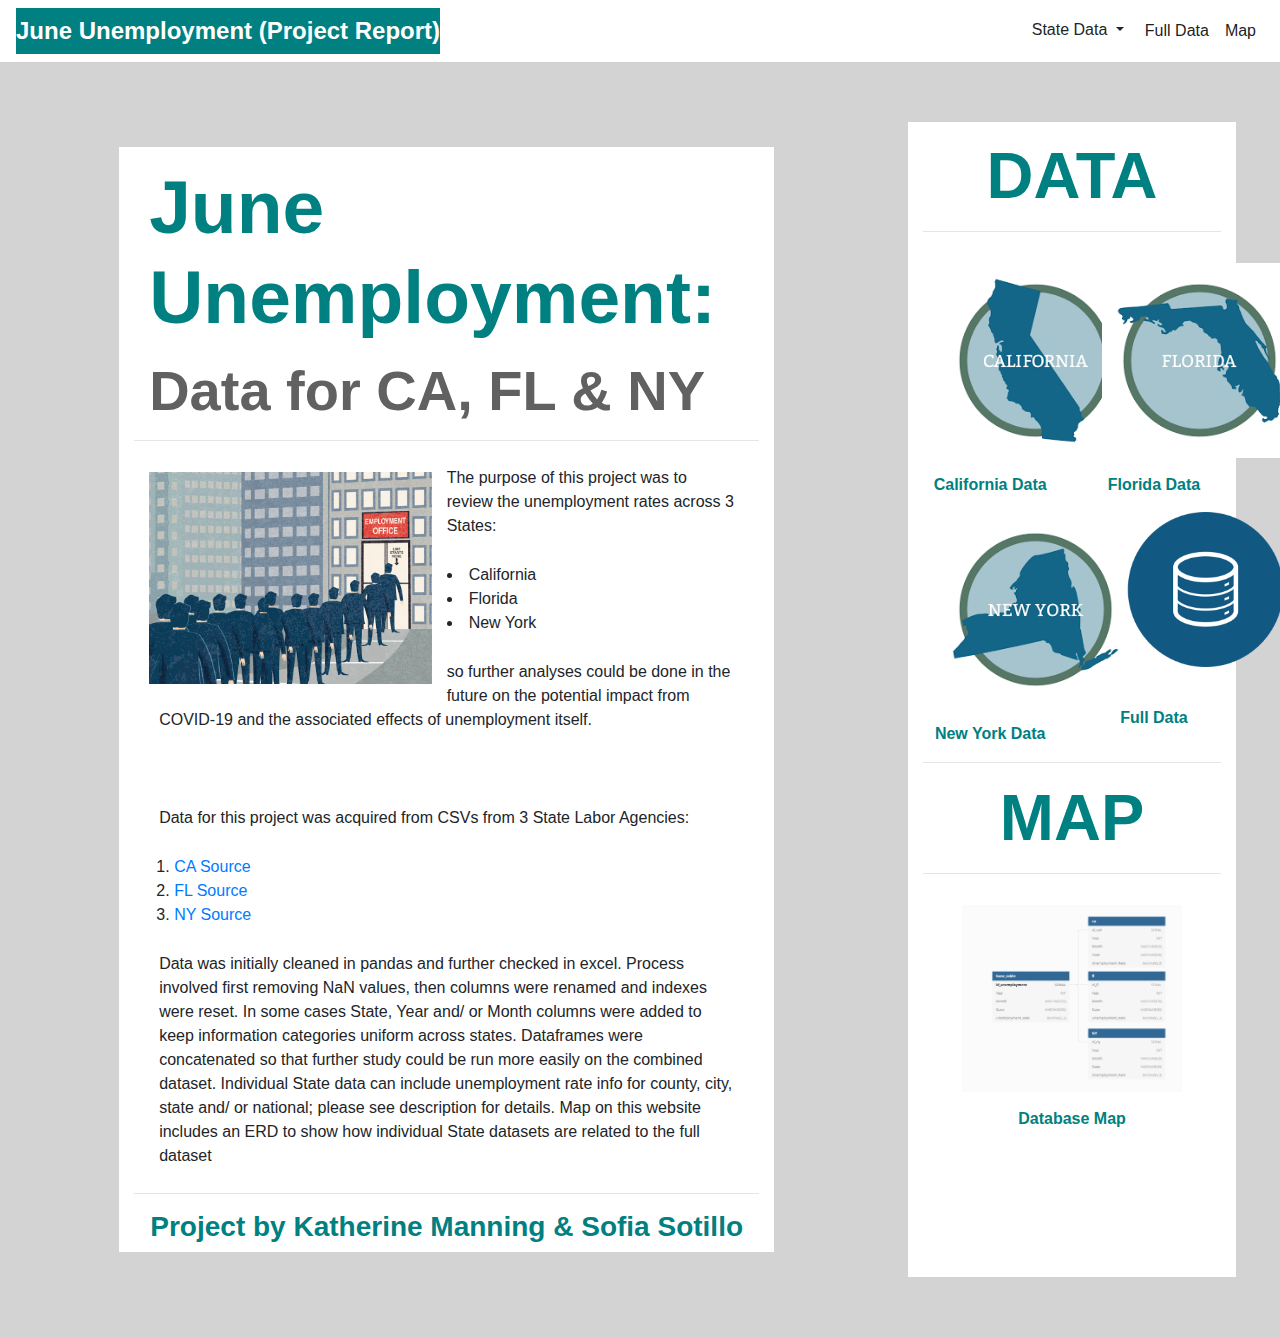
<file: index.html>
<!DOCTYPE html>
<html lang="en">

<head>
  <meta charset="UTF-8">
  <link rel="stylesheet" href="https://stackpath.bootstrapcdn.com/bootstrap/4.5.2/css/bootstrap.min.css"
    integrity="sha384-JcKb8q3iqJ61gNV9KGb8thSsNjpSL0n8PARn9HuZOnIxN0hoP+VmmDGMN5t9UJ0Z" crossorigin="anonymous">
  <link rel="stylesheet" href="styles.css">   
  <title>June Unemployment</title>
</head>

<body>
  <nav class="navbar navbar-expand-lg navbar-light bg-white">
    <a class="navbar-brand hometext" href="index.html">June Unemployment (Project Report)</a>
    <button class="navbar-toggler" type="button" data-toggle="collapse" data-target="#navbarSupportedContent" aria-controls="navbarSupportedContent" aria-expanded="false" aria-label="Toggle navigation">
      <span class="navbar-toggler-icon"></span>
    </button>
  
    <div class="collapse navbar-collapse" id="navbarSupportedContent">
      <ul class="navbar-nav ml-auto">
        <li class="nav-item active">
          <div class="dropdown">
            <button class="btn dropdown-toggle" type="button" id="dropdownMenu1" data-toggle="dropdown" aria-haspopup="true" aria-expanded="false">
              State Data
            </button>
            <div class="dropdown-menu" aria-labelledby="dropdownMenu1">
              <a class="dropdown-item" href="dataca.html">California</a>
              <a class="dropdown-item" href="datafl.html">Florida</a>
              <a class="dropdown-item" href="datany.html">New York</a>
            </div>
          </div>
          
        </li>
        <li class="nav-item active">
          <a class="nav-link" href="fulldata.html">Full Data</a>
        </li>
        <li class="nav-item active">
          <a class="nav-link" href="map.html">Map</a>
        </li>
      </ul>
    </div>
  </nav>

<div class="row">
  <div class=col-lg-12></div></div>
  <div class="row">
    <div class=col-lg-12></div></div>
<div class="row">
  <div class="col-lg-1"></div>
  <div class="col-lg-6 lg-secondary">
    <h1 class="display-2">June Unemployment: </h1>
    <h1 class="display-4">Data for CA, FL & NY</h1>
    <hr>
    <img class="w-50 float-left" target="_blank" src="Unemployment.jpg" alt="Unemployment Line">
    <p>The purpose of this project was to review the unemployment rates across 3 States:</p>
    <ul>
      <li>California</li> 
      <li>Florida</li> 
      <li>New York</li>
    </ul>
    <p> so further analyses could be done in the future on the potential impact from COVID-19 and the 
      associated effects of unemployment itself.
    </p>
    <br>
    <p>Data for this project was acquired from CSVs from 3 State Labor Agencies:</p>
    <ol>
      <li><a target="_blank" href="https://www.labormarketinfo.edd.ca.gov/data/unemployment-and-labor-force.html">CA Source</a></li>
      <li><a target="_blank" href="https://floridajobs.org/news-center/DEO-Press/2020/07/17/the-florida-department-of-economic-opportunity-announces-florida-s-unemployment-rate-for-june-2020#:~:text=The%20Florida%20Department%20of%20Economic%20Opportunity%20Announces%20Florida's%20Unemployment%20Rate%20for%20June%202020,-Jul%2017%2C%202020&text=TALLAHASSEE%2C%20Fla.,unemployment%20rate%20of%2013.7%20percent">FL Source</a></li>
      <li><a target="_blank" href="https://www.labor.ny.gov/stats/LSLAUS.shtm">NY Source</a></li>
    </ol>
    <p>Data was initially cleaned in pandas and further checked in excel. Process involved first removing NaN values, then columns were renamed and indexes were reset. In 
      some cases State, Year and/ or Month columns were added to keep information categories uniform across states. Dataframes 
      were concatenated so that further study could be run more easily on the combined 
      dataset. Individual State data can include unemployment rate info for county, city, state and/ 
      or national; please see description for details. Map on this website includes 
      an ERD to show how individual State datasets are related to the full dataset </p>
      <hr>
    <h3>Project by Katherine Manning & Sofia Sotillo</h3>  
  </div>
<div class="col-lg-1"></div>

<div class="col-lg-3 lg-secondary">
  <h1 class="display-3">DATA</h1>
  <hr>
  <div class="row">
    <div class="col-md-6">
      <div id="images">
        <a href="dataca.html"><img width= "225px" src="CA.png" alt="CA Data" class="imageNav-photo"></a>
        <a class="caption" href="dataca.html">California Data</a>
</div>
    </div>
<div class="col-md-6">
  <div id="images">
        <a href="datafl.html"><img width= "225px" src="FL.png" alt="FL Data" class="imageNav-photo"></a>
        <a class="caption" href="datafl.html">Florida Data</a> 
      </div>
        </div>
  </div>
    <div class="row">
      <div class="col-md-6">
        <div id="images">
          <a href="datany.html"><img width= "225px" src="NY.png" alt="NY Data" class="imageNav-photo"></a>
          <a class="caption" href="datany.html">New York Data</a>
        </div>
      </div>
      <div class="col-md-6">
        <div id="images">
          <a href="fulldata.html"><img width= "237px" src="FULL.png" alt="Full Data" class="imageNav-photo"></a>
          <br>
          <a class="caption" href="fulldata.html">Full Data</a>  
        </div>
      </div>
      </div>
      <hr>
      <h1 class="display-3">MAP</h1>
      <hr>
      <div class="row">
        <div class="col-md-12">
          <div id="images">
            <a href="map.html"><img width= "250px" src="ERDDIAGRAM.png" alt="Database Map" class="imageNav-photo"></a>
            <a class="caption" href="map.html">Database Map</a>
    </div>
        </div>
      </div>
</div>
<div class="col-lg-1"></div>
</div>
<div class="row">
  <div class=col-lg-12></div></div>
  <div class="row">
    <div class=col-lg-12></div></div>


  <script src="https://code.jquery.com/jquery-3.5.1.slim.min.js"
    integrity="sha384-DfXdz2htPH0lsSSs5nCTpuj/zy4C+OGpamoFVy38MVBnE+IbbVYUew+OrCXaRkfj"
    crossorigin="anonymous"></script>
  <script src="https://cdn.jsdelivr.net/npm/popper.js@1.16.1/dist/umd/popper.min.js"
    integrity="sha384-9/reFTGAW83EW2RDu2S0VKaIzap3H66lZH81PoYlFhbGU+6BZp6G7niu735Sk7lN"
    crossorigin="anonymous"></script>
  <script src="https://stackpath.bootstrapcdn.com/bootstrap/4.5.2/js/bootstrap.min.js"
    integrity="sha384-B4gt1jrGC7Jh4AgTPSdUtOBvfO8shuf57BaghqFfPlYxofvL8/KUEfYiJOMMV+rV"
    crossorigin="anonymous"></script>
</body>

</html>
</file>
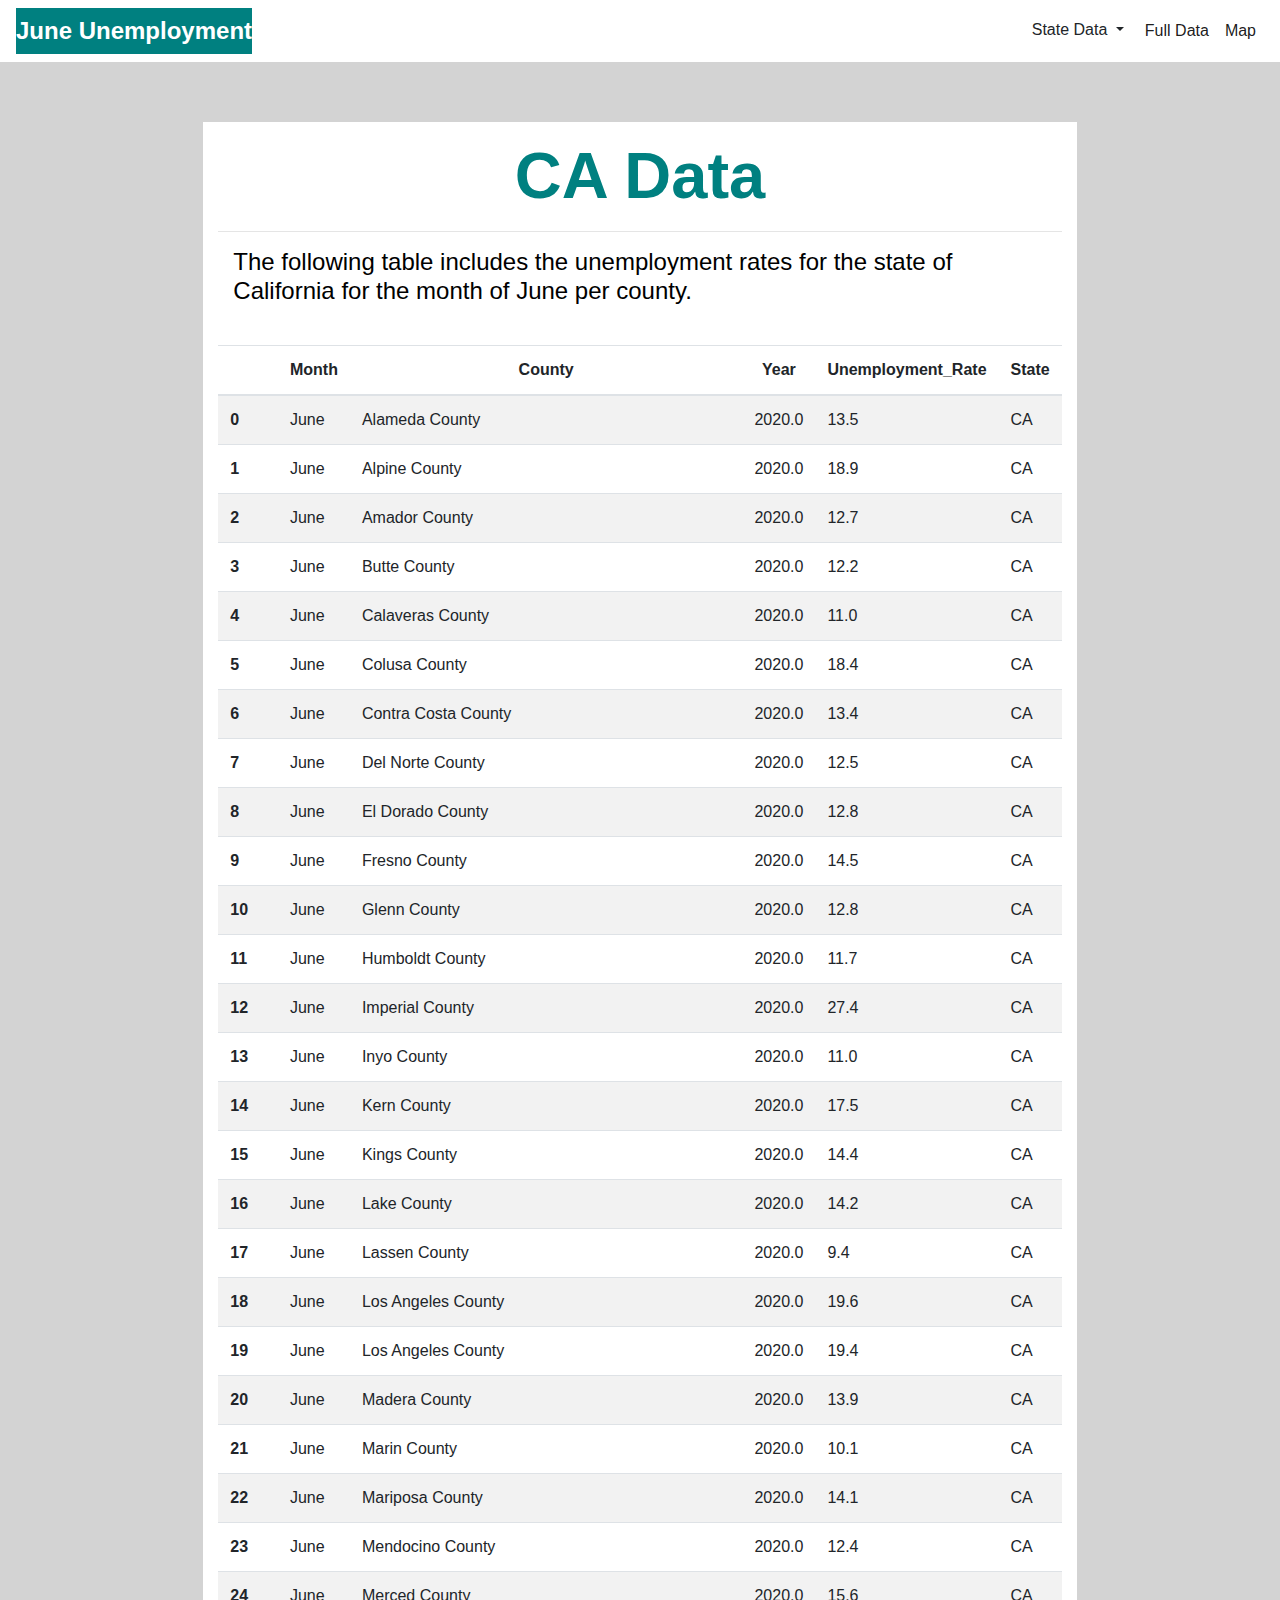
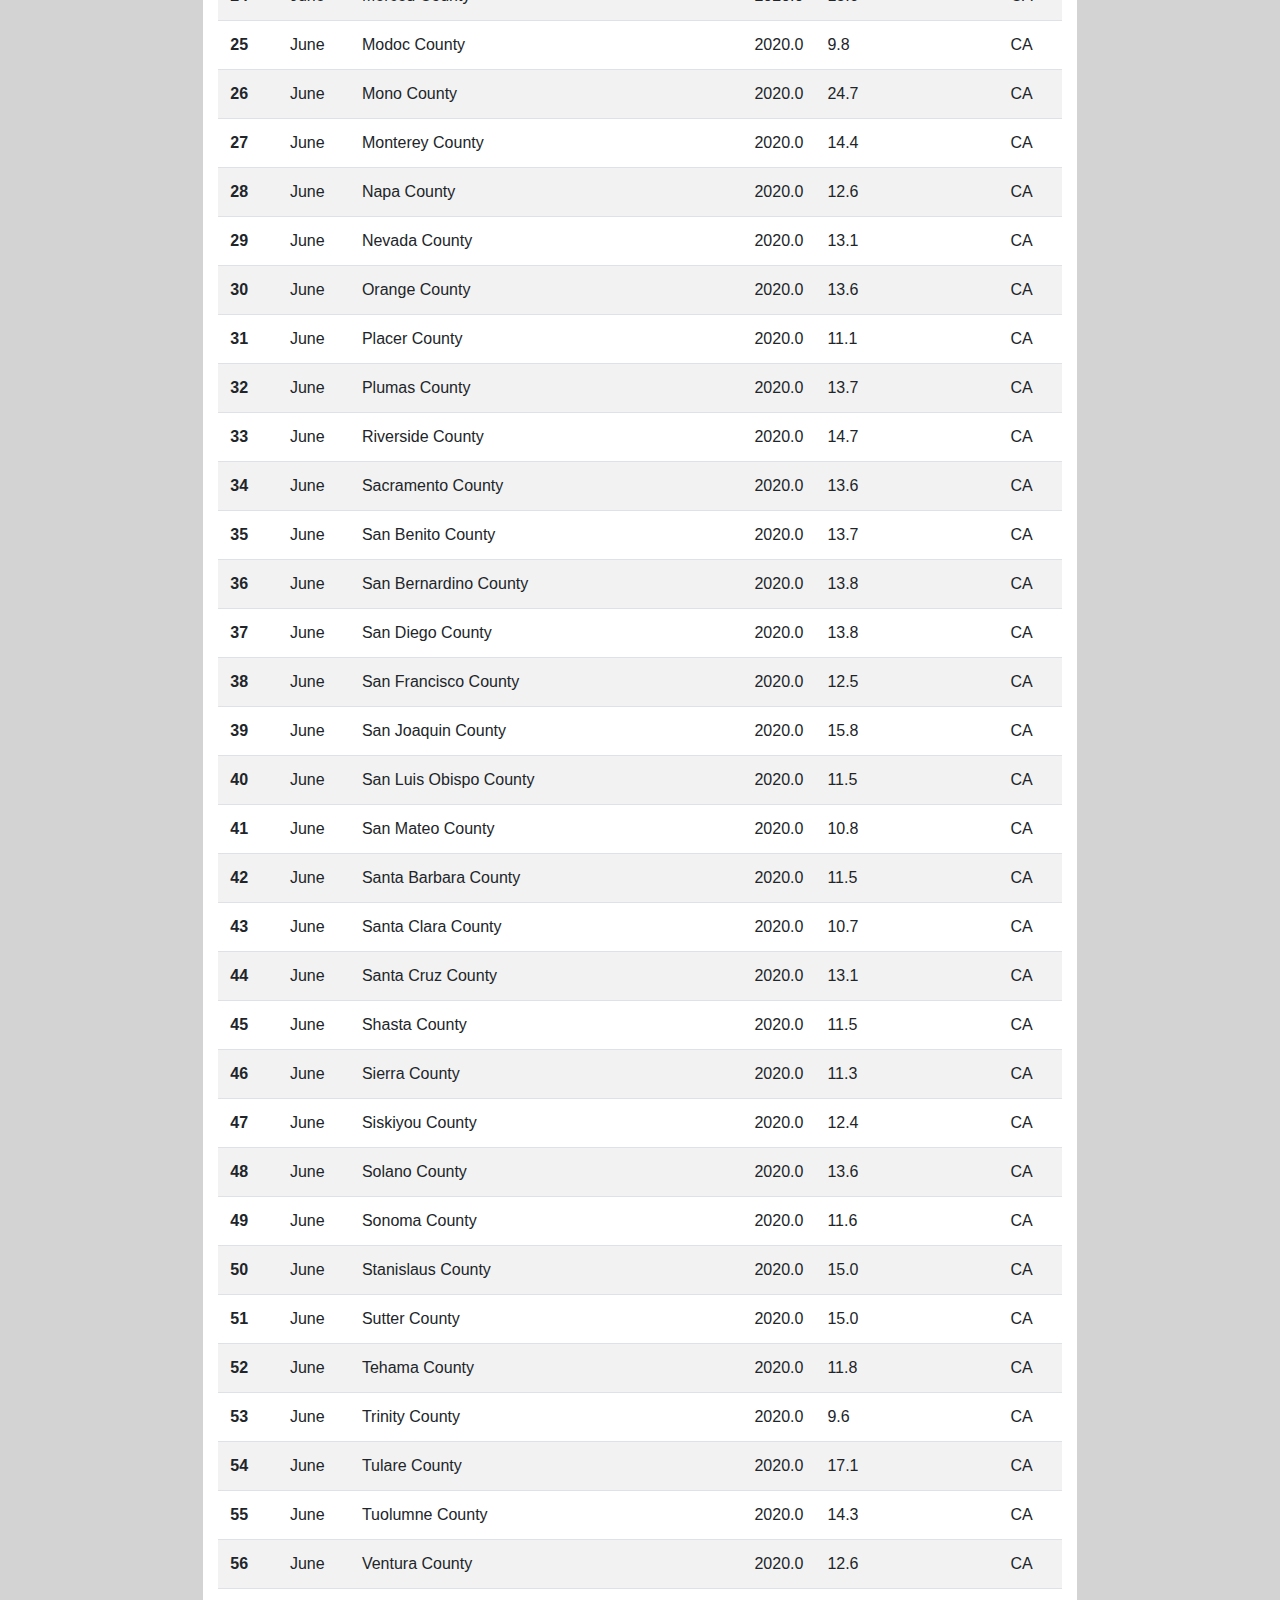
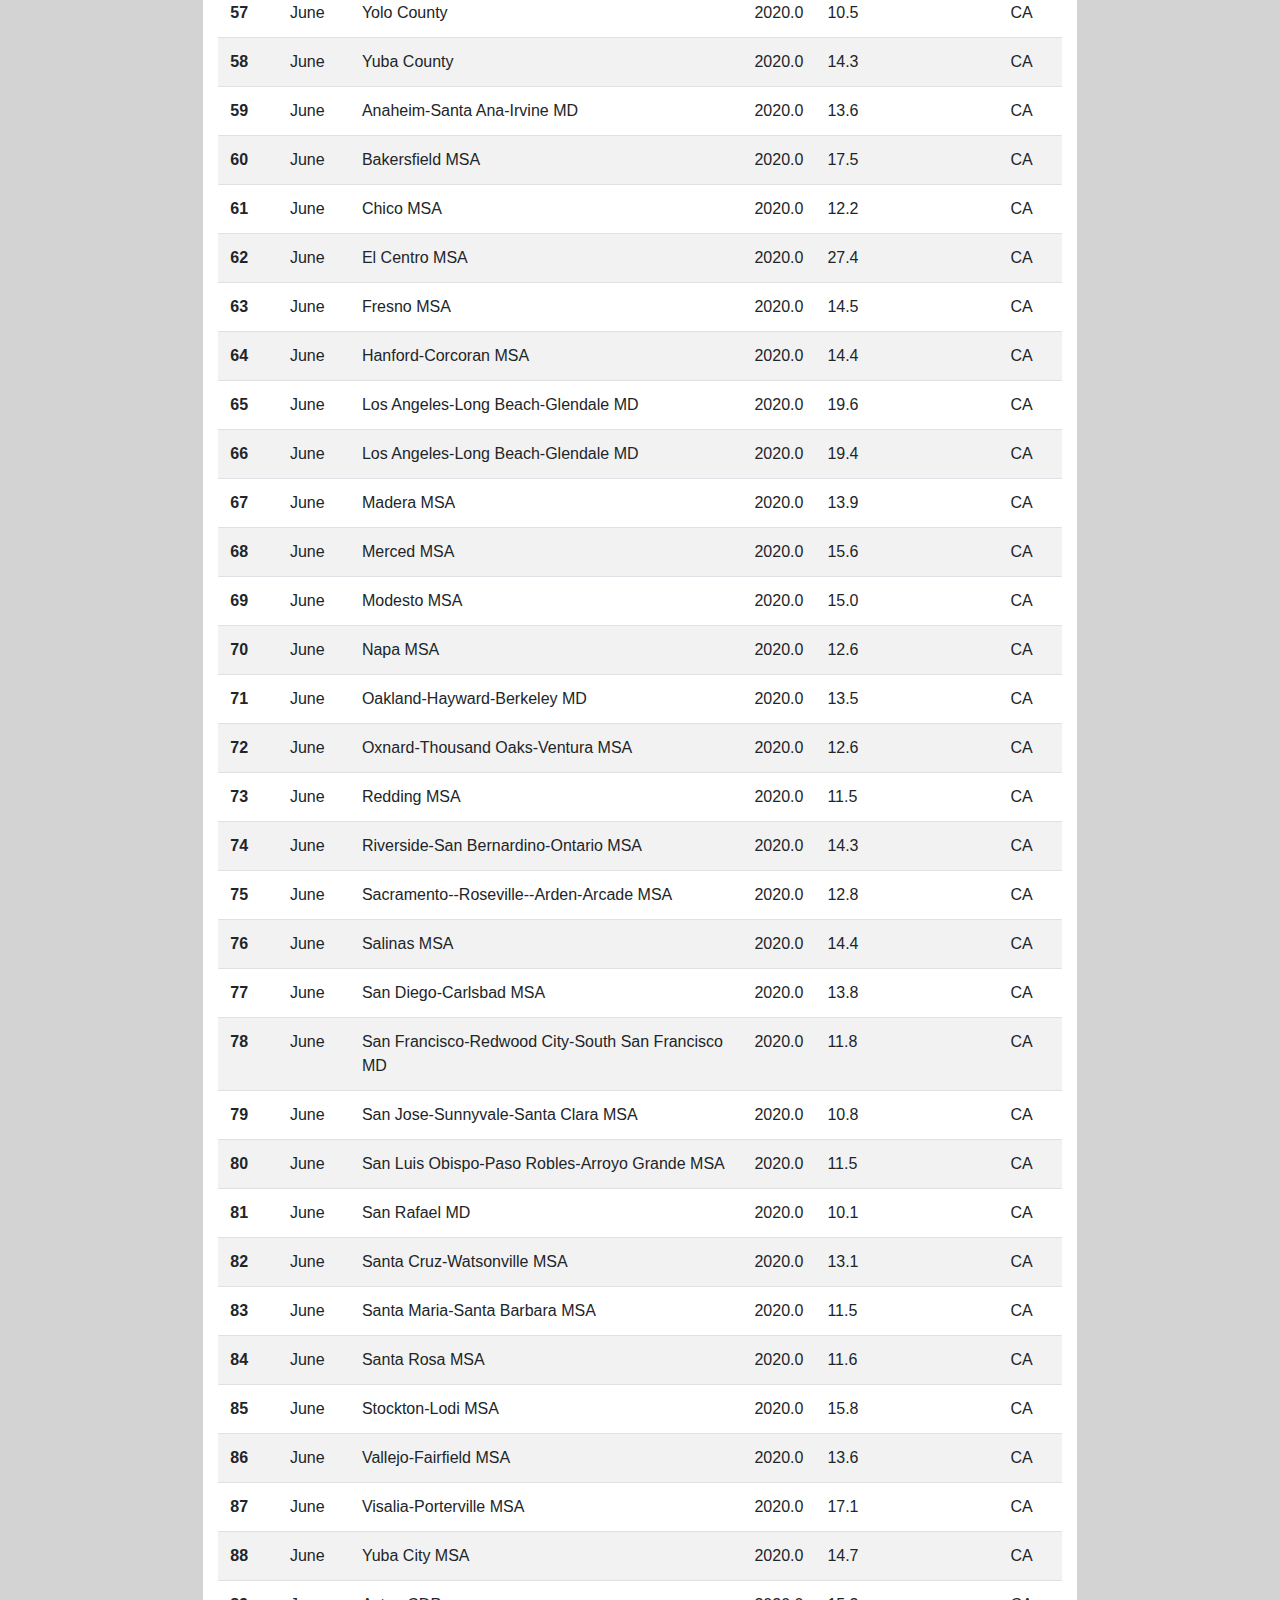
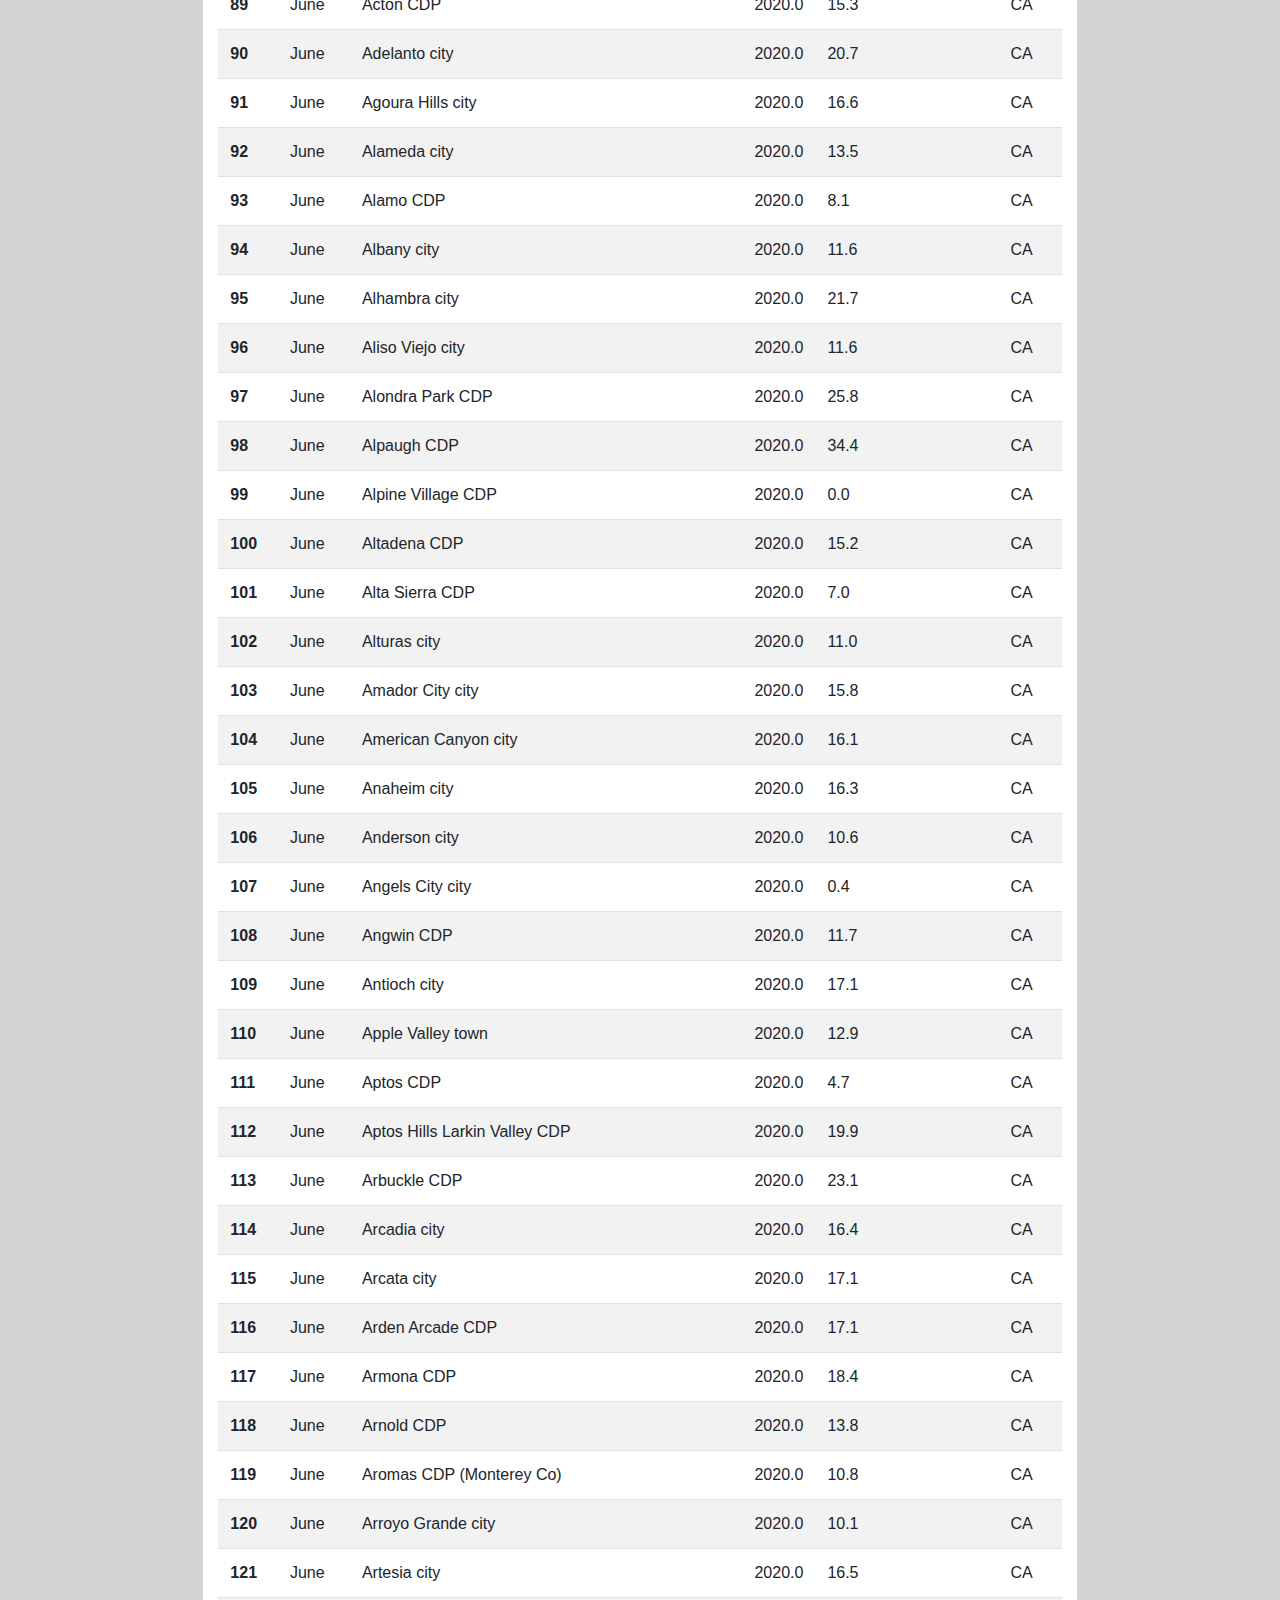
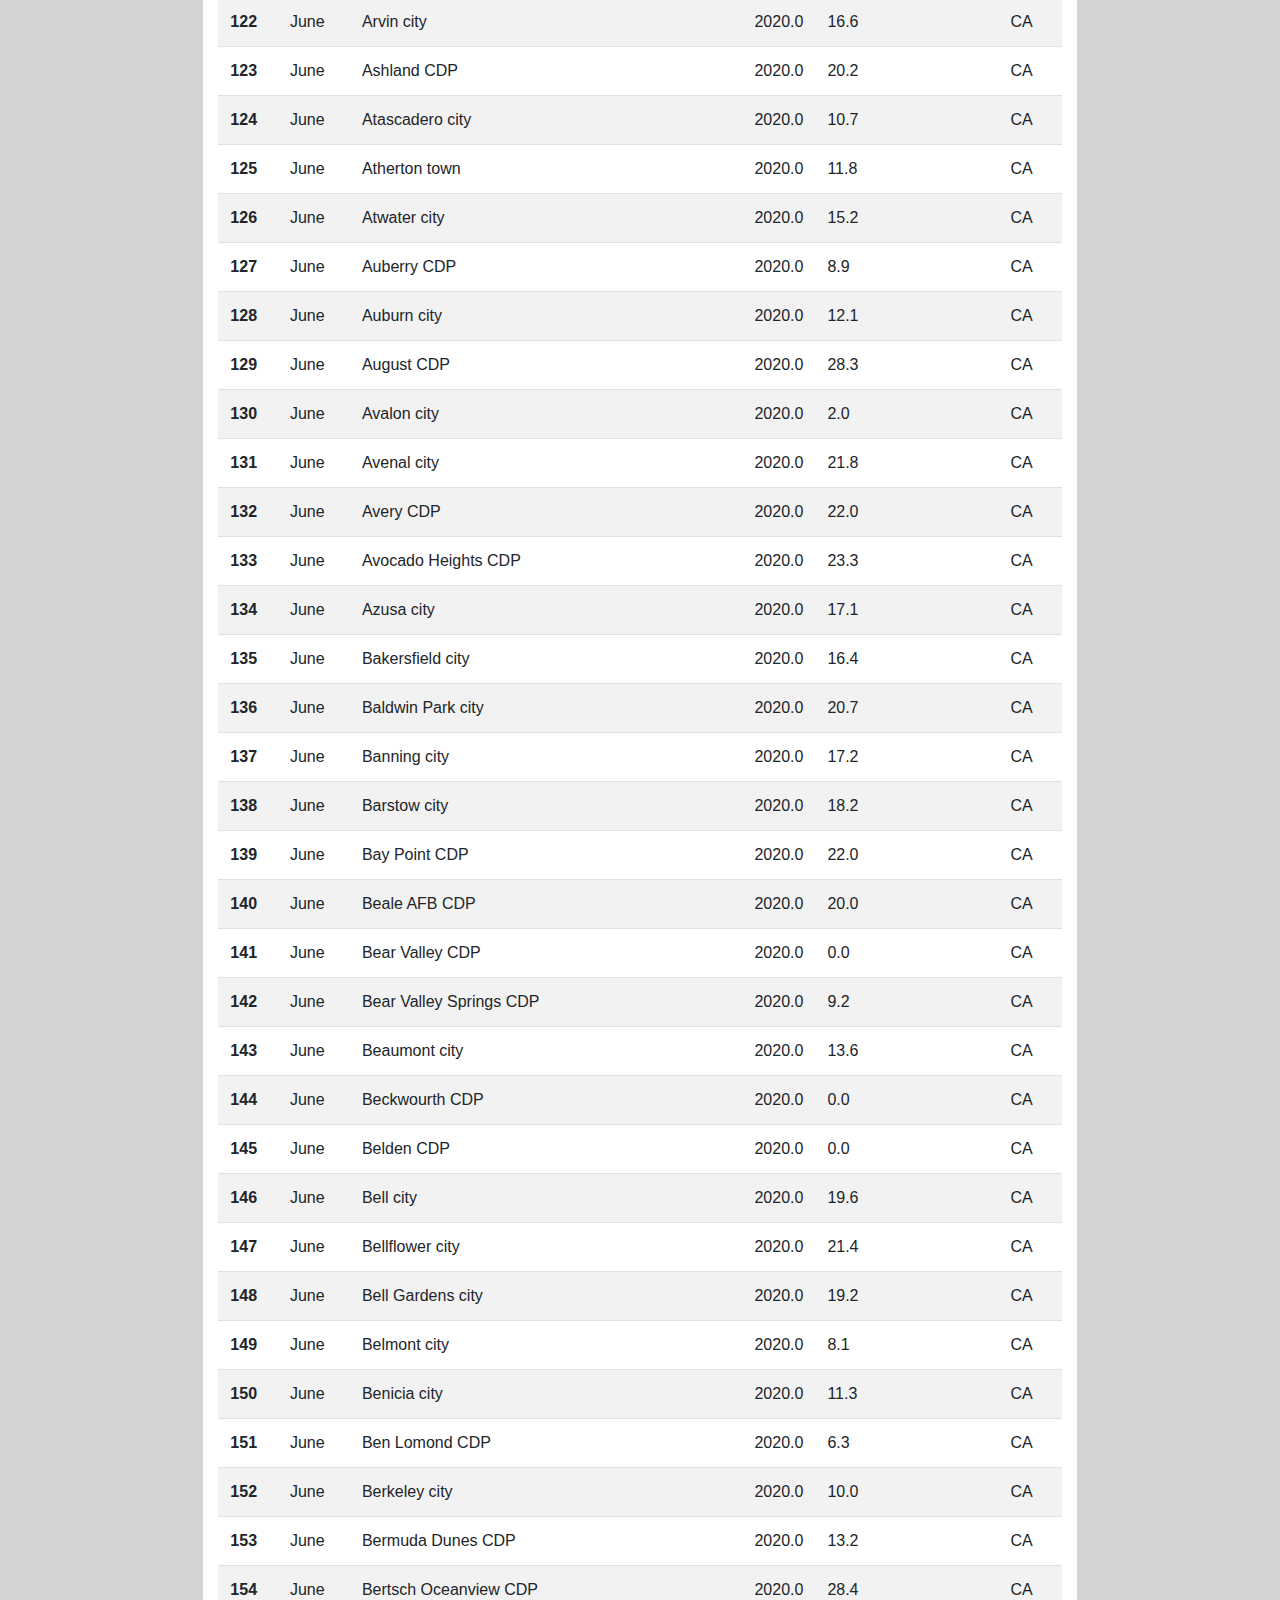
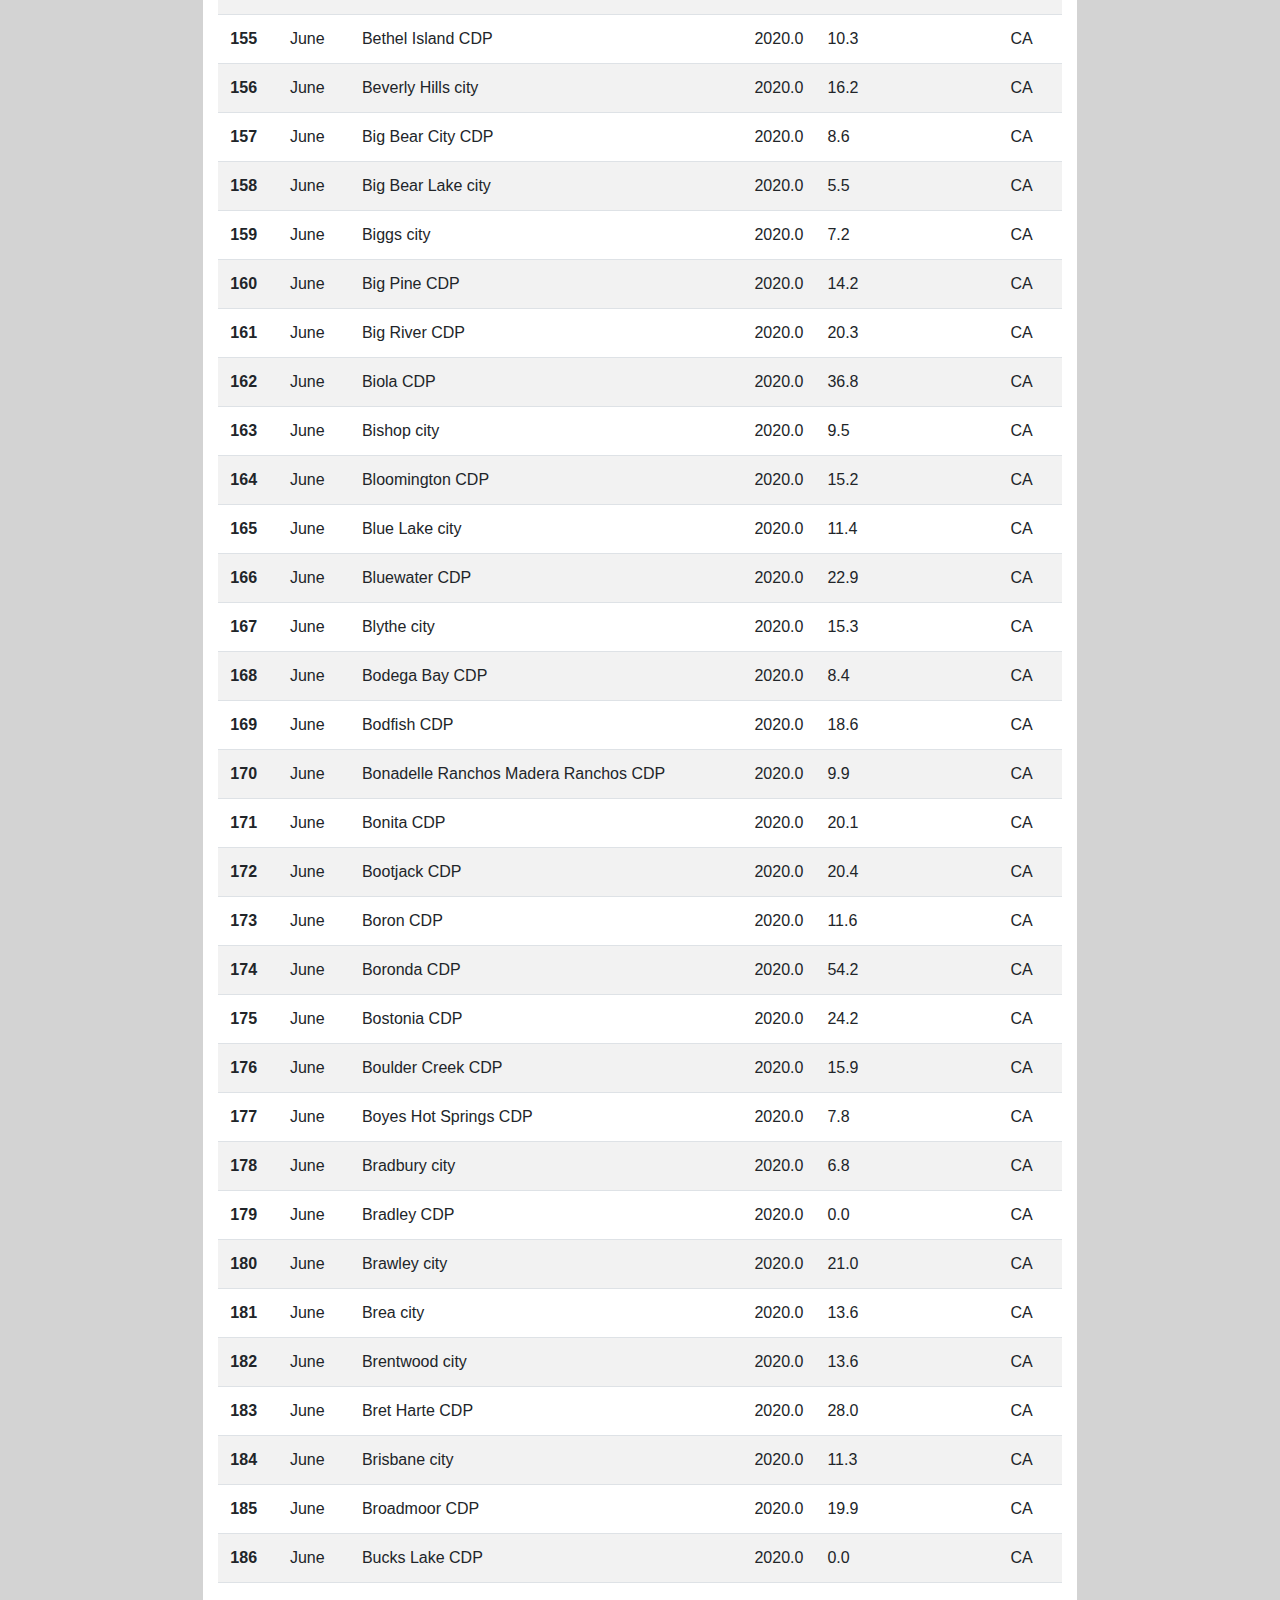
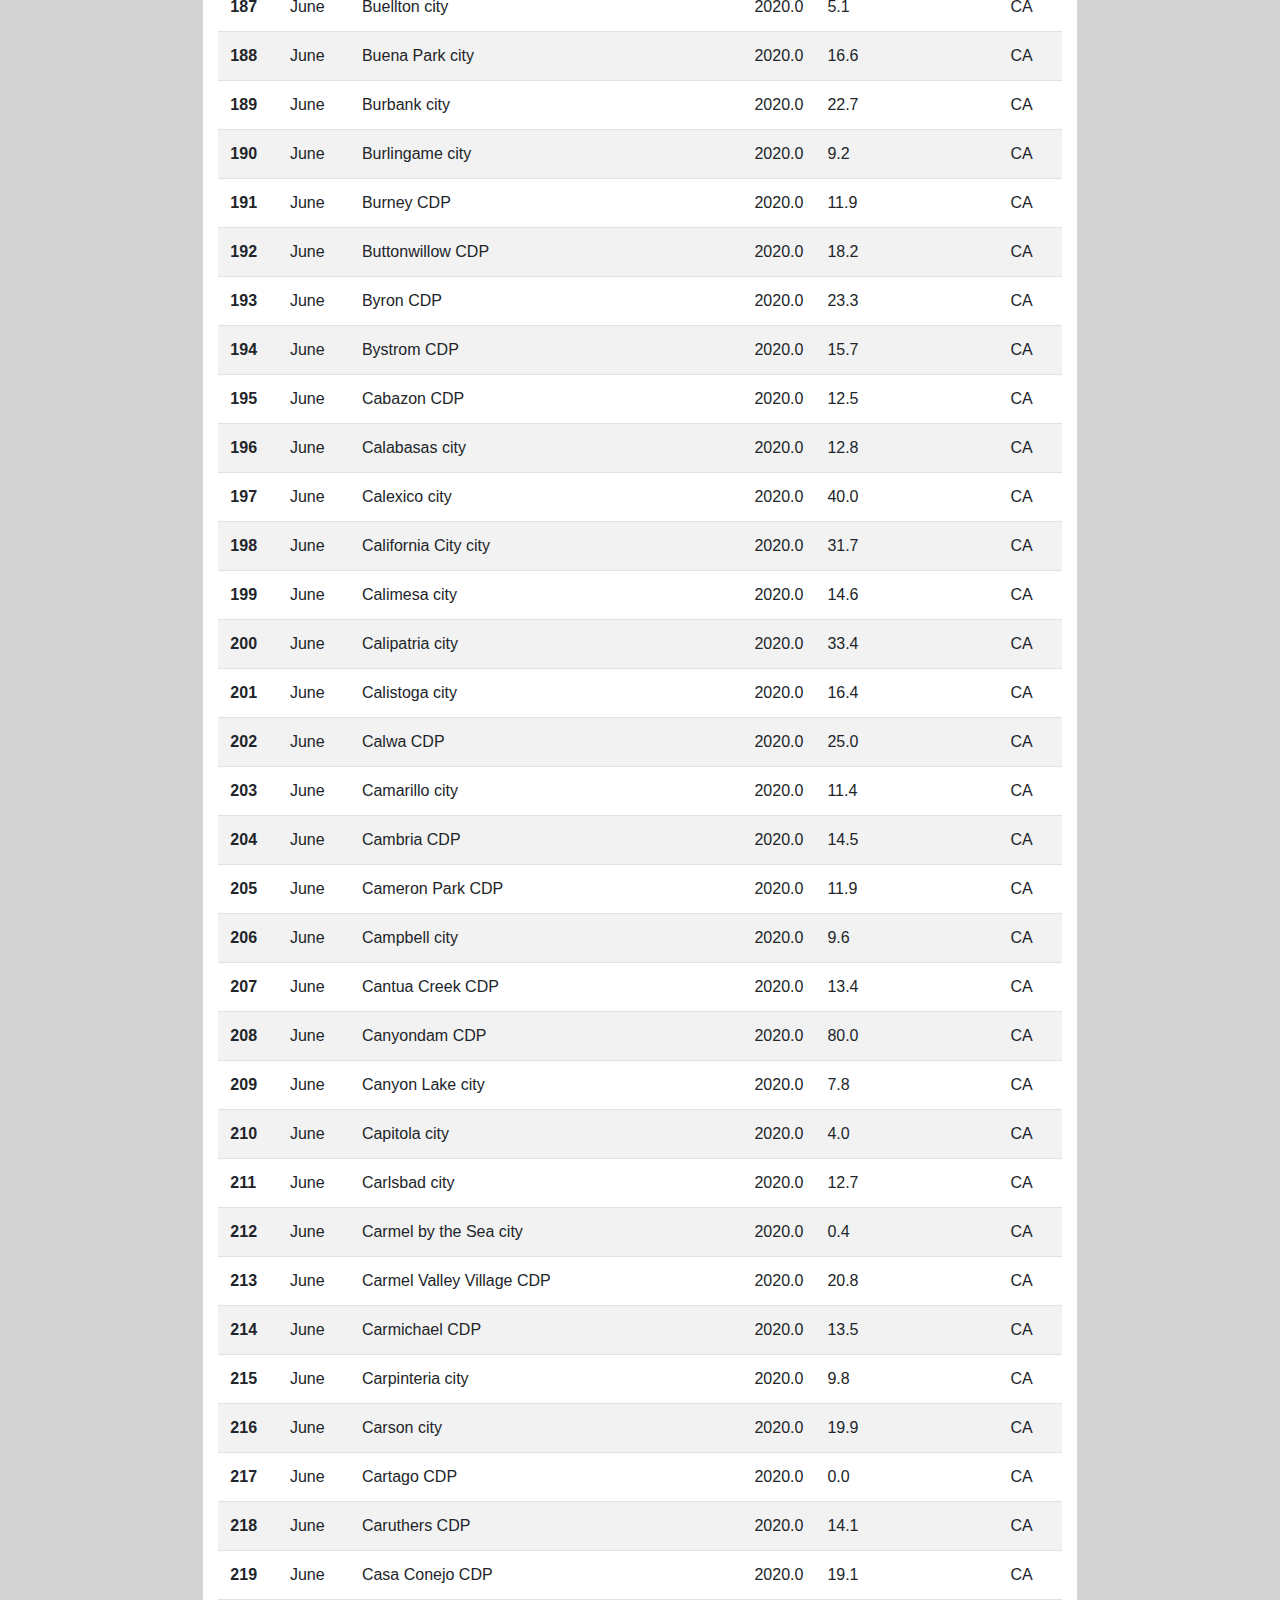
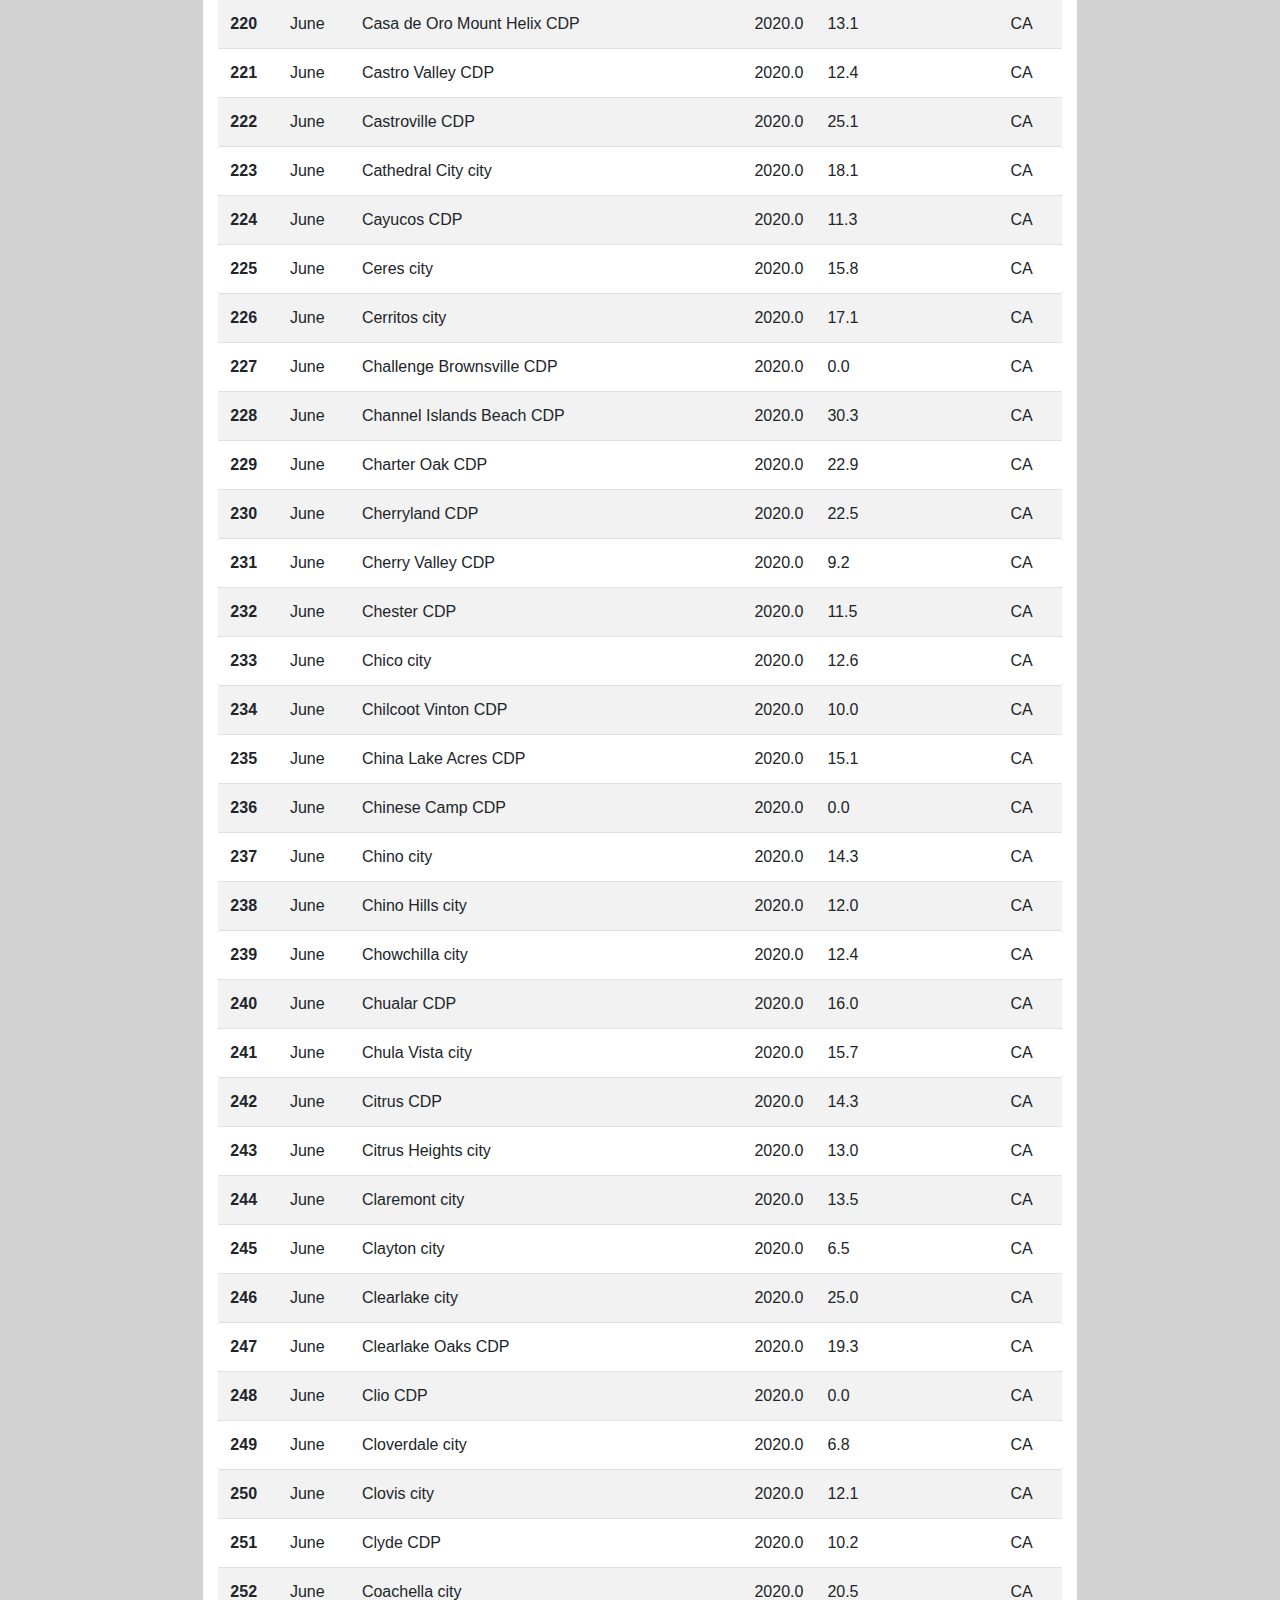
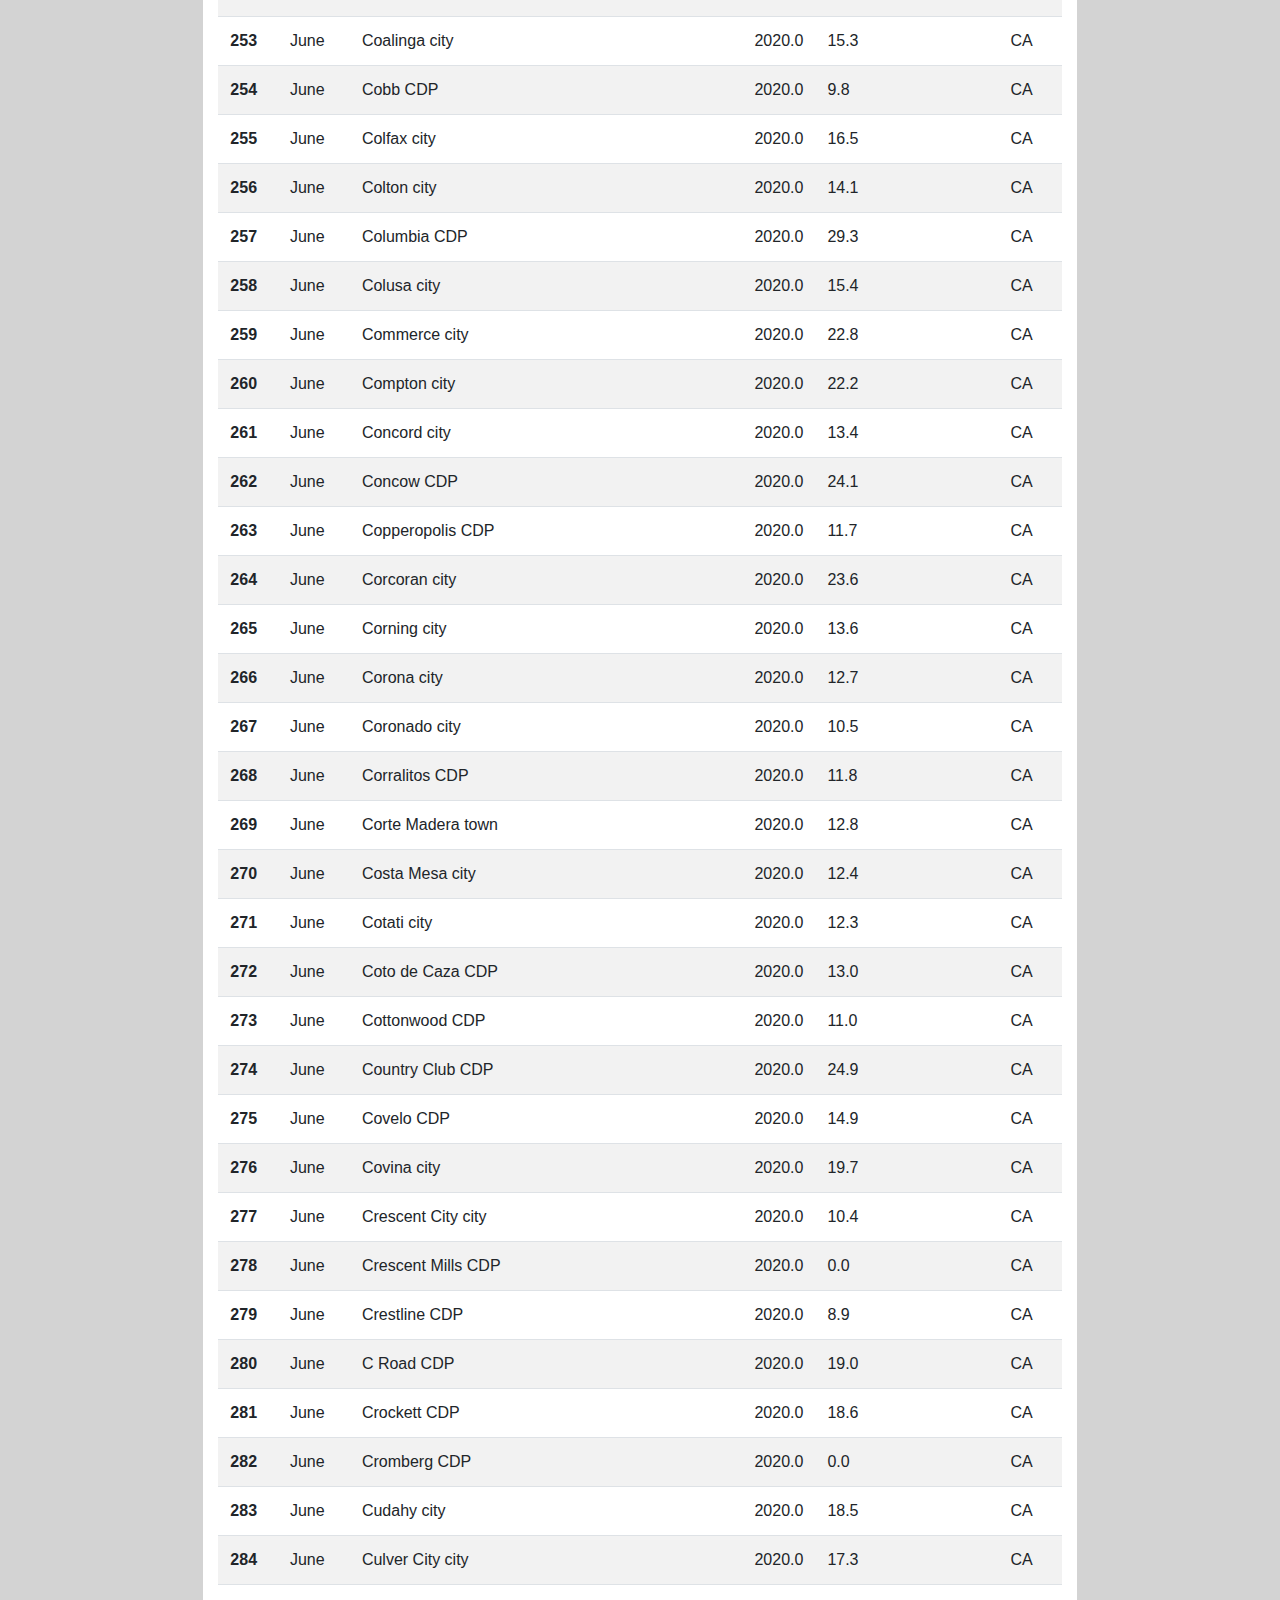
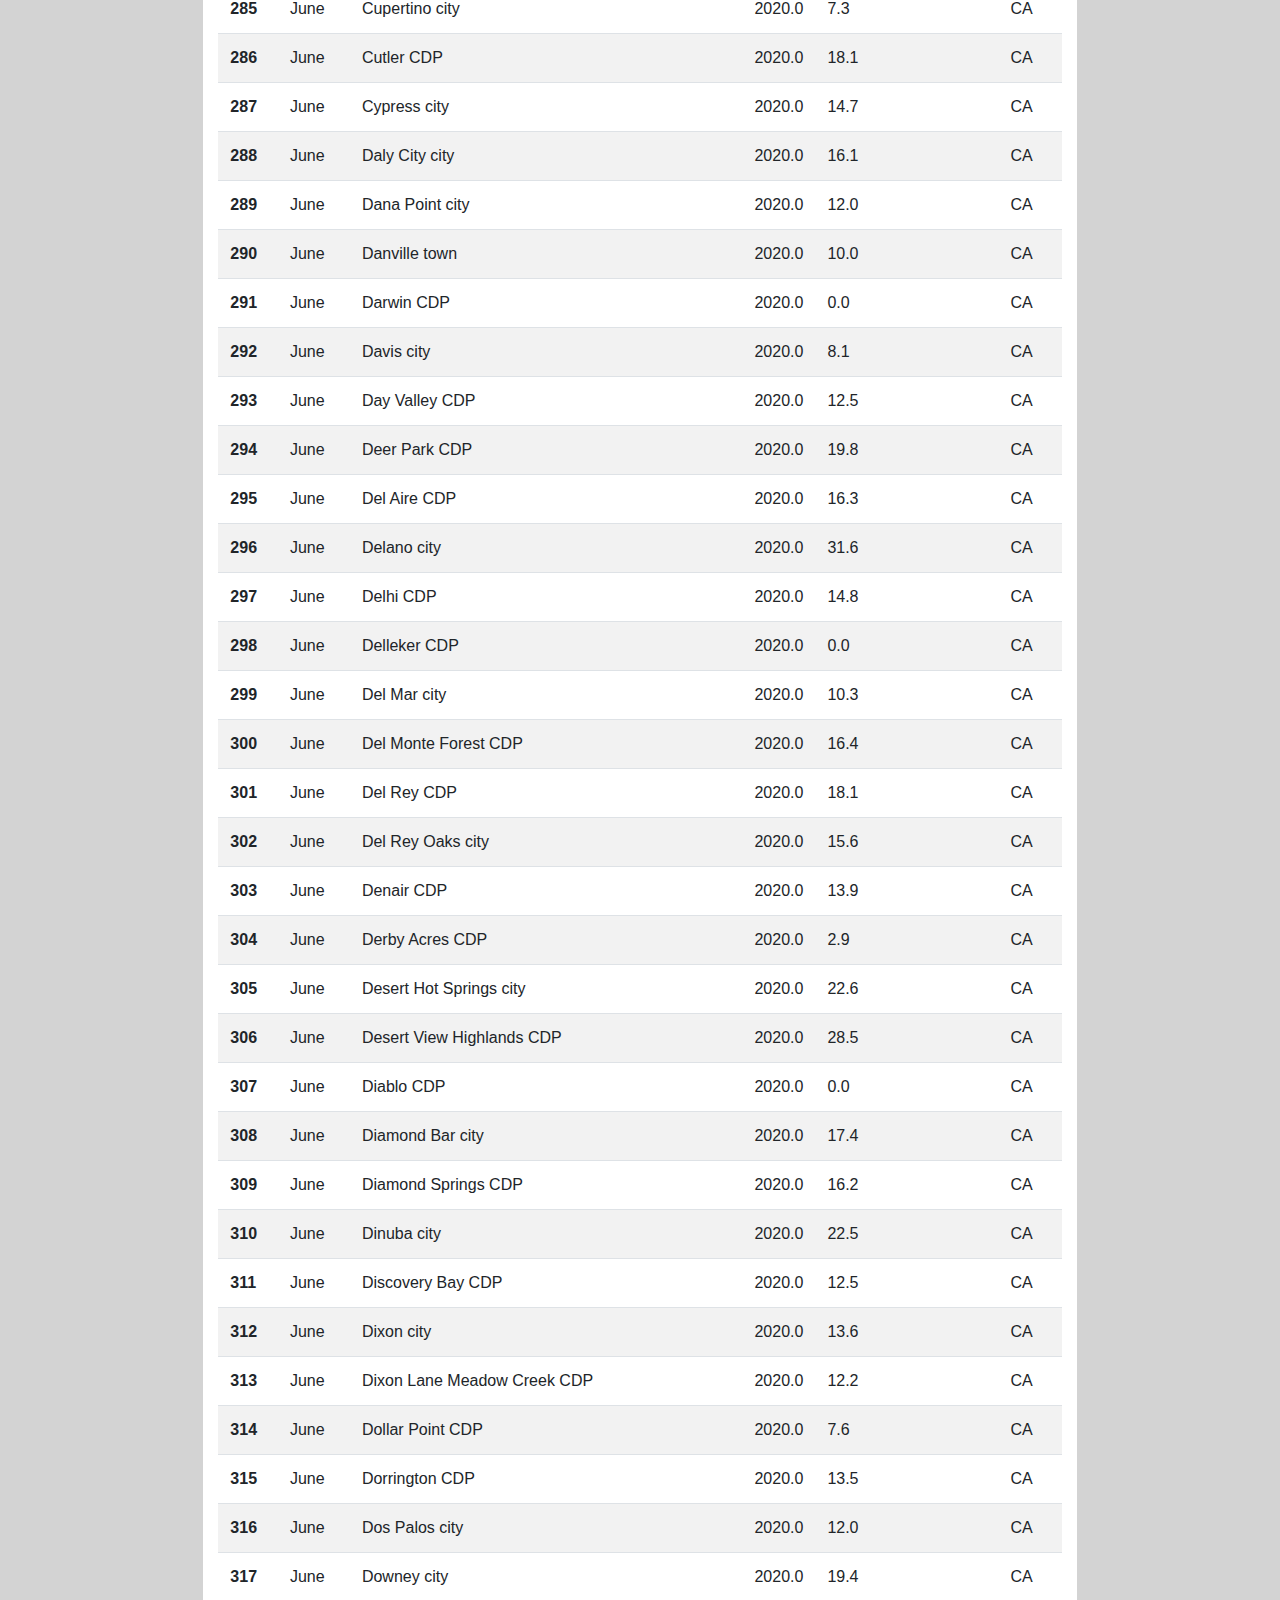
<file: dataca.html>
<!DOCTYPE html>
<html lang="en">

  <head>
    <meta charset="UTF-8">
    <link rel="stylesheet" href="https://stackpath.bootstrapcdn.com/bootstrap/4.5.2/css/bootstrap.min.css"
      integrity="sha384-JcKb8q3iqJ61gNV9KGb8thSsNjpSL0n8PARn9HuZOnIxN0hoP+VmmDGMN5t9UJ0Z" crossorigin="anonymous">
    <link rel="stylesheet" href="styles.css">   
    <title>June Unemployment</title>
  </head>
  
  <body>
    <nav class="navbar navbar-expand-lg navbar-light bg-white">
      <a class="navbar-brand hometext" href="index.html">June Unemployment</a>
      <button class="navbar-toggler" type="button" data-toggle="collapse" data-target="#navbarSupportedContent" aria-controls="navbarSupportedContent" aria-expanded="false" aria-label="Toggle navigation">
        <span class="navbar-toggler-icon"></span>
      </button>
    
      <div class="collapse navbar-collapse" id="navbarSupportedContent">
        <ul class="navbar-nav ml-auto">
          <li class="nav-item active">
            <div class="dropdown">
              <button class="btn dropdown-toggle" type="button" id="dropdownMenu1" data-toggle="dropdown" aria-haspopup="true" aria-expanded="false">
                State Data
              </button>
              <div class="dropdown-menu" aria-labelledby="dropdownMenu1">
                <a class="dropdown-item" href="dataca.html">California</a>
                <a class="dropdown-item" href="datafl.html">Florida</a>
                <a class="dropdown-item" href="datany.html">New York</a>
              </div>
            </div>
            
          </li>
          <li class="nav-item active">
            <a class="nav-link" href="fulldata.html">Full Data</a>
          </li>
          <li class="nav-item active">
            <a class="nav-link" href="map.html">Map</a>
          </li>
        </ul>
      </div>
    </nav>  

  <div class="row">
    <div class=col-lg-12></div></div>
    <div class="row">
      <div class=col-lg-12></div></div>
  <div class="row">
    <div class="col-lg-2"></div>
    <div class="col-lg-8 lg-secondary">
  <h1 class="display-3">CA Data</h1>
  <hr>
  <h2>The following table includes the unemployment rates for the state of California for the month of June 
    per county.</h2>
  <br>
  <div class="table-responsive">
    <table class="table table-striped w-auto">
        <thead>
                  <tr style="text-align: center;">
                    <th></th>
                    <th>Month</th>
                    <th>County</th>
                    <th>Year</th>
                    <th>Unemployment_Rate</th>
                    <th>State</th>
                  </tr>
                </thead>
                <tbody>
                  <tr>
                    <th>0</th>
                    <td>June</td>
                    <td>Alameda County</td>
                    <td>2020.0</td>
                    <td>13.5</td>
                    <td>CA</td>
                  </tr>
                  <tr>
                    <th>1</th>
                    <td>June</td>
                    <td>Alpine County</td>
                    <td>2020.0</td>
                    <td>18.9</td>
                    <td>CA</td>
                  </tr>
                  <tr>
                    <th>2</th>
                    <td>June</td>
                    <td>Amador County</td>
                    <td>2020.0</td>
                    <td>12.7</td>
                    <td>CA</td>
                  </tr>
                  <tr>
                    <th>3</th>
                    <td>June</td>
                    <td>Butte County</td>
                    <td>2020.0</td>
                    <td>12.2</td>
                    <td>CA</td>
                  </tr>
                  <tr>
                    <th>4</th>
                    <td>June</td>
                    <td>Calaveras County</td>
                    <td>2020.0</td>
                    <td>11.0</td>
                    <td>CA</td>
                  </tr>
                  <tr>
                    <th>5</th>
                    <td>June</td>
                    <td>Colusa County</td>
                    <td>2020.0</td>
                    <td>18.4</td>
                    <td>CA</td>
                  </tr>
                  <tr>
                    <th>6</th>
                    <td>June</td>
                    <td>Contra Costa County</td>
                    <td>2020.0</td>
                    <td>13.4</td>
                    <td>CA</td>
                  </tr>
                  <tr>
                    <th>7</th>
                    <td>June</td>
                    <td>Del Norte County</td>
                    <td>2020.0</td>
                    <td>12.5</td>
                    <td>CA</td>
                  </tr>
                  <tr>
                    <th>8</th>
                    <td>June</td>
                    <td>El Dorado County</td>
                    <td>2020.0</td>
                    <td>12.8</td>
                    <td>CA</td>
                  </tr>
                  <tr>
                    <th>9</th>
                    <td>June</td>
                    <td>Fresno County</td>
                    <td>2020.0</td>
                    <td>14.5</td>
                    <td>CA</td>
                  </tr>
                  <tr>
                    <th>10</th>
                    <td>June</td>
                    <td>Glenn County</td>
                    <td>2020.0</td>
                    <td>12.8</td>
                    <td>CA</td>
                  </tr>
                  <tr>
                    <th>11</th>
                    <td>June</td>
                    <td>Humboldt County</td>
                    <td>2020.0</td>
                    <td>11.7</td>
                    <td>CA</td>
                  </tr>
                  <tr>
                    <th>12</th>
                    <td>June</td>
                    <td>Imperial County</td>
                    <td>2020.0</td>
                    <td>27.4</td>
                    <td>CA</td>
                  </tr>
                  <tr>
                    <th>13</th>
                    <td>June</td>
                    <td>Inyo County</td>
                    <td>2020.0</td>
                    <td>11.0</td>
                    <td>CA</td>
                  </tr>
                  <tr>
                    <th>14</th>
                    <td>June</td>
                    <td>Kern County</td>
                    <td>2020.0</td>
                    <td>17.5</td>
                    <td>CA</td>
                  </tr>
                  <tr>
                    <th>15</th>
                    <td>June</td>
                    <td>Kings County</td>
                    <td>2020.0</td>
                    <td>14.4</td>
                    <td>CA</td>
                  </tr>
                  <tr>
                    <th>16</th>
                    <td>June</td>
                    <td>Lake County</td>
                    <td>2020.0</td>
                    <td>14.2</td>
                    <td>CA</td>
                  </tr>
                  <tr>
                    <th>17</th>
                    <td>June</td>
                    <td>Lassen County</td>
                    <td>2020.0</td>
                    <td>9.4</td>
                    <td>CA</td>
                  </tr>
                  <tr>
                    <th>18</th>
                    <td>June</td>
                    <td>Los Angeles County</td>
                    <td>2020.0</td>
                    <td>19.6</td>
                    <td>CA</td>
                  </tr>
                  <tr>
                    <th>19</th>
                    <td>June</td>
                    <td>Los Angeles County</td>
                    <td>2020.0</td>
                    <td>19.4</td>
                    <td>CA</td>
                  </tr>
                  <tr>
                    <th>20</th>
                    <td>June</td>
                    <td>Madera County</td>
                    <td>2020.0</td>
                    <td>13.9</td>
                    <td>CA</td>
                  </tr>
                  <tr>
                    <th>21</th>
                    <td>June</td>
                    <td>Marin County</td>
                    <td>2020.0</td>
                    <td>10.1</td>
                    <td>CA</td>
                  </tr>
                  <tr>
                    <th>22</th>
                    <td>June</td>
                    <td>Mariposa County</td>
                    <td>2020.0</td>
                    <td>14.1</td>
                    <td>CA</td>
                  </tr>
                  <tr>
                    <th>23</th>
                    <td>June</td>
                    <td>Mendocino County</td>
                    <td>2020.0</td>
                    <td>12.4</td>
                    <td>CA</td>
                  </tr>
                  <tr>
                    <th>24</th>
                    <td>June</td>
                    <td>Merced County</td>
                    <td>2020.0</td>
                    <td>15.6</td>
                    <td>CA</td>
                  </tr>
                  <tr>
                    <th>25</th>
                    <td>June</td>
                    <td>Modoc County</td>
                    <td>2020.0</td>
                    <td>9.8</td>
                    <td>CA</td>
                  </tr>
                  <tr>
                    <th>26</th>
                    <td>June</td>
                    <td>Mono County</td>
                    <td>2020.0</td>
                    <td>24.7</td>
                    <td>CA</td>
                  </tr>
                  <tr>
                    <th>27</th>
                    <td>June</td>
                    <td>Monterey County</td>
                    <td>2020.0</td>
                    <td>14.4</td>
                    <td>CA</td>
                  </tr>
                  <tr>
                    <th>28</th>
                    <td>June</td>
                    <td>Napa County</td>
                    <td>2020.0</td>
                    <td>12.6</td>
                    <td>CA</td>
                  </tr>
                  <tr>
                    <th>29</th>
                    <td>June</td>
                    <td>Nevada County</td>
                    <td>2020.0</td>
                    <td>13.1</td>
                    <td>CA</td>
                  </tr>
                  <tr>
                    <th>30</th>
                    <td>June</td>
                    <td>Orange County</td>
                    <td>2020.0</td>
                    <td>13.6</td>
                    <td>CA</td>
                  </tr>
                  <tr>
                    <th>31</th>
                    <td>June</td>
                    <td>Placer County</td>
                    <td>2020.0</td>
                    <td>11.1</td>
                    <td>CA</td>
                  </tr>
                  <tr>
                    <th>32</th>
                    <td>June</td>
                    <td>Plumas County</td>
                    <td>2020.0</td>
                    <td>13.7</td>
                    <td>CA</td>
                  </tr>
                  <tr>
                    <th>33</th>
                    <td>June</td>
                    <td>Riverside County</td>
                    <td>2020.0</td>
                    <td>14.7</td>
                    <td>CA</td>
                  </tr>
                  <tr>
                    <th>34</th>
                    <td>June</td>
                    <td>Sacramento County</td>
                    <td>2020.0</td>
                    <td>13.6</td>
                    <td>CA</td>
                  </tr>
                  <tr>
                    <th>35</th>
                    <td>June</td>
                    <td>San Benito County</td>
                    <td>2020.0</td>
                    <td>13.7</td>
                    <td>CA</td>
                  </tr>
                  <tr>
                    <th>36</th>
                    <td>June</td>
                    <td>San Bernardino County</td>
                    <td>2020.0</td>
                    <td>13.8</td>
                    <td>CA</td>
                  </tr>
                  <tr>
                    <th>37</th>
                    <td>June</td>
                    <td>San Diego County</td>
                    <td>2020.0</td>
                    <td>13.8</td>
                    <td>CA</td>
                  </tr>
                  <tr>
                    <th>38</th>
                    <td>June</td>
                    <td>San Francisco County</td>
                    <td>2020.0</td>
                    <td>12.5</td>
                    <td>CA</td>
                  </tr>
                  <tr>
                    <th>39</th>
                    <td>June</td>
                    <td>San Joaquin County</td>
                    <td>2020.0</td>
                    <td>15.8</td>
                    <td>CA</td>
                  </tr>
                  <tr>
                    <th>40</th>
                    <td>June</td>
                    <td>San Luis Obispo County</td>
                    <td>2020.0</td>
                    <td>11.5</td>
                    <td>CA</td>
                  </tr>
                  <tr>
                    <th>41</th>
                    <td>June</td>
                    <td>San Mateo County</td>
                    <td>2020.0</td>
                    <td>10.8</td>
                    <td>CA</td>
                  </tr>
                  <tr>
                    <th>42</th>
                    <td>June</td>
                    <td>Santa Barbara County</td>
                    <td>2020.0</td>
                    <td>11.5</td>
                    <td>CA</td>
                  </tr>
                  <tr>
                    <th>43</th>
                    <td>June</td>
                    <td>Santa Clara County</td>
                    <td>2020.0</td>
                    <td>10.7</td>
                    <td>CA</td>
                  </tr>
                  <tr>
                    <th>44</th>
                    <td>June</td>
                    <td>Santa Cruz County</td>
                    <td>2020.0</td>
                    <td>13.1</td>
                    <td>CA</td>
                  </tr>
                  <tr>
                    <th>45</th>
                    <td>June</td>
                    <td>Shasta County</td>
                    <td>2020.0</td>
                    <td>11.5</td>
                    <td>CA</td>
                  </tr>
                  <tr>
                    <th>46</th>
                    <td>June</td>
                    <td>Sierra County</td>
                    <td>2020.0</td>
                    <td>11.3</td>
                    <td>CA</td>
                  </tr>
                  <tr>
                    <th>47</th>
                    <td>June</td>
                    <td>Siskiyou County</td>
                    <td>2020.0</td>
                    <td>12.4</td>
                    <td>CA</td>
                  </tr>
                  <tr>
                    <th>48</th>
                    <td>June</td>
                    <td>Solano County</td>
                    <td>2020.0</td>
                    <td>13.6</td>
                    <td>CA</td>
                  </tr>
                  <tr>
                    <th>49</th>
                    <td>June</td>
                    <td>Sonoma County</td>
                    <td>2020.0</td>
                    <td>11.6</td>
                    <td>CA</td>
                  </tr>
                  <tr>
                    <th>50</th>
                    <td>June</td>
                    <td>Stanislaus County</td>
                    <td>2020.0</td>
                    <td>15.0</td>
                    <td>CA</td>
                  </tr>
                  <tr>
                    <th>51</th>
                    <td>June</td>
                    <td>Sutter County</td>
                    <td>2020.0</td>
                    <td>15.0</td>
                    <td>CA</td>
                  </tr>
                  <tr>
                    <th>52</th>
                    <td>June</td>
                    <td>Tehama County</td>
                    <td>2020.0</td>
                    <td>11.8</td>
                    <td>CA</td>
                  </tr>
                  <tr>
                    <th>53</th>
                    <td>June</td>
                    <td>Trinity County</td>
                    <td>2020.0</td>
                    <td>9.6</td>
                    <td>CA</td>
                  </tr>
                  <tr>
                    <th>54</th>
                    <td>June</td>
                    <td>Tulare County</td>
                    <td>2020.0</td>
                    <td>17.1</td>
                    <td>CA</td>
                  </tr>
                  <tr>
                    <th>55</th>
                    <td>June</td>
                    <td>Tuolumne County</td>
                    <td>2020.0</td>
                    <td>14.3</td>
                    <td>CA</td>
                  </tr>
                  <tr>
                    <th>56</th>
                    <td>June</td>
                    <td>Ventura County</td>
                    <td>2020.0</td>
                    <td>12.6</td>
                    <td>CA</td>
                  </tr>
                  <tr>
                    <th>57</th>
                    <td>June</td>
                    <td>Yolo County</td>
                    <td>2020.0</td>
                    <td>10.5</td>
                    <td>CA</td>
                  </tr>
                  <tr>
                    <th>58</th>
                    <td>June</td>
                    <td>Yuba County</td>
                    <td>2020.0</td>
                    <td>14.3</td>
                    <td>CA</td>
                  </tr>
                  <tr>
                    <th>59</th>
                    <td>June</td>
                    <td>Anaheim-Santa Ana-Irvine MD</td>
                    <td>2020.0</td>
                    <td>13.6</td>
                    <td>CA</td>
                  </tr>
                  <tr>
                    <th>60</th>
                    <td>June</td>
                    <td>Bakersfield MSA</td>
                    <td>2020.0</td>
                    <td>17.5</td>
                    <td>CA</td>
                  </tr>
                  <tr>
                    <th>61</th>
                    <td>June</td>
                    <td>Chico MSA</td>
                    <td>2020.0</td>
                    <td>12.2</td>
                    <td>CA</td>
                  </tr>
                  <tr>
                    <th>62</th>
                    <td>June</td>
                    <td>El Centro MSA</td>
                    <td>2020.0</td>
                    <td>27.4</td>
                    <td>CA</td>
                  </tr>
                  <tr>
                    <th>63</th>
                    <td>June</td>
                    <td>Fresno MSA</td>
                    <td>2020.0</td>
                    <td>14.5</td>
                    <td>CA</td>
                  </tr>
                  <tr>
                    <th>64</th>
                    <td>June</td>
                    <td>Hanford-Corcoran MSA</td>
                    <td>2020.0</td>
                    <td>14.4</td>
                    <td>CA</td>
                  </tr>
                  <tr>
                    <th>65</th>
                    <td>June</td>
                    <td>Los Angeles-Long Beach-Glendale MD</td>
                    <td>2020.0</td>
                    <td>19.6</td>
                    <td>CA</td>
                  </tr>
                  <tr>
                    <th>66</th>
                    <td>June</td>
                    <td>Los Angeles-Long Beach-Glendale MD</td>
                    <td>2020.0</td>
                    <td>19.4</td>
                    <td>CA</td>
                  </tr>
                  <tr>
                    <th>67</th>
                    <td>June</td>
                    <td>Madera MSA</td>
                    <td>2020.0</td>
                    <td>13.9</td>
                    <td>CA</td>
                  </tr>
                  <tr>
                    <th>68</th>
                    <td>June</td>
                    <td>Merced MSA</td>
                    <td>2020.0</td>
                    <td>15.6</td>
                    <td>CA</td>
                  </tr>
                  <tr>
                    <th>69</th>
                    <td>June</td>
                    <td>Modesto MSA</td>
                    <td>2020.0</td>
                    <td>15.0</td>
                    <td>CA</td>
                  </tr>
                  <tr>
                    <th>70</th>
                    <td>June</td>
                    <td>Napa MSA</td>
                    <td>2020.0</td>
                    <td>12.6</td>
                    <td>CA</td>
                  </tr>
                  <tr>
                    <th>71</th>
                    <td>June</td>
                    <td>Oakland-Hayward-Berkeley MD</td>
                    <td>2020.0</td>
                    <td>13.5</td>
                    <td>CA</td>
                  </tr>
                  <tr>
                    <th>72</th>
                    <td>June</td>
                    <td>Oxnard-Thousand Oaks-Ventura MSA</td>
                    <td>2020.0</td>
                    <td>12.6</td>
                    <td>CA</td>
                  </tr>
                  <tr>
                    <th>73</th>
                    <td>June</td>
                    <td>Redding MSA</td>
                    <td>2020.0</td>
                    <td>11.5</td>
                    <td>CA</td>
                  </tr>
                  <tr>
                    <th>74</th>
                    <td>June</td>
                    <td>Riverside-San Bernardino-Ontario MSA</td>
                    <td>2020.0</td>
                    <td>14.3</td>
                    <td>CA</td>
                  </tr>
                  <tr>
                    <th>75</th>
                    <td>June</td>
                    <td>Sacramento--Roseville--Arden-Arcade MSA</td>
                    <td>2020.0</td>
                    <td>12.8</td>
                    <td>CA</td>
                  </tr>
                  <tr>
                    <th>76</th>
                    <td>June</td>
                    <td>Salinas MSA</td>
                    <td>2020.0</td>
                    <td>14.4</td>
                    <td>CA</td>
                  </tr>
                  <tr>
                    <th>77</th>
                    <td>June</td>
                    <td>San Diego-Carlsbad MSA</td>
                    <td>2020.0</td>
                    <td>13.8</td>
                    <td>CA</td>
                  </tr>
                  <tr>
                    <th>78</th>
                    <td>June</td>
                    <td>San Francisco-Redwood City-South San Francisco MD</td>
                    <td>2020.0</td>
                    <td>11.8</td>
                    <td>CA</td>
                  </tr>
                  <tr>
                    <th>79</th>
                    <td>June</td>
                    <td>San Jose-Sunnyvale-Santa Clara MSA</td>
                    <td>2020.0</td>
                    <td>10.8</td>
                    <td>CA</td>
                  </tr>
                  <tr>
                    <th>80</th>
                    <td>June</td>
                    <td>San Luis Obispo-Paso Robles-Arroyo Grande MSA</td>
                    <td>2020.0</td>
                    <td>11.5</td>
                    <td>CA</td>
                  </tr>
                  <tr>
                    <th>81</th>
                    <td>June</td>
                    <td>San Rafael MD</td>
                    <td>2020.0</td>
                    <td>10.1</td>
                    <td>CA</td>
                  </tr>
                  <tr>
                    <th>82</th>
                    <td>June</td>
                    <td>Santa Cruz-Watsonville MSA</td>
                    <td>2020.0</td>
                    <td>13.1</td>
                    <td>CA</td>
                  </tr>
                  <tr>
                    <th>83</th>
                    <td>June</td>
                    <td>Santa Maria-Santa Barbara MSA</td>
                    <td>2020.0</td>
                    <td>11.5</td>
                    <td>CA</td>
                  </tr>
                  <tr>
                    <th>84</th>
                    <td>June</td>
                    <td>Santa Rosa MSA</td>
                    <td>2020.0</td>
                    <td>11.6</td>
                    <td>CA</td>
                  </tr>
                  <tr>
                    <th>85</th>
                    <td>June</td>
                    <td>Stockton-Lodi MSA</td>
                    <td>2020.0</td>
                    <td>15.8</td>
                    <td>CA</td>
                  </tr>
                  <tr>
                    <th>86</th>
                    <td>June</td>
                    <td>Vallejo-Fairfield MSA</td>
                    <td>2020.0</td>
                    <td>13.6</td>
                    <td>CA</td>
                  </tr>
                  <tr>
                    <th>87</th>
                    <td>June</td>
                    <td>Visalia-Porterville MSA</td>
                    <td>2020.0</td>
                    <td>17.1</td>
                    <td>CA</td>
                  </tr>
                  <tr>
                    <th>88</th>
                    <td>June</td>
                    <td>Yuba City MSA</td>
                    <td>2020.0</td>
                    <td>14.7</td>
                    <td>CA</td>
                  </tr>
                  <tr>
                    <th>89</th>
                    <td>June</td>
                    <td>Acton CDP</td>
                    <td>2020.0</td>
                    <td>15.3</td>
                    <td>CA</td>
                  </tr>
                  <tr>
                    <th>90</th>
                    <td>June</td>
                    <td>Adelanto city</td>
                    <td>2020.0</td>
                    <td>20.7</td>
                    <td>CA</td>
                  </tr>
                  <tr>
                    <th>91</th>
                    <td>June</td>
                    <td>Agoura Hills city</td>
                    <td>2020.0</td>
                    <td>16.6</td>
                    <td>CA</td>
                  </tr>
                  <tr>
                    <th>92</th>
                    <td>June</td>
                    <td>Alameda city</td>
                    <td>2020.0</td>
                    <td>13.5</td>
                    <td>CA</td>
                  </tr>
                  <tr>
                    <th>93</th>
                    <td>June</td>
                    <td>Alamo CDP</td>
                    <td>2020.0</td>
                    <td>8.1</td>
                    <td>CA</td>
                  </tr>
                  <tr>
                    <th>94</th>
                    <td>June</td>
                    <td>Albany city</td>
                    <td>2020.0</td>
                    <td>11.6</td>
                    <td>CA</td>
                  </tr>
                  <tr>
                    <th>95</th>
                    <td>June</td>
                    <td>Alhambra city</td>
                    <td>2020.0</td>
                    <td>21.7</td>
                    <td>CA</td>
                  </tr>
                  <tr>
                    <th>96</th>
                    <td>June</td>
                    <td>Aliso Viejo city</td>
                    <td>2020.0</td>
                    <td>11.6</td>
                    <td>CA</td>
                  </tr>
                  <tr>
                    <th>97</th>
                    <td>June</td>
                    <td>Alondra Park CDP</td>
                    <td>2020.0</td>
                    <td>25.8</td>
                    <td>CA</td>
                  </tr>
                  <tr>
                    <th>98</th>
                    <td>June</td>
                    <td>Alpaugh CDP</td>
                    <td>2020.0</td>
                    <td>34.4</td>
                    <td>CA</td>
                  </tr>
                  <tr>
                    <th>99</th>
                    <td>June</td>
                    <td>Alpine Village CDP</td>
                    <td>2020.0</td>
                    <td>0.0</td>
                    <td>CA</td>
                  </tr>
                  <tr>
                    <th>100</th>
                    <td>June</td>
                    <td>Altadena CDP</td>
                    <td>2020.0</td>
                    <td>15.2</td>
                    <td>CA</td>
                  </tr>
                  <tr>
                    <th>101</th>
                    <td>June</td>
                    <td>Alta Sierra CDP</td>
                    <td>2020.0</td>
                    <td>7.0</td>
                    <td>CA</td>
                  </tr>
                  <tr>
                    <th>102</th>
                    <td>June</td>
                    <td>Alturas city</td>
                    <td>2020.0</td>
                    <td>11.0</td>
                    <td>CA</td>
                  </tr>
                  <tr>
                    <th>103</th>
                    <td>June</td>
                    <td>Amador City city</td>
                    <td>2020.0</td>
                    <td>15.8</td>
                    <td>CA</td>
                  </tr>
                  <tr>
                    <th>104</th>
                    <td>June</td>
                    <td>American Canyon city</td>
                    <td>2020.0</td>
                    <td>16.1</td>
                    <td>CA</td>
                  </tr>
                  <tr>
                    <th>105</th>
                    <td>June</td>
                    <td>Anaheim city</td>
                    <td>2020.0</td>
                    <td>16.3</td>
                    <td>CA</td>
                  </tr>
                  <tr>
                    <th>106</th>
                    <td>June</td>
                    <td>Anderson city</td>
                    <td>2020.0</td>
                    <td>10.6</td>
                    <td>CA</td>
                  </tr>
                  <tr>
                    <th>107</th>
                    <td>June</td>
                    <td>Angels City city</td>
                    <td>2020.0</td>
                    <td>0.4</td>
                    <td>CA</td>
                  </tr>
                  <tr>
                    <th>108</th>
                    <td>June</td>
                    <td>Angwin CDP</td>
                    <td>2020.0</td>
                    <td>11.7</td>
                    <td>CA</td>
                  </tr>
                  <tr>
                    <th>109</th>
                    <td>June</td>
                    <td>Antioch city</td>
                    <td>2020.0</td>
                    <td>17.1</td>
                    <td>CA</td>
                  </tr>
                  <tr>
                    <th>110</th>
                    <td>June</td>
                    <td>Apple Valley town</td>
                    <td>2020.0</td>
                    <td>12.9</td>
                    <td>CA</td>
                  </tr>
                  <tr>
                    <th>111</th>
                    <td>June</td>
                    <td>Aptos CDP</td>
                    <td>2020.0</td>
                    <td>4.7</td>
                    <td>CA</td>
                  </tr>
                  <tr>
                    <th>112</th>
                    <td>June</td>
                    <td>Aptos Hills Larkin Valley CDP</td>
                    <td>2020.0</td>
                    <td>19.9</td>
                    <td>CA</td>
                  </tr>
                  <tr>
                    <th>113</th>
                    <td>June</td>
                    <td>Arbuckle CDP</td>
                    <td>2020.0</td>
                    <td>23.1</td>
                    <td>CA</td>
                  </tr>
                  <tr>
                    <th>114</th>
                    <td>June</td>
                    <td>Arcadia city</td>
                    <td>2020.0</td>
                    <td>16.4</td>
                    <td>CA</td>
                  </tr>
                  <tr>
                    <th>115</th>
                    <td>June</td>
                    <td>Arcata city</td>
                    <td>2020.0</td>
                    <td>17.1</td>
                    <td>CA</td>
                  </tr>
                  <tr>
                    <th>116</th>
                    <td>June</td>
                    <td>Arden Arcade CDP</td>
                    <td>2020.0</td>
                    <td>17.1</td>
                    <td>CA</td>
                  </tr>
                  <tr>
                    <th>117</th>
                    <td>June</td>
                    <td>Armona CDP</td>
                    <td>2020.0</td>
                    <td>18.4</td>
                    <td>CA</td>
                  </tr>
                  <tr>
                    <th>118</th>
                    <td>June</td>
                    <td>Arnold CDP</td>
                    <td>2020.0</td>
                    <td>13.8</td>
                    <td>CA</td>
                  </tr>
                  <tr>
                    <th>119</th>
                    <td>June</td>
                    <td>Aromas CDP (Monterey Co)</td>
                    <td>2020.0</td>
                    <td>10.8</td>
                    <td>CA</td>
                  </tr>
                  <tr>
                    <th>120</th>
                    <td>June</td>
                    <td>Arroyo Grande city</td>
                    <td>2020.0</td>
                    <td>10.1</td>
                    <td>CA</td>
                  </tr>
                  <tr>
                    <th>121</th>
                    <td>June</td>
                    <td>Artesia city</td>
                    <td>2020.0</td>
                    <td>16.5</td>
                    <td>CA</td>
                  </tr>
                  <tr>
                    <th>122</th>
                    <td>June</td>
                    <td>Arvin city</td>
                    <td>2020.0</td>
                    <td>16.6</td>
                    <td>CA</td>
                  </tr>
                  <tr>
                    <th>123</th>
                    <td>June</td>
                    <td>Ashland CDP</td>
                    <td>2020.0</td>
                    <td>20.2</td>
                    <td>CA</td>
                  </tr>
                  <tr>
                    <th>124</th>
                    <td>June</td>
                    <td>Atascadero city</td>
                    <td>2020.0</td>
                    <td>10.7</td>
                    <td>CA</td>
                  </tr>
                  <tr>
                    <th>125</th>
                    <td>June</td>
                    <td>Atherton town</td>
                    <td>2020.0</td>
                    <td>11.8</td>
                    <td>CA</td>
                  </tr>
                  <tr>
                    <th>126</th>
                    <td>June</td>
                    <td>Atwater city</td>
                    <td>2020.0</td>
                    <td>15.2</td>
                    <td>CA</td>
                  </tr>
                  <tr>
                    <th>127</th>
                    <td>June</td>
                    <td>Auberry CDP</td>
                    <td>2020.0</td>
                    <td>8.9</td>
                    <td>CA</td>
                  </tr>
                  <tr>
                    <th>128</th>
                    <td>June</td>
                    <td>Auburn city</td>
                    <td>2020.0</td>
                    <td>12.1</td>
                    <td>CA</td>
                  </tr>
                  <tr>
                    <th>129</th>
                    <td>June</td>
                    <td>August CDP</td>
                    <td>2020.0</td>
                    <td>28.3</td>
                    <td>CA</td>
                  </tr>
                  <tr>
                    <th>130</th>
                    <td>June</td>
                    <td>Avalon city</td>
                    <td>2020.0</td>
                    <td>2.0</td>
                    <td>CA</td>
                  </tr>
                  <tr>
                    <th>131</th>
                    <td>June</td>
                    <td>Avenal city</td>
                    <td>2020.0</td>
                    <td>21.8</td>
                    <td>CA</td>
                  </tr>
                  <tr>
                    <th>132</th>
                    <td>June</td>
                    <td>Avery CDP</td>
                    <td>2020.0</td>
                    <td>22.0</td>
                    <td>CA</td>
                  </tr>
                  <tr>
                    <th>133</th>
                    <td>June</td>
                    <td>Avocado Heights CDP</td>
                    <td>2020.0</td>
                    <td>23.3</td>
                    <td>CA</td>
                  </tr>
                  <tr>
                    <th>134</th>
                    <td>June</td>
                    <td>Azusa city</td>
                    <td>2020.0</td>
                    <td>17.1</td>
                    <td>CA</td>
                  </tr>
                  <tr>
                    <th>135</th>
                    <td>June</td>
                    <td>Bakersfield city</td>
                    <td>2020.0</td>
                    <td>16.4</td>
                    <td>CA</td>
                  </tr>
                  <tr>
                    <th>136</th>
                    <td>June</td>
                    <td>Baldwin Park city</td>
                    <td>2020.0</td>
                    <td>20.7</td>
                    <td>CA</td>
                  </tr>
                  <tr>
                    <th>137</th>
                    <td>June</td>
                    <td>Banning city</td>
                    <td>2020.0</td>
                    <td>17.2</td>
                    <td>CA</td>
                  </tr>
                  <tr>
                    <th>138</th>
                    <td>June</td>
                    <td>Barstow city</td>
                    <td>2020.0</td>
                    <td>18.2</td>
                    <td>CA</td>
                  </tr>
                  <tr>
                    <th>139</th>
                    <td>June</td>
                    <td>Bay Point CDP</td>
                    <td>2020.0</td>
                    <td>22.0</td>
                    <td>CA</td>
                  </tr>
                  <tr>
                    <th>140</th>
                    <td>June</td>
                    <td>Beale AFB CDP</td>
                    <td>2020.0</td>
                    <td>20.0</td>
                    <td>CA</td>
                  </tr>
                  <tr>
                    <th>141</th>
                    <td>June</td>
                    <td>Bear Valley CDP</td>
                    <td>2020.0</td>
                    <td>0.0</td>
                    <td>CA</td>
                  </tr>
                  <tr>
                    <th>142</th>
                    <td>June</td>
                    <td>Bear Valley Springs CDP</td>
                    <td>2020.0</td>
                    <td>9.2</td>
                    <td>CA</td>
                  </tr>
                  <tr>
                    <th>143</th>
                    <td>June</td>
                    <td>Beaumont city</td>
                    <td>2020.0</td>
                    <td>13.6</td>
                    <td>CA</td>
                  </tr>
                  <tr>
                    <th>144</th>
                    <td>June</td>
                    <td>Beckwourth CDP</td>
                    <td>2020.0</td>
                    <td>0.0</td>
                    <td>CA</td>
                  </tr>
                  <tr>
                    <th>145</th>
                    <td>June</td>
                    <td>Belden CDP</td>
                    <td>2020.0</td>
                    <td>0.0</td>
                    <td>CA</td>
                  </tr>
                  <tr>
                    <th>146</th>
                    <td>June</td>
                    <td>Bell city</td>
                    <td>2020.0</td>
                    <td>19.6</td>
                    <td>CA</td>
                  </tr>
                  <tr>
                    <th>147</th>
                    <td>June</td>
                    <td>Bellflower city</td>
                    <td>2020.0</td>
                    <td>21.4</td>
                    <td>CA</td>
                  </tr>
                  <tr>
                    <th>148</th>
                    <td>June</td>
                    <td>Bell Gardens city</td>
                    <td>2020.0</td>
                    <td>19.2</td>
                    <td>CA</td>
                  </tr>
                  <tr>
                    <th>149</th>
                    <td>June</td>
                    <td>Belmont city</td>
                    <td>2020.0</td>
                    <td>8.1</td>
                    <td>CA</td>
                  </tr>
                  <tr>
                    <th>150</th>
                    <td>June</td>
                    <td>Benicia city</td>
                    <td>2020.0</td>
                    <td>11.3</td>
                    <td>CA</td>
                  </tr>
                  <tr>
                    <th>151</th>
                    <td>June</td>
                    <td>Ben Lomond CDP</td>
                    <td>2020.0</td>
                    <td>6.3</td>
                    <td>CA</td>
                  </tr>
                  <tr>
                    <th>152</th>
                    <td>June</td>
                    <td>Berkeley city</td>
                    <td>2020.0</td>
                    <td>10.0</td>
                    <td>CA</td>
                  </tr>
                  <tr>
                    <th>153</th>
                    <td>June</td>
                    <td>Bermuda Dunes CDP</td>
                    <td>2020.0</td>
                    <td>13.2</td>
                    <td>CA</td>
                  </tr>
                  <tr>
                    <th>154</th>
                    <td>June</td>
                    <td>Bertsch Oceanview CDP</td>
                    <td>2020.0</td>
                    <td>28.4</td>
                    <td>CA</td>
                  </tr>
                  <tr>
                    <th>155</th>
                    <td>June</td>
                    <td>Bethel Island CDP</td>
                    <td>2020.0</td>
                    <td>10.3</td>
                    <td>CA</td>
                  </tr>
                  <tr>
                    <th>156</th>
                    <td>June</td>
                    <td>Beverly Hills city</td>
                    <td>2020.0</td>
                    <td>16.2</td>
                    <td>CA</td>
                  </tr>
                  <tr>
                    <th>157</th>
                    <td>June</td>
                    <td>Big Bear City CDP</td>
                    <td>2020.0</td>
                    <td>8.6</td>
                    <td>CA</td>
                  </tr>
                  <tr>
                    <th>158</th>
                    <td>June</td>
                    <td>Big Bear Lake city</td>
                    <td>2020.0</td>
                    <td>5.5</td>
                    <td>CA</td>
                  </tr>
                  <tr>
                    <th>159</th>
                    <td>June</td>
                    <td>Biggs city</td>
                    <td>2020.0</td>
                    <td>7.2</td>
                    <td>CA</td>
                  </tr>
                  <tr>
                    <th>160</th>
                    <td>June</td>
                    <td>Big Pine CDP</td>
                    <td>2020.0</td>
                    <td>14.2</td>
                    <td>CA</td>
                  </tr>
                  <tr>
                    <th>161</th>
                    <td>June</td>
                    <td>Big River CDP</td>
                    <td>2020.0</td>
                    <td>20.3</td>
                    <td>CA</td>
                  </tr>
                  <tr>
                    <th>162</th>
                    <td>June</td>
                    <td>Biola CDP</td>
                    <td>2020.0</td>
                    <td>36.8</td>
                    <td>CA</td>
                  </tr>
                  <tr>
                    <th>163</th>
                    <td>June</td>
                    <td>Bishop city</td>
                    <td>2020.0</td>
                    <td>9.5</td>
                    <td>CA</td>
                  </tr>
                  <tr>
                    <th>164</th>
                    <td>June</td>
                    <td>Bloomington CDP</td>
                    <td>2020.0</td>
                    <td>15.2</td>
                    <td>CA</td>
                  </tr>
                  <tr>
                    <th>165</th>
                    <td>June</td>
                    <td>Blue Lake city</td>
                    <td>2020.0</td>
                    <td>11.4</td>
                    <td>CA</td>
                  </tr>
                  <tr>
                    <th>166</th>
                    <td>June</td>
                    <td>Bluewater CDP</td>
                    <td>2020.0</td>
                    <td>22.9</td>
                    <td>CA</td>
                  </tr>
                  <tr>
                    <th>167</th>
                    <td>June</td>
                    <td>Blythe city</td>
                    <td>2020.0</td>
                    <td>15.3</td>
                    <td>CA</td>
                  </tr>
                  <tr>
                    <th>168</th>
                    <td>June</td>
                    <td>Bodega Bay CDP</td>
                    <td>2020.0</td>
                    <td>8.4</td>
                    <td>CA</td>
                  </tr>
                  <tr>
                    <th>169</th>
                    <td>June</td>
                    <td>Bodfish CDP</td>
                    <td>2020.0</td>
                    <td>18.6</td>
                    <td>CA</td>
                  </tr>
                  <tr>
                    <th>170</th>
                    <td>June</td>
                    <td>Bonadelle Ranchos Madera Ranchos CDP</td>
                    <td>2020.0</td>
                    <td>9.9</td>
                    <td>CA</td>
                  </tr>
                  <tr>
                    <th>171</th>
                    <td>June</td>
                    <td>Bonita CDP</td>
                    <td>2020.0</td>
                    <td>20.1</td>
                    <td>CA</td>
                  </tr>
                  <tr>
                    <th>172</th>
                    <td>June</td>
                    <td>Bootjack CDP</td>
                    <td>2020.0</td>
                    <td>20.4</td>
                    <td>CA</td>
                  </tr>
                  <tr>
                    <th>173</th>
                    <td>June</td>
                    <td>Boron CDP</td>
                    <td>2020.0</td>
                    <td>11.6</td>
                    <td>CA</td>
                  </tr>
                  <tr>
                    <th>174</th>
                    <td>June</td>
                    <td>Boronda CDP</td>
                    <td>2020.0</td>
                    <td>54.2</td>
                    <td>CA</td>
                  </tr>
                  <tr>
                    <th>175</th>
                    <td>June</td>
                    <td>Bostonia CDP</td>
                    <td>2020.0</td>
                    <td>24.2</td>
                    <td>CA</td>
                  </tr>
                  <tr>
                    <th>176</th>
                    <td>June</td>
                    <td>Boulder Creek CDP</td>
                    <td>2020.0</td>
                    <td>15.9</td>
                    <td>CA</td>
                  </tr>
                  <tr>
                    <th>177</th>
                    <td>June</td>
                    <td>Boyes Hot Springs CDP</td>
                    <td>2020.0</td>
                    <td>7.8</td>
                    <td>CA</td>
                  </tr>
                  <tr>
                    <th>178</th>
                    <td>June</td>
                    <td>Bradbury city</td>
                    <td>2020.0</td>
                    <td>6.8</td>
                    <td>CA</td>
                  </tr>
                  <tr>
                    <th>179</th>
                    <td>June</td>
                    <td>Bradley CDP</td>
                    <td>2020.0</td>
                    <td>0.0</td>
                    <td>CA</td>
                  </tr>
                  <tr>
                    <th>180</th>
                    <td>June</td>
                    <td>Brawley city</td>
                    <td>2020.0</td>
                    <td>21.0</td>
                    <td>CA</td>
                  </tr>
                  <tr>
                    <th>181</th>
                    <td>June</td>
                    <td>Brea city</td>
                    <td>2020.0</td>
                    <td>13.6</td>
                    <td>CA</td>
                  </tr>
                  <tr>
                    <th>182</th>
                    <td>June</td>
                    <td>Brentwood city</td>
                    <td>2020.0</td>
                    <td>13.6</td>
                    <td>CA</td>
                  </tr>
                  <tr>
                    <th>183</th>
                    <td>June</td>
                    <td>Bret Harte CDP</td>
                    <td>2020.0</td>
                    <td>28.0</td>
                    <td>CA</td>
                  </tr>
                  <tr>
                    <th>184</th>
                    <td>June</td>
                    <td>Brisbane city</td>
                    <td>2020.0</td>
                    <td>11.3</td>
                    <td>CA</td>
                  </tr>
                  <tr>
                    <th>185</th>
                    <td>June</td>
                    <td>Broadmoor CDP</td>
                    <td>2020.0</td>
                    <td>19.9</td>
                    <td>CA</td>
                  </tr>
                  <tr>
                    <th>186</th>
                    <td>June</td>
                    <td>Bucks Lake CDP</td>
                    <td>2020.0</td>
                    <td>0.0</td>
                    <td>CA</td>
                  </tr>
                  <tr>
                    <th>187</th>
                    <td>June</td>
                    <td>Buellton city</td>
                    <td>2020.0</td>
                    <td>5.1</td>
                    <td>CA</td>
                  </tr>
                  <tr>
                    <th>188</th>
                    <td>June</td>
                    <td>Buena Park city</td>
                    <td>2020.0</td>
                    <td>16.6</td>
                    <td>CA</td>
                  </tr>
                  <tr>
                    <th>189</th>
                    <td>June</td>
                    <td>Burbank city</td>
                    <td>2020.0</td>
                    <td>22.7</td>
                    <td>CA</td>
                  </tr>
                  <tr>
                    <th>190</th>
                    <td>June</td>
                    <td>Burlingame city</td>
                    <td>2020.0</td>
                    <td>9.2</td>
                    <td>CA</td>
                  </tr>
                  <tr>
                    <th>191</th>
                    <td>June</td>
                    <td>Burney CDP</td>
                    <td>2020.0</td>
                    <td>11.9</td>
                    <td>CA</td>
                  </tr>
                  <tr>
                    <th>192</th>
                    <td>June</td>
                    <td>Buttonwillow CDP</td>
                    <td>2020.0</td>
                    <td>18.2</td>
                    <td>CA</td>
                  </tr>
                  <tr>
                    <th>193</th>
                    <td>June</td>
                    <td>Byron CDP</td>
                    <td>2020.0</td>
                    <td>23.3</td>
                    <td>CA</td>
                  </tr>
                  <tr>
                    <th>194</th>
                    <td>June</td>
                    <td>Bystrom CDP</td>
                    <td>2020.0</td>
                    <td>15.7</td>
                    <td>CA</td>
                  </tr>
                  <tr>
                    <th>195</th>
                    <td>June</td>
                    <td>Cabazon CDP</td>
                    <td>2020.0</td>
                    <td>12.5</td>
                    <td>CA</td>
                  </tr>
                  <tr>
                    <th>196</th>
                    <td>June</td>
                    <td>Calabasas city</td>
                    <td>2020.0</td>
                    <td>12.8</td>
                    <td>CA</td>
                  </tr>
                  <tr>
                    <th>197</th>
                    <td>June</td>
                    <td>Calexico city</td>
                    <td>2020.0</td>
                    <td>40.0</td>
                    <td>CA</td>
                  </tr>
                  <tr>
                    <th>198</th>
                    <td>June</td>
                    <td>California City city</td>
                    <td>2020.0</td>
                    <td>31.7</td>
                    <td>CA</td>
                  </tr>
                  <tr>
                    <th>199</th>
                    <td>June</td>
                    <td>Calimesa city</td>
                    <td>2020.0</td>
                    <td>14.6</td>
                    <td>CA</td>
                  </tr>
                  <tr>
                    <th>200</th>
                    <td>June</td>
                    <td>Calipatria city</td>
                    <td>2020.0</td>
                    <td>33.4</td>
                    <td>CA</td>
                  </tr>
                  <tr>
                    <th>201</th>
                    <td>June</td>
                    <td>Calistoga city</td>
                    <td>2020.0</td>
                    <td>16.4</td>
                    <td>CA</td>
                  </tr>
                  <tr>
                    <th>202</th>
                    <td>June</td>
                    <td>Calwa CDP</td>
                    <td>2020.0</td>
                    <td>25.0</td>
                    <td>CA</td>
                  </tr>
                  <tr>
                    <th>203</th>
                    <td>June</td>
                    <td>Camarillo city</td>
                    <td>2020.0</td>
                    <td>11.4</td>
                    <td>CA</td>
                  </tr>
                  <tr>
                    <th>204</th>
                    <td>June</td>
                    <td>Cambria CDP</td>
                    <td>2020.0</td>
                    <td>14.5</td>
                    <td>CA</td>
                  </tr>
                  <tr>
                    <th>205</th>
                    <td>June</td>
                    <td>Cameron Park CDP</td>
                    <td>2020.0</td>
                    <td>11.9</td>
                    <td>CA</td>
                  </tr>
                  <tr>
                    <th>206</th>
                    <td>June</td>
                    <td>Campbell city</td>
                    <td>2020.0</td>
                    <td>9.6</td>
                    <td>CA</td>
                  </tr>
                  <tr>
                    <th>207</th>
                    <td>June</td>
                    <td>Cantua Creek CDP</td>
                    <td>2020.0</td>
                    <td>13.4</td>
                    <td>CA</td>
                  </tr>
                  <tr>
                    <th>208</th>
                    <td>June</td>
                    <td>Canyondam CDP</td>
                    <td>2020.0</td>
                    <td>80.0</td>
                    <td>CA</td>
                  </tr>
                  <tr>
                    <th>209</th>
                    <td>June</td>
                    <td>Canyon Lake city</td>
                    <td>2020.0</td>
                    <td>7.8</td>
                    <td>CA</td>
                  </tr>
                  <tr>
                    <th>210</th>
                    <td>June</td>
                    <td>Capitola city</td>
                    <td>2020.0</td>
                    <td>4.0</td>
                    <td>CA</td>
                  </tr>
                  <tr>
                    <th>211</th>
                    <td>June</td>
                    <td>Carlsbad city</td>
                    <td>2020.0</td>
                    <td>12.7</td>
                    <td>CA</td>
                  </tr>
                  <tr>
                    <th>212</th>
                    <td>June</td>
                    <td>Carmel by the Sea city</td>
                    <td>2020.0</td>
                    <td>0.4</td>
                    <td>CA</td>
                  </tr>
                  <tr>
                    <th>213</th>
                    <td>June</td>
                    <td>Carmel Valley Village CDP</td>
                    <td>2020.0</td>
                    <td>20.8</td>
                    <td>CA</td>
                  </tr>
                  <tr>
                    <th>214</th>
                    <td>June</td>
                    <td>Carmichael CDP</td>
                    <td>2020.0</td>
                    <td>13.5</td>
                    <td>CA</td>
                  </tr>
                  <tr>
                    <th>215</th>
                    <td>June</td>
                    <td>Carpinteria city</td>
                    <td>2020.0</td>
                    <td>9.8</td>
                    <td>CA</td>
                  </tr>
                  <tr>
                    <th>216</th>
                    <td>June</td>
                    <td>Carson city</td>
                    <td>2020.0</td>
                    <td>19.9</td>
                    <td>CA</td>
                  </tr>
                  <tr>
                    <th>217</th>
                    <td>June</td>
                    <td>Cartago CDP</td>
                    <td>2020.0</td>
                    <td>0.0</td>
                    <td>CA</td>
                  </tr>
                  <tr>
                    <th>218</th>
                    <td>June</td>
                    <td>Caruthers CDP</td>
                    <td>2020.0</td>
                    <td>14.1</td>
                    <td>CA</td>
                  </tr>
                  <tr>
                    <th>219</th>
                    <td>June</td>
                    <td>Casa Conejo CDP</td>
                    <td>2020.0</td>
                    <td>19.1</td>
                    <td>CA</td>
                  </tr>
                  <tr>
                    <th>220</th>
                    <td>June</td>
                    <td>Casa de Oro Mount Helix CDP</td>
                    <td>2020.0</td>
                    <td>13.1</td>
                    <td>CA</td>
                  </tr>
                  <tr>
                    <th>221</th>
                    <td>June</td>
                    <td>Castro Valley CDP</td>
                    <td>2020.0</td>
                    <td>12.4</td>
                    <td>CA</td>
                  </tr>
                  <tr>
                    <th>222</th>
                    <td>June</td>
                    <td>Castroville CDP</td>
                    <td>2020.0</td>
                    <td>25.1</td>
                    <td>CA</td>
                  </tr>
                  <tr>
                    <th>223</th>
                    <td>June</td>
                    <td>Cathedral City city</td>
                    <td>2020.0</td>
                    <td>18.1</td>
                    <td>CA</td>
                  </tr>
                  <tr>
                    <th>224</th>
                    <td>June</td>
                    <td>Cayucos CDP</td>
                    <td>2020.0</td>
                    <td>11.3</td>
                    <td>CA</td>
                  </tr>
                  <tr>
                    <th>225</th>
                    <td>June</td>
                    <td>Ceres city</td>
                    <td>2020.0</td>
                    <td>15.8</td>
                    <td>CA</td>
                  </tr>
                  <tr>
                    <th>226</th>
                    <td>June</td>
                    <td>Cerritos city</td>
                    <td>2020.0</td>
                    <td>17.1</td>
                    <td>CA</td>
                  </tr>
                  <tr>
                    <th>227</th>
                    <td>June</td>
                    <td>Challenge Brownsville CDP</td>
                    <td>2020.0</td>
                    <td>0.0</td>
                    <td>CA</td>
                  </tr>
                  <tr>
                    <th>228</th>
                    <td>June</td>
                    <td>Channel Islands Beach CDP</td>
                    <td>2020.0</td>
                    <td>30.3</td>
                    <td>CA</td>
                  </tr>
                  <tr>
                    <th>229</th>
                    <td>June</td>
                    <td>Charter Oak CDP</td>
                    <td>2020.0</td>
                    <td>22.9</td>
                    <td>CA</td>
                  </tr>
                  <tr>
                    <th>230</th>
                    <td>June</td>
                    <td>Cherryland CDP</td>
                    <td>2020.0</td>
                    <td>22.5</td>
                    <td>CA</td>
                  </tr>
                  <tr>
                    <th>231</th>
                    <td>June</td>
                    <td>Cherry Valley CDP</td>
                    <td>2020.0</td>
                    <td>9.2</td>
                    <td>CA</td>
                  </tr>
                  <tr>
                    <th>232</th>
                    <td>June</td>
                    <td>Chester CDP</td>
                    <td>2020.0</td>
                    <td>11.5</td>
                    <td>CA</td>
                  </tr>
                  <tr>
                    <th>233</th>
                    <td>June</td>
                    <td>Chico city</td>
                    <td>2020.0</td>
                    <td>12.6</td>
                    <td>CA</td>
                  </tr>
                  <tr>
                    <th>234</th>
                    <td>June</td>
                    <td>Chilcoot Vinton CDP</td>
                    <td>2020.0</td>
                    <td>10.0</td>
                    <td>CA</td>
                  </tr>
                  <tr>
                    <th>235</th>
                    <td>June</td>
                    <td>China Lake Acres CDP</td>
                    <td>2020.0</td>
                    <td>15.1</td>
                    <td>CA</td>
                  </tr>
                  <tr>
                    <th>236</th>
                    <td>June</td>
                    <td>Chinese Camp CDP</td>
                    <td>2020.0</td>
                    <td>0.0</td>
                    <td>CA</td>
                  </tr>
                  <tr>
                    <th>237</th>
                    <td>June</td>
                    <td>Chino city</td>
                    <td>2020.0</td>
                    <td>14.3</td>
                    <td>CA</td>
                  </tr>
                  <tr>
                    <th>238</th>
                    <td>June</td>
                    <td>Chino Hills city</td>
                    <td>2020.0</td>
                    <td>12.0</td>
                    <td>CA</td>
                  </tr>
                  <tr>
                    <th>239</th>
                    <td>June</td>
                    <td>Chowchilla city</td>
                    <td>2020.0</td>
                    <td>12.4</td>
                    <td>CA</td>
                  </tr>
                  <tr>
                    <th>240</th>
                    <td>June</td>
                    <td>Chualar CDP</td>
                    <td>2020.0</td>
                    <td>16.0</td>
                    <td>CA</td>
                  </tr>
                  <tr>
                    <th>241</th>
                    <td>June</td>
                    <td>Chula Vista city</td>
                    <td>2020.0</td>
                    <td>15.7</td>
                    <td>CA</td>
                  </tr>
                  <tr>
                    <th>242</th>
                    <td>June</td>
                    <td>Citrus CDP</td>
                    <td>2020.0</td>
                    <td>14.3</td>
                    <td>CA</td>
                  </tr>
                  <tr>
                    <th>243</th>
                    <td>June</td>
                    <td>Citrus Heights city</td>
                    <td>2020.0</td>
                    <td>13.0</td>
                    <td>CA</td>
                  </tr>
                  <tr>
                    <th>244</th>
                    <td>June</td>
                    <td>Claremont city</td>
                    <td>2020.0</td>
                    <td>13.5</td>
                    <td>CA</td>
                  </tr>
                  <tr>
                    <th>245</th>
                    <td>June</td>
                    <td>Clayton city</td>
                    <td>2020.0</td>
                    <td>6.5</td>
                    <td>CA</td>
                  </tr>
                  <tr>
                    <th>246</th>
                    <td>June</td>
                    <td>Clearlake city</td>
                    <td>2020.0</td>
                    <td>25.0</td>
                    <td>CA</td>
                  </tr>
                  <tr>
                    <th>247</th>
                    <td>June</td>
                    <td>Clearlake Oaks CDP</td>
                    <td>2020.0</td>
                    <td>19.3</td>
                    <td>CA</td>
                  </tr>
                  <tr>
                    <th>248</th>
                    <td>June</td>
                    <td>Clio CDP</td>
                    <td>2020.0</td>
                    <td>0.0</td>
                    <td>CA</td>
                  </tr>
                  <tr>
                    <th>249</th>
                    <td>June</td>
                    <td>Cloverdale city</td>
                    <td>2020.0</td>
                    <td>6.8</td>
                    <td>CA</td>
                  </tr>
                  <tr>
                    <th>250</th>
                    <td>June</td>
                    <td>Clovis city</td>
                    <td>2020.0</td>
                    <td>12.1</td>
                    <td>CA</td>
                  </tr>
                  <tr>
                    <th>251</th>
                    <td>June</td>
                    <td>Clyde CDP</td>
                    <td>2020.0</td>
                    <td>10.2</td>
                    <td>CA</td>
                  </tr>
                  <tr>
                    <th>252</th>
                    <td>June</td>
                    <td>Coachella city</td>
                    <td>2020.0</td>
                    <td>20.5</td>
                    <td>CA</td>
                  </tr>
                  <tr>
                    <th>253</th>
                    <td>June</td>
                    <td>Coalinga city</td>
                    <td>2020.0</td>
                    <td>15.3</td>
                    <td>CA</td>
                  </tr>
                  <tr>
                    <th>254</th>
                    <td>June</td>
                    <td>Cobb CDP</td>
                    <td>2020.0</td>
                    <td>9.8</td>
                    <td>CA</td>
                  </tr>
                  <tr>
                    <th>255</th>
                    <td>June</td>
                    <td>Colfax city</td>
                    <td>2020.0</td>
                    <td>16.5</td>
                    <td>CA</td>
                  </tr>
                  <tr>
                    <th>256</th>
                    <td>June</td>
                    <td>Colton city</td>
                    <td>2020.0</td>
                    <td>14.1</td>
                    <td>CA</td>
                  </tr>
                  <tr>
                    <th>257</th>
                    <td>June</td>
                    <td>Columbia CDP</td>
                    <td>2020.0</td>
                    <td>29.3</td>
                    <td>CA</td>
                  </tr>
                  <tr>
                    <th>258</th>
                    <td>June</td>
                    <td>Colusa city</td>
                    <td>2020.0</td>
                    <td>15.4</td>
                    <td>CA</td>
                  </tr>
                  <tr>
                    <th>259</th>
                    <td>June</td>
                    <td>Commerce city</td>
                    <td>2020.0</td>
                    <td>22.8</td>
                    <td>CA</td>
                  </tr>
                  <tr>
                    <th>260</th>
                    <td>June</td>
                    <td>Compton city</td>
                    <td>2020.0</td>
                    <td>22.2</td>
                    <td>CA</td>
                  </tr>
                  <tr>
                    <th>261</th>
                    <td>June</td>
                    <td>Concord city</td>
                    <td>2020.0</td>
                    <td>13.4</td>
                    <td>CA</td>
                  </tr>
                  <tr>
                    <th>262</th>
                    <td>June</td>
                    <td>Concow CDP</td>
                    <td>2020.0</td>
                    <td>24.1</td>
                    <td>CA</td>
                  </tr>
                  <tr>
                    <th>263</th>
                    <td>June</td>
                    <td>Copperopolis CDP</td>
                    <td>2020.0</td>
                    <td>11.7</td>
                    <td>CA</td>
                  </tr>
                  <tr>
                    <th>264</th>
                    <td>June</td>
                    <td>Corcoran city</td>
                    <td>2020.0</td>
                    <td>23.6</td>
                    <td>CA</td>
                  </tr>
                  <tr>
                    <th>265</th>
                    <td>June</td>
                    <td>Corning city</td>
                    <td>2020.0</td>
                    <td>13.6</td>
                    <td>CA</td>
                  </tr>
                  <tr>
                    <th>266</th>
                    <td>June</td>
                    <td>Corona city</td>
                    <td>2020.0</td>
                    <td>12.7</td>
                    <td>CA</td>
                  </tr>
                  <tr>
                    <th>267</th>
                    <td>June</td>
                    <td>Coronado city</td>
                    <td>2020.0</td>
                    <td>10.5</td>
                    <td>CA</td>
                  </tr>
                  <tr>
                    <th>268</th>
                    <td>June</td>
                    <td>Corralitos CDP</td>
                    <td>2020.0</td>
                    <td>11.8</td>
                    <td>CA</td>
                  </tr>
                  <tr>
                    <th>269</th>
                    <td>June</td>
                    <td>Corte Madera town</td>
                    <td>2020.0</td>
                    <td>12.8</td>
                    <td>CA</td>
                  </tr>
                  <tr>
                    <th>270</th>
                    <td>June</td>
                    <td>Costa Mesa city</td>
                    <td>2020.0</td>
                    <td>12.4</td>
                    <td>CA</td>
                  </tr>
                  <tr>
                    <th>271</th>
                    <td>June</td>
                    <td>Cotati city</td>
                    <td>2020.0</td>
                    <td>12.3</td>
                    <td>CA</td>
                  </tr>
                  <tr>
                    <th>272</th>
                    <td>June</td>
                    <td>Coto de Caza CDP</td>
                    <td>2020.0</td>
                    <td>13.0</td>
                    <td>CA</td>
                  </tr>
                  <tr>
                    <th>273</th>
                    <td>June</td>
                    <td>Cottonwood CDP</td>
                    <td>2020.0</td>
                    <td>11.0</td>
                    <td>CA</td>
                  </tr>
                  <tr>
                    <th>274</th>
                    <td>June</td>
                    <td>Country Club CDP</td>
                    <td>2020.0</td>
                    <td>24.9</td>
                    <td>CA</td>
                  </tr>
                  <tr>
                    <th>275</th>
                    <td>June</td>
                    <td>Covelo CDP</td>
                    <td>2020.0</td>
                    <td>14.9</td>
                    <td>CA</td>
                  </tr>
                  <tr>
                    <th>276</th>
                    <td>June</td>
                    <td>Covina city</td>
                    <td>2020.0</td>
                    <td>19.7</td>
                    <td>CA</td>
                  </tr>
                  <tr>
                    <th>277</th>
                    <td>June</td>
                    <td>Crescent City city</td>
                    <td>2020.0</td>
                    <td>10.4</td>
                    <td>CA</td>
                  </tr>
                  <tr>
                    <th>278</th>
                    <td>June</td>
                    <td>Crescent Mills CDP</td>
                    <td>2020.0</td>
                    <td>0.0</td>
                    <td>CA</td>
                  </tr>
                  <tr>
                    <th>279</th>
                    <td>June</td>
                    <td>Crestline CDP</td>
                    <td>2020.0</td>
                    <td>8.9</td>
                    <td>CA</td>
                  </tr>
                  <tr>
                    <th>280</th>
                    <td>June</td>
                    <td>C Road CDP</td>
                    <td>2020.0</td>
                    <td>19.0</td>
                    <td>CA</td>
                  </tr>
                  <tr>
                    <th>281</th>
                    <td>June</td>
                    <td>Crockett CDP</td>
                    <td>2020.0</td>
                    <td>18.6</td>
                    <td>CA</td>
                  </tr>
                  <tr>
                    <th>282</th>
                    <td>June</td>
                    <td>Cromberg CDP</td>
                    <td>2020.0</td>
                    <td>0.0</td>
                    <td>CA</td>
                  </tr>
                  <tr>
                    <th>283</th>
                    <td>June</td>
                    <td>Cudahy city</td>
                    <td>2020.0</td>
                    <td>18.5</td>
                    <td>CA</td>
                  </tr>
                  <tr>
                    <th>284</th>
                    <td>June</td>
                    <td>Culver City city</td>
                    <td>2020.0</td>
                    <td>17.3</td>
                    <td>CA</td>
                  </tr>
                  <tr>
                    <th>285</th>
                    <td>June</td>
                    <td>Cupertino city</td>
                    <td>2020.0</td>
                    <td>7.3</td>
                    <td>CA</td>
                  </tr>
                  <tr>
                    <th>286</th>
                    <td>June</td>
                    <td>Cutler CDP</td>
                    <td>2020.0</td>
                    <td>18.1</td>
                    <td>CA</td>
                  </tr>
                  <tr>
                    <th>287</th>
                    <td>June</td>
                    <td>Cypress city</td>
                    <td>2020.0</td>
                    <td>14.7</td>
                    <td>CA</td>
                  </tr>
                  <tr>
                    <th>288</th>
                    <td>June</td>
                    <td>Daly City city</td>
                    <td>2020.0</td>
                    <td>16.1</td>
                    <td>CA</td>
                  </tr>
                  <tr>
                    <th>289</th>
                    <td>June</td>
                    <td>Dana Point city</td>
                    <td>2020.0</td>
                    <td>12.0</td>
                    <td>CA</td>
                  </tr>
                  <tr>
                    <th>290</th>
                    <td>June</td>
                    <td>Danville town</td>
                    <td>2020.0</td>
                    <td>10.0</td>
                    <td>CA</td>
                  </tr>
                  <tr>
                    <th>291</th>
                    <td>June</td>
                    <td>Darwin CDP</td>
                    <td>2020.0</td>
                    <td>0.0</td>
                    <td>CA</td>
                  </tr>
                  <tr>
                    <th>292</th>
                    <td>June</td>
                    <td>Davis city</td>
                    <td>2020.0</td>
                    <td>8.1</td>
                    <td>CA</td>
                  </tr>
                  <tr>
                    <th>293</th>
                    <td>June</td>
                    <td>Day Valley CDP</td>
                    <td>2020.0</td>
                    <td>12.5</td>
                    <td>CA</td>
                  </tr>
                  <tr>
                    <th>294</th>
                    <td>June</td>
                    <td>Deer Park CDP</td>
                    <td>2020.0</td>
                    <td>19.8</td>
                    <td>CA</td>
                  </tr>
                  <tr>
                    <th>295</th>
                    <td>June</td>
                    <td>Del Aire CDP</td>
                    <td>2020.0</td>
                    <td>16.3</td>
                    <td>CA</td>
                  </tr>
                  <tr>
                    <th>296</th>
                    <td>June</td>
                    <td>Delano city</td>
                    <td>2020.0</td>
                    <td>31.6</td>
                    <td>CA</td>
                  </tr>
                  <tr>
                    <th>297</th>
                    <td>June</td>
                    <td>Delhi CDP</td>
                    <td>2020.0</td>
                    <td>14.8</td>
                    <td>CA</td>
                  </tr>
                  <tr>
                    <th>298</th>
                    <td>June</td>
                    <td>Delleker CDP</td>
                    <td>2020.0</td>
                    <td>0.0</td>
                    <td>CA</td>
                  </tr>
                  <tr>
                    <th>299</th>
                    <td>June</td>
                    <td>Del Mar city</td>
                    <td>2020.0</td>
                    <td>10.3</td>
                    <td>CA</td>
                  </tr>
                  <tr>
                    <th>300</th>
                    <td>June</td>
                    <td>Del Monte Forest CDP</td>
                    <td>2020.0</td>
                    <td>16.4</td>
                    <td>CA</td>
                  </tr>
                  <tr>
                    <th>301</th>
                    <td>June</td>
                    <td>Del Rey CDP</td>
                    <td>2020.0</td>
                    <td>18.1</td>
                    <td>CA</td>
                  </tr>
                  <tr>
                    <th>302</th>
                    <td>June</td>
                    <td>Del Rey Oaks city</td>
                    <td>2020.0</td>
                    <td>15.6</td>
                    <td>CA</td>
                  </tr>
                  <tr>
                    <th>303</th>
                    <td>June</td>
                    <td>Denair CDP</td>
                    <td>2020.0</td>
                    <td>13.9</td>
                    <td>CA</td>
                  </tr>
                  <tr>
                    <th>304</th>
                    <td>June</td>
                    <td>Derby Acres CDP</td>
                    <td>2020.0</td>
                    <td>2.9</td>
                    <td>CA</td>
                  </tr>
                  <tr>
                    <th>305</th>
                    <td>June</td>
                    <td>Desert Hot Springs city</td>
                    <td>2020.0</td>
                    <td>22.6</td>
                    <td>CA</td>
                  </tr>
                  <tr>
                    <th>306</th>
                    <td>June</td>
                    <td>Desert View Highlands CDP</td>
                    <td>2020.0</td>
                    <td>28.5</td>
                    <td>CA</td>
                  </tr>
                  <tr>
                    <th>307</th>
                    <td>June</td>
                    <td>Diablo CDP</td>
                    <td>2020.0</td>
                    <td>0.0</td>
                    <td>CA</td>
                  </tr>
                  <tr>
                    <th>308</th>
                    <td>June</td>
                    <td>Diamond Bar city</td>
                    <td>2020.0</td>
                    <td>17.4</td>
                    <td>CA</td>
                  </tr>
                  <tr>
                    <th>309</th>
                    <td>June</td>
                    <td>Diamond Springs CDP</td>
                    <td>2020.0</td>
                    <td>16.2</td>
                    <td>CA</td>
                  </tr>
                  <tr>
                    <th>310</th>
                    <td>June</td>
                    <td>Dinuba city</td>
                    <td>2020.0</td>
                    <td>22.5</td>
                    <td>CA</td>
                  </tr>
                  <tr>
                    <th>311</th>
                    <td>June</td>
                    <td>Discovery Bay CDP</td>
                    <td>2020.0</td>
                    <td>12.5</td>
                    <td>CA</td>
                  </tr>
                  <tr>
                    <th>312</th>
                    <td>June</td>
                    <td>Dixon city</td>
                    <td>2020.0</td>
                    <td>13.6</td>
                    <td>CA</td>
                  </tr>
                  <tr>
                    <th>313</th>
                    <td>June</td>
                    <td>Dixon Lane Meadow Creek CDP</td>
                    <td>2020.0</td>
                    <td>12.2</td>
                    <td>CA</td>
                  </tr>
                  <tr>
                    <th>314</th>
                    <td>June</td>
                    <td>Dollar Point CDP</td>
                    <td>2020.0</td>
                    <td>7.6</td>
                    <td>CA</td>
                  </tr>
                  <tr>
                    <th>315</th>
                    <td>June</td>
                    <td>Dorrington CDP</td>
                    <td>2020.0</td>
                    <td>13.5</td>
                    <td>CA</td>
                  </tr>
                  <tr>
                    <th>316</th>
                    <td>June</td>
                    <td>Dos Palos city</td>
                    <td>2020.0</td>
                    <td>12.0</td>
                    <td>CA</td>
                  </tr>
                  <tr>
                    <th>317</th>
                    <td>June</td>
                    <td>Downey city</td>
                    <td>2020.0</td>
                    <td>19.4</td>
                    <td>CA</td>
                  </tr>
                  <tr>
                    <th>318</th>
                    <td>June</td>
                    <td>Duarte city</td>
                    <td>2020.0</td>
                    <td>22.9</td>
                    <td>CA</td>
                  </tr>
                  <tr>
                    <th>319</th>
                    <td>June</td>
                    <td>Dublin city</td>
                    <td>2020.0</td>
                    <td>10.9</td>
                    <td>CA</td>
                  </tr>
                  <tr>
                    <th>320</th>
                    <td>June</td>
                    <td>Ducor CDP</td>
                    <td>2020.0</td>
                    <td>15.8</td>
                    <td>CA</td>
                  </tr>
                  <tr>
                    <th>321</th>
                    <td>June</td>
                    <td>Dunsmuir city</td>
                    <td>2020.0</td>
                    <td>7.8</td>
                    <td>CA</td>
                  </tr>
                  <tr>
                    <th>322</th>
                    <td>June</td>
                    <td>Durham CDP</td>
                    <td>2020.0</td>
                    <td>5.9</td>
                    <td>CA</td>
                  </tr>
                  <tr>
                    <th>323</th>
                    <td>June</td>
                    <td>Dustin Acres CDP</td>
                    <td>2020.0</td>
                    <td>8.2</td>
                    <td>CA</td>
                  </tr>
                  <tr>
                    <th>324</th>
                    <td>June</td>
                    <td>Earlimart CDP</td>
                    <td>2020.0</td>
                    <td>25.0</td>
                    <td>CA</td>
                  </tr>
                  <tr>
                    <th>325</th>
                    <td>June</td>
                    <td>East Foothills CDP</td>
                    <td>2020.0</td>
                    <td>6.7</td>
                    <td>CA</td>
                  </tr>
                  <tr>
                    <th>326</th>
                    <td>June</td>
                    <td>East Hemet CDP</td>
                    <td>2020.0</td>
                    <td>21.7</td>
                    <td>CA</td>
                  </tr>
                  <tr>
                    <th>327</th>
                    <td>June</td>
                    <td>East Los Angeles CDP</td>
                    <td>2020.0</td>
                    <td>29.3</td>
                    <td>CA</td>
                  </tr>
                  <tr>
                    <th>328</th>
                    <td>June</td>
                    <td>East Oakdale CDP</td>
                    <td>2020.0</td>
                    <td>12.8</td>
                    <td>CA</td>
                  </tr>
                  <tr>
                    <th>329</th>
                    <td>June</td>
                    <td>Easton CDP</td>
                    <td>2020.0</td>
                    <td>15.3</td>
                    <td>CA</td>
                  </tr>
                  <tr>
                    <th>330</th>
                    <td>June</td>
                    <td>East Orosi CDP</td>
                    <td>2020.0</td>
                    <td>44.4</td>
                    <td>CA</td>
                  </tr>
                  <tr>
                    <th>331</th>
                    <td>June</td>
                    <td>East Palo Alto city</td>
                    <td>2020.0</td>
                    <td>12.2</td>
                    <td>CA</td>
                  </tr>
                  <tr>
                    <th>332</th>
                    <td>June</td>
                    <td>East Pasadena CDP</td>
                    <td>2020.0</td>
                    <td>8.9</td>
                    <td>CA</td>
                  </tr>
                  <tr>
                    <th>333</th>
                    <td>June</td>
                    <td>East Porterville CDP</td>
                    <td>2020.0</td>
                    <td>35.8</td>
                    <td>CA</td>
                  </tr>
                  <tr>
                    <th>334</th>
                    <td>June</td>
                    <td>East Quincy CDP</td>
                    <td>2020.0</td>
                    <td>2.0</td>
                    <td>CA</td>
                  </tr>
                  <tr>
                    <th>335</th>
                    <td>June</td>
                    <td>East Richmond Heights CDP</td>
                    <td>2020.0</td>
                    <td>6.5</td>
                    <td>CA</td>
                  </tr>
                  <tr>
                    <th>336</th>
                    <td>June</td>
                    <td>East San Gabriel CDP</td>
                    <td>2020.0</td>
                    <td>8.3</td>
                    <td>CA</td>
                  </tr>
                  <tr>
                    <th>337</th>
                    <td>June</td>
                    <td>East Shore CDP</td>
                    <td>2020.0</td>
                    <td>80.4</td>
                    <td>CA</td>
                  </tr>
                  <tr>
                    <th>338</th>
                    <td>June</td>
                    <td>East Sonora CDP</td>
                    <td>2020.0</td>
                    <td>0.0</td>
                    <td>CA</td>
                  </tr>
                  <tr>
                    <th>339</th>
                    <td>June</td>
                    <td>Eastvale City city</td>
                    <td>2020.0</td>
                    <td>13.5</td>
                    <td>CA</td>
                  </tr>
                  <tr>
                    <th>340</th>
                    <td>June</td>
                    <td>Edwards AFB CDP</td>
                    <td>2020.0</td>
                    <td>19.5</td>
                    <td>CA</td>
                  </tr>
                  <tr>
                    <th>341</th>
                    <td>June</td>
                    <td>El Cajon city</td>
                    <td>2020.0</td>
                    <td>17.8</td>
                    <td>CA</td>
                  </tr>
                  <tr>
                    <th>342</th>
                    <td>June</td>
                    <td>El Centro city</td>
                    <td>2020.0</td>
                    <td>24.5</td>
                    <td>CA</td>
                  </tr>
                  <tr>
                    <th>343</th>
                    <td>June</td>
                    <td>El Cerrito city</td>
                    <td>2020.0</td>
                    <td>13.0</td>
                    <td>CA</td>
                  </tr>
                  <tr>
                    <th>344</th>
                    <td>June</td>
                    <td>El Cerrito CDP</td>
                    <td>2020.0</td>
                    <td>9.4</td>
                    <td>CA</td>
                  </tr>
                  <tr>
                    <th>345</th>
                    <td>June</td>
                    <td>El Dorado Hills CDP</td>
                    <td>2020.0</td>
                    <td>10.4</td>
                    <td>CA</td>
                  </tr>
                  <tr>
                    <th>346</th>
                    <td>June</td>
                    <td>El Granada CDP</td>
                    <td>2020.0</td>
                    <td>10.1</td>
                    <td>CA</td>
                  </tr>
                  <tr>
                    <th>347</th>
                    <td>June</td>
                    <td>Elk Grove CDP</td>
                    <td>2020.0</td>
                    <td>12.7</td>
                    <td>CA</td>
                  </tr>
                  <tr>
                    <th>348</th>
                    <td>June</td>
                    <td>Elkhorn CDP</td>
                    <td>2020.0</td>
                    <td>21.0</td>
                    <td>CA</td>
                  </tr>
                  <tr>
                    <th>349</th>
                    <td>June</td>
                    <td>Elmira CDP</td>
                    <td>2020.0</td>
                    <td>11.7</td>
                    <td>CA</td>
                  </tr>
                  <tr>
                    <th>350</th>
                    <td>June</td>
                    <td>El Monte city</td>
                    <td>2020.0</td>
                    <td>21.7</td>
                    <td>CA</td>
                  </tr>
                  <tr>
                    <th>351</th>
                    <td>June</td>
                    <td>El Paso de Robles (Paso Robles) city</td>
                    <td>2020.0</td>
                    <td>11.5</td>
                    <td>CA</td>
                  </tr>
                  <tr>
                    <th>352</th>
                    <td>June</td>
                    <td>El Rio CDP</td>
                    <td>2020.0</td>
                    <td>20.8</td>
                    <td>CA</td>
                  </tr>
                  <tr>
                    <th>353</th>
                    <td>June</td>
                    <td>El Segundo city</td>
                    <td>2020.0</td>
                    <td>22.4</td>
                    <td>CA</td>
                  </tr>
                  <tr>
                    <th>354</th>
                    <td>June</td>
                    <td>El Sobrante CDP</td>
                    <td>2020.0</td>
                    <td>16.1</td>
                    <td>CA</td>
                  </tr>
                  <tr>
                    <th>355</th>
                    <td>June</td>
                    <td>El Verano CDP</td>
                    <td>2020.0</td>
                    <td>5.4</td>
                    <td>CA</td>
                  </tr>
                  <tr>
                    <th>356</th>
                    <td>June</td>
                    <td>Emeryville city</td>
                    <td>2020.0</td>
                    <td>9.8</td>
                    <td>CA</td>
                  </tr>
                  <tr>
                    <th>357</th>
                    <td>June</td>
                    <td>Empire CDP</td>
                    <td>2020.0</td>
                    <td>10.4</td>
                    <td>CA</td>
                  </tr>
                  <tr>
                    <th>358</th>
                    <td>June</td>
                    <td>Encinitas city</td>
                    <td>2020.0</td>
                    <td>11.0</td>
                    <td>CA</td>
                  </tr>
                  <tr>
                    <th>359</th>
                    <td>June</td>
                    <td>Escalon city</td>
                    <td>2020.0</td>
                    <td>8.8</td>
                    <td>CA</td>
                  </tr>
                  <tr>
                    <th>360</th>
                    <td>June</td>
                    <td>Escondido city</td>
                    <td>2020.0</td>
                    <td>13.1</td>
                    <td>CA</td>
                  </tr>
                  <tr>
                    <th>361</th>
                    <td>June</td>
                    <td>Esparto CDP</td>
                    <td>2020.0</td>
                    <td>10.1</td>
                    <td>CA</td>
                  </tr>
                  <tr>
                    <th>362</th>
                    <td>June</td>
                    <td>Eureka city</td>
                    <td>2020.0</td>
                    <td>11.8</td>
                    <td>CA</td>
                  </tr>
                  <tr>
                    <th>363</th>
                    <td>June</td>
                    <td>Exeter city</td>
                    <td>2020.0</td>
                    <td>16.9</td>
                    <td>CA</td>
                  </tr>
                  <tr>
                    <th>364</th>
                    <td>June</td>
                    <td>Fairfax town</td>
                    <td>2020.0</td>
                    <td>9.2</td>
                    <td>CA</td>
                  </tr>
                  <tr>
                    <th>365</th>
                    <td>June</td>
                    <td>Fairfield city</td>
                    <td>2020.0</td>
                    <td>13.4</td>
                    <td>CA</td>
                  </tr>
                  <tr>
                    <th>366</th>
                    <td>June</td>
                    <td>Fair Oaks CDP</td>
                    <td>2020.0</td>
                    <td>9.4</td>
                    <td>CA</td>
                  </tr>
                  <tr>
                    <th>367</th>
                    <td>June</td>
                    <td>Fairview CDP</td>
                    <td>2020.0</td>
                    <td>6.8</td>
                    <td>CA</td>
                  </tr>
                  <tr>
                    <th>368</th>
                    <td>June</td>
                    <td>Fallbrook CDP</td>
                    <td>2020.0</td>
                    <td>13.0</td>
                    <td>CA</td>
                  </tr>
                  <tr>
                    <th>369</th>
                    <td>June</td>
                    <td>Fall River Mills CDP</td>
                    <td>2020.0</td>
                    <td>0.0</td>
                    <td>CA</td>
                  </tr>
                  <tr>
                    <th>370</th>
                    <td>June</td>
                    <td>Farmersville city</td>
                    <td>2020.0</td>
                    <td>20.3</td>
                    <td>CA</td>
                  </tr>
                  <tr>
                    <th>371</th>
                    <td>June</td>
                    <td>Farmington CDP</td>
                    <td>2020.0</td>
                    <td>0.0</td>
                    <td>CA</td>
                  </tr>
                  <tr>
                    <th>372</th>
                    <td>June</td>
                    <td>Fellows CDP</td>
                    <td>2020.0</td>
                    <td>17.6</td>
                    <td>CA</td>
                  </tr>
                  <tr>
                    <th>373</th>
                    <td>June</td>
                    <td>Felton CDP</td>
                    <td>2020.0</td>
                    <td>17.5</td>
                    <td>CA</td>
                  </tr>
                  <tr>
                    <th>374</th>
                    <td>June</td>
                    <td>Ferndale city</td>
                    <td>2020.0</td>
                    <td>4.7</td>
                    <td>CA</td>
                  </tr>
                  <tr>
                    <th>375</th>
                    <td>June</td>
                    <td>Fetters Hot Springs Agua Caliente CDP</td>
                    <td>2020.0</td>
                    <td>5.4</td>
                    <td>CA</td>
                  </tr>
                  <tr>
                    <th>376</th>
                    <td>June</td>
                    <td>Fillmore city</td>
                    <td>2020.0</td>
                    <td>11.0</td>
                    <td>CA</td>
                  </tr>
                  <tr>
                    <th>377</th>
                    <td>June</td>
                    <td>Firebaugh city</td>
                    <td>2020.0</td>
                    <td>23.1</td>
                    <td>CA</td>
                  </tr>
                  <tr>
                    <th>378</th>
                    <td>June</td>
                    <td>Florence Graham CDP</td>
                    <td>2020.0</td>
                    <td>25.0</td>
                    <td>CA</td>
                  </tr>
                  <tr>
                    <th>379</th>
                    <td>June</td>
                    <td>Florin CDP</td>
                    <td>2020.0</td>
                    <td>21.7</td>
                    <td>CA</td>
                  </tr>
                  <tr>
                    <th>380</th>
                    <td>June</td>
                    <td>Folsom city</td>
                    <td>2020.0</td>
                    <td>9.6</td>
                    <td>CA</td>
                  </tr>
                  <tr>
                    <th>381</th>
                    <td>June</td>
                    <td>Fontana city</td>
                    <td>2020.0</td>
                    <td>13.9</td>
                    <td>CA</td>
                  </tr>
                  <tr>
                    <th>382</th>
                    <td>June</td>
                    <td>Foothill Farms CDP</td>
                    <td>2020.0</td>
                    <td>14.2</td>
                    <td>CA</td>
                  </tr>
                  <tr>
                    <th>383</th>
                    <td>June</td>
                    <td>Ford City CDP</td>
                    <td>2020.0</td>
                    <td>19.3</td>
                    <td>CA</td>
                  </tr>
                  <tr>
                    <th>384</th>
                    <td>June</td>
                    <td>Foresthill CDP</td>
                    <td>2020.0</td>
                    <td>10.0</td>
                    <td>CA</td>
                  </tr>
                  <tr>
                    <th>385</th>
                    <td>June</td>
                    <td>Forest Meadows CDP</td>
                    <td>2020.0</td>
                    <td>19.0</td>
                    <td>CA</td>
                  </tr>
                  <tr>
                    <th>386</th>
                    <td>June</td>
                    <td>Forestville CDP</td>
                    <td>2020.0</td>
                    <td>13.3</td>
                    <td>CA</td>
                  </tr>
                  <tr>
                    <th>387</th>
                    <td>June</td>
                    <td>Fort Bragg city</td>
                    <td>2020.0</td>
                    <td>12.1</td>
                    <td>CA</td>
                  </tr>
                  <tr>
                    <th>388</th>
                    <td>June</td>
                    <td>Fortuna city</td>
                    <td>2020.0</td>
                    <td>10.2</td>
                    <td>CA</td>
                  </tr>
                  <tr>
                    <th>389</th>
                    <td>June</td>
                    <td>Foster City city</td>
                    <td>2020.0</td>
                    <td>7.6</td>
                    <td>CA</td>
                  </tr>
                  <tr>
                    <th>390</th>
                    <td>June</td>
                    <td>Fountain Valley city</td>
                    <td>2020.0</td>
                    <td>14.8</td>
                    <td>CA</td>
                  </tr>
                  <tr>
                    <th>391</th>
                    <td>June</td>
                    <td>Fowler city</td>
                    <td>2020.0</td>
                    <td>11.1</td>
                    <td>CA</td>
                  </tr>
                  <tr>
                    <th>392</th>
                    <td>June</td>
                    <td>Frazier Park CDP</td>
                    <td>2020.0</td>
                    <td>18.7</td>
                    <td>CA</td>
                  </tr>
                  <tr>
                    <th>393</th>
                    <td>June</td>
                    <td>Freedom CDP</td>
                    <td>2020.0</td>
                    <td>18.9</td>
                    <td>CA</td>
                  </tr>
                  <tr>
                    <th>394</th>
                    <td>June</td>
                    <td>Fremont city</td>
                    <td>2020.0</td>
                    <td>10.5</td>
                    <td>CA</td>
                  </tr>
                  <tr>
                    <th>395</th>
                    <td>June</td>
                    <td>French Camp CDP</td>
                    <td>2020.0</td>
                    <td>16.9</td>
                    <td>CA</td>
                  </tr>
                  <tr>
                    <th>396</th>
                    <td>June</td>
                    <td>Fresno city</td>
                    <td>2020.0</td>
                    <td>14.5</td>
                    <td>CA</td>
                  </tr>
                  <tr>
                    <th>397</th>
                    <td>June</td>
                    <td>Friant CDP</td>
                    <td>2020.0</td>
                    <td>23.6</td>
                    <td>CA</td>
                  </tr>
                  <tr>
                    <th>398</th>
                    <td>June</td>
                    <td>Fullerton city</td>
                    <td>2020.0</td>
                    <td>15.0</td>
                    <td>CA</td>
                  </tr>
                  <tr>
                    <th>399</th>
                    <td>June</td>
                    <td>Furnace Creek CDP</td>
                    <td>2020.0</td>
                    <td>1.9</td>
                    <td>CA</td>
                  </tr>
                  <tr>
                    <th>400</th>
                    <td>June</td>
                    <td>Galt city</td>
                    <td>2020.0</td>
                    <td>12.1</td>
                    <td>CA</td>
                  </tr>
                  <tr>
                    <th>401</th>
                    <td>June</td>
                    <td>Gardena city</td>
                    <td>2020.0</td>
                    <td>21.4</td>
                    <td>CA</td>
                  </tr>
                  <tr>
                    <th>402</th>
                    <td>June</td>
                    <td>Garden Acres CDP</td>
                    <td>2020.0</td>
                    <td>20.9</td>
                    <td>CA</td>
                  </tr>
                  <tr>
                    <th>403</th>
                    <td>June</td>
                    <td>Garden Grove city</td>
                    <td>2020.0</td>
                    <td>18.7</td>
                    <td>CA</td>
                  </tr>
                  <tr>
                    <th>404</th>
                    <td>June</td>
                    <td>Georgetown CDP</td>
                    <td>2020.0</td>
                    <td>25.6</td>
                    <td>CA</td>
                  </tr>
                  <tr>
                    <th>405</th>
                    <td>June</td>
                    <td>Gilroy city</td>
                    <td>2020.0</td>
                    <td>12.6</td>
                    <td>CA</td>
                  </tr>
                  <tr>
                    <th>406</th>
                    <td>June</td>
                    <td>Glendale city</td>
                    <td>2020.0</td>
                    <td>21.1</td>
                    <td>CA</td>
                  </tr>
                  <tr>
                    <th>407</th>
                    <td>June</td>
                    <td>Glendora city</td>
                    <td>2020.0</td>
                    <td>16.2</td>
                    <td>CA</td>
                  </tr>
                  <tr>
                    <th>408</th>
                    <td>June</td>
                    <td>Glen Ellen CDP</td>
                    <td>2020.0</td>
                    <td>0.0</td>
                    <td>CA</td>
                  </tr>
                  <tr>
                    <th>409</th>
                    <td>June</td>
                    <td>Golden Hills CDP</td>
                    <td>2020.0</td>
                    <td>8.8</td>
                    <td>CA</td>
                  </tr>
                  <tr>
                    <th>410</th>
                    <td>June</td>
                    <td>Gold River CDP</td>
                    <td>2020.0</td>
                    <td>14.8</td>
                    <td>CA</td>
                  </tr>
                  <tr>
                    <th>411</th>
                    <td>June</td>
                    <td>Goleta City</td>
                    <td>2020.0</td>
                    <td>10.2</td>
                    <td>CA</td>
                  </tr>
                  <tr>
                    <th>412</th>
                    <td>June</td>
                    <td>Gonzales city</td>
                    <td>2020.0</td>
                    <td>3.0</td>
                    <td>CA</td>
                  </tr>
                  <tr>
                    <th>413</th>
                    <td>June</td>
                    <td>Goshen CDP</td>
                    <td>2020.0</td>
                    <td>17.4</td>
                    <td>CA</td>
                  </tr>
                  <tr>
                    <th>414</th>
                    <td>June</td>
                    <td>Graeagle CDP</td>
                    <td>2020.0</td>
                    <td>12.3</td>
                    <td>CA</td>
                  </tr>
                  <tr>
                    <th>415</th>
                    <td>June</td>
                    <td>Grand Terrace city</td>
                    <td>2020.0</td>
                    <td>13.8</td>
                    <td>CA</td>
                  </tr>
                  <tr>
                    <th>416</th>
                    <td>June</td>
                    <td>Granite Bay CDP</td>
                    <td>2020.0</td>
                    <td>11.8</td>
                    <td>CA</td>
                  </tr>
                  <tr>
                    <th>417</th>
                    <td>June</td>
                    <td>Grass Valley city</td>
                    <td>2020.0</td>
                    <td>16.0</td>
                    <td>CA</td>
                  </tr>
                  <tr>
                    <th>418</th>
                    <td>June</td>
                    <td>Graton CDP</td>
                    <td>2020.0</td>
                    <td>20.9</td>
                    <td>CA</td>
                  </tr>
                  <tr>
                    <th>419</th>
                    <td>June</td>
                    <td>Greenfield city</td>
                    <td>2020.0</td>
                    <td>12.4</td>
                    <td>CA</td>
                  </tr>
                  <tr>
                    <th>420</th>
                    <td>June</td>
                    <td>Greenhorn CDP</td>
                    <td>2020.0</td>
                    <td>20.8</td>
                    <td>CA</td>
                  </tr>
                  <tr>
                    <th>421</th>
                    <td>June</td>
                    <td>Green Valley CDP</td>
                    <td>2020.0</td>
                    <td>0.0</td>
                    <td>CA</td>
                  </tr>
                  <tr>
                    <th>422</th>
                    <td>June</td>
                    <td>Greenville CDP</td>
                    <td>2020.0</td>
                    <td>27.6</td>
                    <td>CA</td>
                  </tr>
                  <tr>
                    <th>423</th>
                    <td>June</td>
                    <td>Gridley city</td>
                    <td>2020.0</td>
                    <td>13.6</td>
                    <td>CA</td>
                  </tr>
                  <tr>
                    <th>424</th>
                    <td>June</td>
                    <td>Grover Beach city</td>
                    <td>2020.0</td>
                    <td>14.2</td>
                    <td>CA</td>
                  </tr>
                  <tr>
                    <th>425</th>
                    <td>June</td>
                    <td>Guadalupe city</td>
                    <td>2020.0</td>
                    <td>9.7</td>
                    <td>CA</td>
                  </tr>
                  <tr>
                    <th>426</th>
                    <td>June</td>
                    <td>Guerneville CDP</td>
                    <td>2020.0</td>
                    <td>12.4</td>
                    <td>CA</td>
                  </tr>
                  <tr>
                    <th>427</th>
                    <td>June</td>
                    <td>Gustine city</td>
                    <td>2020.0</td>
                    <td>16.2</td>
                    <td>CA</td>
                  </tr>
                  <tr>
                    <th>428</th>
                    <td>June</td>
                    <td>Hacienda Heights CDP</td>
                    <td>2020.0</td>
                    <td>16.0</td>
                    <td>CA</td>
                  </tr>
                  <tr>
                    <th>429</th>
                    <td>June</td>
                    <td>Half Moon Bay city</td>
                    <td>2020.0</td>
                    <td>8.5</td>
                    <td>CA</td>
                  </tr>
                  <tr>
                    <th>430</th>
                    <td>June</td>
                    <td>Hamilton Branch CDP</td>
                    <td>2020.0</td>
                    <td>23.0</td>
                    <td>CA</td>
                  </tr>
                  <tr>
                    <th>431</th>
                    <td>June</td>
                    <td>Hamilton City CDP</td>
                    <td>2020.0</td>
                    <td>13.2</td>
                    <td>CA</td>
                  </tr>
                  <tr>
                    <th>432</th>
                    <td>June</td>
                    <td>Hanford city</td>
                    <td>2020.0</td>
                    <td>13.4</td>
                    <td>CA</td>
                  </tr>
                  <tr>
                    <th>433</th>
                    <td>June</td>
                    <td>Hawaiian Gardens city</td>
                    <td>2020.0</td>
                    <td>20.5</td>
                    <td>CA</td>
                  </tr>
                  <tr>
                    <th>434</th>
                    <td>June</td>
                    <td>Hawthorne city</td>
                    <td>2020.0</td>
                    <td>22.8</td>
                    <td>CA</td>
                  </tr>
                  <tr>
                    <th>435</th>
                    <td>June</td>
                    <td>Hayfork CDP</td>
                    <td>2020.0</td>
                    <td>2.6</td>
                    <td>CA</td>
                  </tr>
                  <tr>
                    <th>436</th>
                    <td>June</td>
                    <td>Hayward city</td>
                    <td>2020.0</td>
                    <td>15.8</td>
                    <td>CA</td>
                  </tr>
                  <tr>
                    <th>437</th>
                    <td>June</td>
                    <td>Healdsburg city</td>
                    <td>2020.0</td>
                    <td>10.6</td>
                    <td>CA</td>
                  </tr>
                  <tr>
                    <th>438</th>
                    <td>June</td>
                    <td>Heber CDP</td>
                    <td>2020.0</td>
                    <td>28.2</td>
                    <td>CA</td>
                  </tr>
                  <tr>
                    <th>439</th>
                    <td>June</td>
                    <td>Hemet city</td>
                    <td>2020.0</td>
                    <td>17.7</td>
                    <td>CA</td>
                  </tr>
                  <tr>
                    <th>440</th>
                    <td>June</td>
                    <td>Hercules city</td>
                    <td>2020.0</td>
                    <td>13.5</td>
                    <td>CA</td>
                  </tr>
                  <tr>
                    <th>441</th>
                    <td>June</td>
                    <td>Hermosa Beach city</td>
                    <td>2020.0</td>
                    <td>10.2</td>
                    <td>CA</td>
                  </tr>
                  <tr>
                    <th>442</th>
                    <td>June</td>
                    <td>Hesperia city</td>
                    <td>2020.0</td>
                    <td>15.3</td>
                    <td>CA</td>
                  </tr>
                  <tr>
                    <th>443</th>
                    <td>June</td>
                    <td>Hidden Hills city</td>
                    <td>2020.0</td>
                    <td>16.4</td>
                    <td>CA</td>
                  </tr>
                  <tr>
                    <th>444</th>
                    <td>June</td>
                    <td>Hidden Valley Lake CDP</td>
                    <td>2020.0</td>
                    <td>4.7</td>
                    <td>CA</td>
                  </tr>
                  <tr>
                    <th>445</th>
                    <td>June</td>
                    <td>Highgrove CDP</td>
                    <td>2020.0</td>
                    <td>21.5</td>
                    <td>CA</td>
                  </tr>
                  <tr>
                    <th>446</th>
                    <td>June</td>
                    <td>Highland city</td>
                    <td>2020.0</td>
                    <td>14.4</td>
                    <td>CA</td>
                  </tr>
                  <tr>
                    <th>447</th>
                    <td>June</td>
                    <td>Hillsborough town</td>
                    <td>2020.0</td>
                    <td>11.2</td>
                    <td>CA</td>
                  </tr>
                  <tr>
                    <th>448</th>
                    <td>June</td>
                    <td>Hilmar Irwin CDP</td>
                    <td>2020.0</td>
                    <td>5.5</td>
                    <td>CA</td>
                  </tr>
                  <tr>
                    <th>449</th>
                    <td>June</td>
                    <td>Hollister city</td>
                    <td>2020.0</td>
                    <td>14.9</td>
                    <td>CA</td>
                  </tr>
                  <tr>
                    <th>450</th>
                    <td>June</td>
                    <td>Holtville city</td>
                    <td>2020.0</td>
                    <td>29.7</td>
                    <td>CA</td>
                  </tr>
                  <tr>
                    <th>451</th>
                    <td>June</td>
                    <td>Home Garden CDP</td>
                    <td>2020.0</td>
                    <td>22.5</td>
                    <td>CA</td>
                  </tr>
                  <tr>
                    <th>452</th>
                    <td>June</td>
                    <td>Home Gardens CDP</td>
                    <td>2020.0</td>
                    <td>12.7</td>
                    <td>CA</td>
                  </tr>
                  <tr>
                    <th>453</th>
                    <td>June</td>
                    <td>Homeland CDP</td>
                    <td>2020.0</td>
                    <td>15.8</td>
                    <td>CA</td>
                  </tr>
                  <tr>
                    <th>454</th>
                    <td>June</td>
                    <td>Hughson city</td>
                    <td>2020.0</td>
                    <td>11.6</td>
                    <td>CA</td>
                  </tr>
                  <tr>
                    <th>455</th>
                    <td>June</td>
                    <td>Huntington Beach city</td>
                    <td>2020.0</td>
                    <td>13.3</td>
                    <td>CA</td>
                  </tr>
                  <tr>
                    <th>456</th>
                    <td>June</td>
                    <td>Huntington Park city</td>
                    <td>2020.0</td>
                    <td>17.5</td>
                    <td>CA</td>
                  </tr>
                  <tr>
                    <th>457</th>
                    <td>June</td>
                    <td>Huron city</td>
                    <td>2020.0</td>
                    <td>20.5</td>
                    <td>CA</td>
                  </tr>
                  <tr>
                    <th>458</th>
                    <td>June</td>
                    <td>Hydesville CDP</td>
                    <td>2020.0</td>
                    <td>1.6</td>
                    <td>CA</td>
                  </tr>
                  <tr>
                    <th>459</th>
                    <td>June</td>
                    <td>Idyllwild Pine Cove CDP</td>
                    <td>2020.0</td>
                    <td>9.1</td>
                    <td>CA</td>
                  </tr>
                  <tr>
                    <th>460</th>
                    <td>June</td>
                    <td>Imperial city</td>
                    <td>2020.0</td>
                    <td>24.4</td>
                    <td>CA</td>
                  </tr>
                  <tr>
                    <th>461</th>
                    <td>June</td>
                    <td>Imperial Beach city</td>
                    <td>2020.0</td>
                    <td>18.0</td>
                    <td>CA</td>
                  </tr>
                  <tr>
                    <th>462</th>
                    <td>June</td>
                    <td>Independence CDP</td>
                    <td>2020.0</td>
                    <td>6.9</td>
                    <td>CA</td>
                  </tr>
                  <tr>
                    <th>463</th>
                    <td>June</td>
                    <td>Indian Falls CDP</td>
                    <td>2020.0</td>
                    <td>0.0</td>
                    <td>CA</td>
                  </tr>
                  <tr>
                    <th>464</th>
                    <td>June</td>
                    <td>Indian Wells city</td>
                    <td>2020.0</td>
                    <td>12.4</td>
                    <td>CA</td>
                  </tr>
                  <tr>
                    <th>465</th>
                    <td>June</td>
                    <td>Indio city</td>
                    <td>2020.0</td>
                    <td>17.8</td>
                    <td>CA</td>
                  </tr>
                  <tr>
                    <th>466</th>
                    <td>June</td>
                    <td>Industry city</td>
                    <td>2020.0</td>
                    <td>21.3</td>
                    <td>CA</td>
                  </tr>
                  <tr>
                    <th>467</th>
                    <td>June</td>
                    <td>Inglewood city</td>
                    <td>2020.0</td>
                    <td>24.2</td>
                    <td>CA</td>
                  </tr>
                  <tr>
                    <th>468</th>
                    <td>June</td>
                    <td>Interlaken CDP</td>
                    <td>2020.0</td>
                    <td>13.9</td>
                    <td>CA</td>
                  </tr>
                  <tr>
                    <th>469</th>
                    <td>June</td>
                    <td>Inverness CDP</td>
                    <td>2020.0</td>
                    <td>4.4</td>
                    <td>CA</td>
                  </tr>
                  <tr>
                    <th>470</th>
                    <td>June</td>
                    <td>Inyokern CDP</td>
                    <td>2020.0</td>
                    <td>0.0</td>
                    <td>CA</td>
                  </tr>
                  <tr>
                    <th>471</th>
                    <td>June</td>
                    <td>Ione city</td>
                    <td>2020.0</td>
                    <td>12.2</td>
                    <td>CA</td>
                  </tr>
                  <tr>
                    <th>472</th>
                    <td>June</td>
                    <td>Iron Horse CDP</td>
                    <td>2020.0</td>
                    <td>0.0</td>
                    <td>CA</td>
                  </tr>
                  <tr>
                    <th>473</th>
                    <td>June</td>
                    <td>Irvine city</td>
                    <td>2020.0</td>
                    <td>11.3</td>
                    <td>CA</td>
                  </tr>
                  <tr>
                    <th>474</th>
                    <td>June</td>
                    <td>Irwindale city</td>
                    <td>2020.0</td>
                    <td>27.1</td>
                    <td>CA</td>
                  </tr>
                  <tr>
                    <th>475</th>
                    <td>June</td>
                    <td>Isla Vista CDP</td>
                    <td>2020.0</td>
                    <td>24.0</td>
                    <td>CA</td>
                  </tr>
                  <tr>
                    <th>476</th>
                    <td>June</td>
                    <td>Isleton city</td>
                    <td>2020.0</td>
                    <td>12.9</td>
                    <td>CA</td>
                  </tr>
                  <tr>
                    <th>477</th>
                    <td>June</td>
                    <td>Ivanhoe CDP</td>
                    <td>2020.0</td>
                    <td>18.9</td>
                    <td>CA</td>
                  </tr>
                  <tr>
                    <th>478</th>
                    <td>June</td>
                    <td>Jackson city</td>
                    <td>2020.0</td>
                    <td>10.6</td>
                    <td>CA</td>
                  </tr>
                  <tr>
                    <th>479</th>
                    <td>June</td>
                    <td>Jamestown CDP</td>
                    <td>2020.0</td>
                    <td>22.1</td>
                    <td>CA</td>
                  </tr>
                  <tr>
                    <th>480</th>
                    <td>June</td>
                    <td>Johannesburg CDP</td>
                    <td>2020.0</td>
                    <td>0.0</td>
                    <td>CA</td>
                  </tr>
                  <tr>
                    <th>481</th>
                    <td>June</td>
                    <td>Johnsville CDP</td>
                    <td>2020.0</td>
                    <td>0.0</td>
                    <td>CA</td>
                  </tr>
                  <tr>
                    <th>482</th>
                    <td>June</td>
                    <td>Joshua Tree CDP</td>
                    <td>2020.0</td>
                    <td>21.1</td>
                    <td>CA</td>
                  </tr>
                  <tr>
                    <th>483</th>
                    <td>June</td>
                    <td>Jurupa Valley city</td>
                    <td>2020.0</td>
                    <td>12.9</td>
                    <td>CA</td>
                  </tr>
                  <tr>
                    <th>484</th>
                    <td>June</td>
                    <td>Keddie CDP</td>
                    <td>2020.0</td>
                    <td>62.5</td>
                    <td>CA</td>
                  </tr>
                  <tr>
                    <th>485</th>
                    <td>June</td>
                    <td>Keeler CDP</td>
                    <td>2020.0</td>
                    <td>0.0</td>
                    <td>CA</td>
                  </tr>
                  <tr>
                    <th>486</th>
                    <td>June</td>
                    <td>Keene CDP</td>
                    <td>2020.0</td>
                    <td>18.5</td>
                    <td>CA</td>
                  </tr>
                  <tr>
                    <th>487</th>
                    <td>June</td>
                    <td>Kelseyville CDP</td>
                    <td>2020.0</td>
                    <td>9.7</td>
                    <td>CA</td>
                  </tr>
                  <tr>
                    <th>488</th>
                    <td>June</td>
                    <td>Kennedy CDP</td>
                    <td>2020.0</td>
                    <td>24.0</td>
                    <td>CA</td>
                  </tr>
                  <tr>
                    <th>489</th>
                    <td>June</td>
                    <td>Kensington CDP</td>
                    <td>2020.0</td>
                    <td>8.6</td>
                    <td>CA</td>
                  </tr>
                  <tr>
                    <th>490</th>
                    <td>June</td>
                    <td>Kerman city</td>
                    <td>2020.0</td>
                    <td>12.5</td>
                    <td>CA</td>
                  </tr>
                  <tr>
                    <th>491</th>
                    <td>June</td>
                    <td>Kernville CDP</td>
                    <td>2020.0</td>
                    <td>0.0</td>
                    <td>CA</td>
                  </tr>
                  <tr>
                    <th>492</th>
                    <td>June</td>
                    <td>Kettleman City CDP</td>
                    <td>2020.0</td>
                    <td>20.4</td>
                    <td>CA</td>
                  </tr>
                  <tr>
                    <th>493</th>
                    <td>June</td>
                    <td>Keyes CDP</td>
                    <td>2020.0</td>
                    <td>15.5</td>
                    <td>CA</td>
                  </tr>
                  <tr>
                    <th>494</th>
                    <td>June</td>
                    <td>King City city</td>
                    <td>2020.0</td>
                    <td>8.2</td>
                    <td>CA</td>
                  </tr>
                  <tr>
                    <th>495</th>
                    <td>June</td>
                    <td>Kings Beach CDP</td>
                    <td>2020.0</td>
                    <td>4.3</td>
                    <td>CA</td>
                  </tr>
                  <tr>
                    <th>496</th>
                    <td>June</td>
                    <td>Kingsburg city</td>
                    <td>2020.0</td>
                    <td>10.2</td>
                    <td>CA</td>
                  </tr>
                  <tr>
                    <th>497</th>
                    <td>June</td>
                    <td>Kirkwood CDP</td>
                    <td>2020.0</td>
                    <td>9.2</td>
                    <td>CA</td>
                  </tr>
                  <tr>
                    <th>498</th>
                    <td>June</td>
                    <td>Klamath CDP</td>
                    <td>2020.0</td>
                    <td>19.6</td>
                    <td>CA</td>
                  </tr>
                  <tr>
                    <th>499</th>
                    <td>June</td>
                    <td>Knightsen CDP</td>
                    <td>2020.0</td>
                    <td>7.7</td>
                    <td>CA</td>
                  </tr>
                  <tr>
                    <th>500</th>
                    <td>June</td>
                    <td>La Canada Flintridge city</td>
                    <td>2020.0</td>
                    <td>9.9</td>
                    <td>CA</td>
                  </tr>
                  <tr>
                    <th>501</th>
                    <td>June</td>
                    <td>La Crescenta Montrose CDP</td>
                    <td>2020.0</td>
                    <td>14.6</td>
                    <td>CA</td>
                  </tr>
                  <tr>
                    <th>502</th>
                    <td>June</td>
                    <td>Ladera Heights CDP</td>
                    <td>2020.0</td>
                    <td>23.2</td>
                    <td>CA</td>
                  </tr>
                  <tr>
                    <th>503</th>
                    <td>June</td>
                    <td>Lafayette city</td>
                    <td>2020.0</td>
                    <td>8.5</td>
                    <td>CA</td>
                  </tr>
                  <tr>
                    <th>504</th>
                    <td>June</td>
                    <td>Laguna Beach city</td>
                    <td>2020.0</td>
                    <td>11.0</td>
                    <td>CA</td>
                  </tr>
                  <tr>
                    <th>505</th>
                    <td>June</td>
                    <td>Laguna Hills city</td>
                    <td>2020.0</td>
                    <td>11.5</td>
                    <td>CA</td>
                  </tr>
                  <tr>
                    <th>506</th>
                    <td>June</td>
                    <td>Laguna Niguel city</td>
                    <td>2020.0</td>
                    <td>11.9</td>
                    <td>CA</td>
                  </tr>
                  <tr>
                    <th>507</th>
                    <td>June</td>
                    <td>Laguna Woods city</td>
                    <td>2020.0</td>
                    <td>9.4</td>
                    <td>CA</td>
                  </tr>
                  <tr>
                    <th>508</th>
                    <td>June</td>
                    <td>La Habra city</td>
                    <td>2020.0</td>
                    <td>13.9</td>
                    <td>CA</td>
                  </tr>
                  <tr>
                    <th>509</th>
                    <td>June</td>
                    <td>La Habra Heights city</td>
                    <td>2020.0</td>
                    <td>16.4</td>
                    <td>CA</td>
                  </tr>
                  <tr>
                    <th>510</th>
                    <td>June</td>
                    <td>Lake Almanor Country Club CDP</td>
                    <td>2020.0</td>
                    <td>0.0</td>
                    <td>CA</td>
                  </tr>
                  <tr>
                    <th>511</th>
                    <td>June</td>
                    <td>Lake Almanor Peninsula CDP</td>
                    <td>2020.0</td>
                    <td>0.0</td>
                    <td>CA</td>
                  </tr>
                  <tr>
                    <th>512</th>
                    <td>June</td>
                    <td>Lake Almanor West CDP</td>
                    <td>2020.0</td>
                    <td>36.7</td>
                    <td>CA</td>
                  </tr>
                  <tr>
                    <th>513</th>
                    <td>June</td>
                    <td>Lake Arrowhead CDP</td>
                    <td>2020.0</td>
                    <td>14.5</td>
                    <td>CA</td>
                  </tr>
                  <tr>
                    <th>514</th>
                    <td>June</td>
                    <td>Lake Elsinore city</td>
                    <td>2020.0</td>
                    <td>14.9</td>
                    <td>CA</td>
                  </tr>
                  <tr>
                    <th>515</th>
                    <td>June</td>
                    <td>Lake Forest city</td>
                    <td>2020.0</td>
                    <td>10.7</td>
                    <td>CA</td>
                  </tr>
                  <tr>
                    <th>516</th>
                    <td>June</td>
                    <td>Lake Isabella CDP</td>
                    <td>2020.0</td>
                    <td>23.4</td>
                    <td>CA</td>
                  </tr>
                  <tr>
                    <th>517</th>
                    <td>June</td>
                    <td>Lakeland Village CDP</td>
                    <td>2020.0</td>
                    <td>21.4</td>
                    <td>CA</td>
                  </tr>
                  <tr>
                    <th>518</th>
                    <td>June</td>
                    <td>Lake Los Angeles CDP</td>
                    <td>2020.0</td>
                    <td>32.7</td>
                    <td>CA</td>
                  </tr>
                  <tr>
                    <th>519</th>
                    <td>June</td>
                    <td>Lake Nacimiento CDP</td>
                    <td>2020.0</td>
                    <td>9.9</td>
                    <td>CA</td>
                  </tr>
                  <tr>
                    <th>520</th>
                    <td>June</td>
                    <td>Lake of the Pines CDP</td>
                    <td>2020.0</td>
                    <td>18.4</td>
                    <td>CA</td>
                  </tr>
                  <tr>
                    <th>521</th>
                    <td>June</td>
                    <td>Lake of the Woods CDP</td>
                    <td>2020.0</td>
                    <td>17.2</td>
                    <td>CA</td>
                  </tr>
                  <tr>
                    <th>522</th>
                    <td>June</td>
                    <td>Lakeport city</td>
                    <td>2020.0</td>
                    <td>8.0</td>
                    <td>CA</td>
                  </tr>
                  <tr>
                    <th>523</th>
                    <td>June</td>
                    <td>Lakeside CDP</td>
                    <td>2020.0</td>
                    <td>17.7</td>
                    <td>CA</td>
                  </tr>
                  <tr>
                    <th>524</th>
                    <td>June</td>
                    <td>Lakeview CDP</td>
                    <td>2020.0</td>
                    <td>15.7</td>
                    <td>CA</td>
                  </tr>
                  <tr>
                    <th>525</th>
                    <td>June</td>
                    <td>Lake Wildwood CDP</td>
                    <td>2020.0</td>
                    <td>3.4</td>
                    <td>CA</td>
                  </tr>
                  <tr>
                    <th>526</th>
                    <td>June</td>
                    <td>Lakewood city</td>
                    <td>2020.0</td>
                    <td>19.0</td>
                    <td>CA</td>
                  </tr>
                  <tr>
                    <th>527</th>
                    <td>June</td>
                    <td>La Mesa city</td>
                    <td>2020.0</td>
                    <td>14.2</td>
                    <td>CA</td>
                  </tr>
                  <tr>
                    <th>528</th>
                    <td>June</td>
                    <td>La Mirada city</td>
                    <td>2020.0</td>
                    <td>18.8</td>
                    <td>CA</td>
                  </tr>
                  <tr>
                    <th>529</th>
                    <td>June</td>
                    <td>Lamont CDP</td>
                    <td>2020.0</td>
                    <td>16.1</td>
                    <td>CA</td>
                  </tr>
                  <tr>
                    <th>530</th>
                    <td>June</td>
                    <td>Lanare CDP</td>
                    <td>2020.0</td>
                    <td>0.0</td>
                    <td>CA</td>
                  </tr>
                  <tr>
                    <th>531</th>
                    <td>June</td>
                    <td>Lancaster city</td>
                    <td>2020.0</td>
                    <td>19.9</td>
                    <td>CA</td>
                  </tr>
                  <tr>
                    <th>532</th>
                    <td>June</td>
                    <td>La Palma city</td>
                    <td>2020.0</td>
                    <td>13.4</td>
                    <td>CA</td>
                  </tr>
                  <tr>
                    <th>533</th>
                    <td>June</td>
                    <td>La Porte CDP</td>
                    <td>2020.0</td>
                    <td>0.0</td>
                    <td>CA</td>
                  </tr>
                  <tr>
                    <th>534</th>
                    <td>June</td>
                    <td>La Puente city</td>
                    <td>2020.0</td>
                    <td>19.8</td>
                    <td>CA</td>
                  </tr>
                  <tr>
                    <th>535</th>
                    <td>June</td>
                    <td>La Quinta city</td>
                    <td>2020.0</td>
                    <td>16.3</td>
                    <td>CA</td>
                  </tr>
                  <tr>
                    <th>536</th>
                    <td>June</td>
                    <td>La Riviera CDP</td>
                    <td>2020.0</td>
                    <td>11.8</td>
                    <td>CA</td>
                  </tr>
                  <tr>
                    <th>537</th>
                    <td>June</td>
                    <td>Larkspur city</td>
                    <td>2020.0</td>
                    <td>8.0</td>
                    <td>CA</td>
                  </tr>
                  <tr>
                    <th>538</th>
                    <td>June</td>
                    <td>Las Flores CDP</td>
                    <td>2020.0</td>
                    <td>4.7</td>
                    <td>CA</td>
                  </tr>
                  <tr>
                    <th>539</th>
                    <td>June</td>
                    <td>Las Lomas CDP</td>
                    <td>2020.0</td>
                    <td>17.6</td>
                    <td>CA</td>
                  </tr>
                  <tr>
                    <th>540</th>
                    <td>June</td>
                    <td>Lathrop city</td>
                    <td>2020.0</td>
                    <td>12.0</td>
                    <td>CA</td>
                  </tr>
                  <tr>
                    <th>541</th>
                    <td>June</td>
                    <td>Laton CDP</td>
                    <td>2020.0</td>
                    <td>17.1</td>
                    <td>CA</td>
                  </tr>
                  <tr>
                    <th>542</th>
                    <td>June</td>
                    <td>La Verne city</td>
                    <td>2020.0</td>
                    <td>16.0</td>
                    <td>CA</td>
                  </tr>
                  <tr>
                    <th>543</th>
                    <td>June</td>
                    <td>Lawndale city</td>
                    <td>2020.0</td>
                    <td>23.0</td>
                    <td>CA</td>
                  </tr>
                  <tr>
                    <th>544</th>
                    <td>June</td>
                    <td>Laytonville CDP</td>
                    <td>2020.0</td>
                    <td>27.6</td>
                    <td>CA</td>
                  </tr>
                  <tr>
                    <th>545</th>
                    <td>June</td>
                    <td>Lebec CDP</td>
                    <td>2020.0</td>
                    <td>28.1</td>
                    <td>CA</td>
                  </tr>
                  <tr>
                    <th>546</th>
                    <td>June</td>
                    <td>Le Grand CDP</td>
                    <td>2020.0</td>
                    <td>20.1</td>
                    <td>CA</td>
                  </tr>
                  <tr>
                    <th>547</th>
                    <td>June</td>
                    <td>Lemon Cove CDP</td>
                    <td>2020.0</td>
                    <td>5.8</td>
                    <td>CA</td>
                  </tr>
                  <tr>
                    <th>548</th>
                    <td>June</td>
                    <td>Lemon Grove city</td>
                    <td>2020.0</td>
                    <td>17.0</td>
                    <td>CA</td>
                  </tr>
                  <tr>
                    <th>549</th>
                    <td>June</td>
                    <td>Lemoore city</td>
                    <td>2020.0</td>
                    <td>12.6</td>
                    <td>CA</td>
                  </tr>
                  <tr>
                    <th>550</th>
                    <td>June</td>
                    <td>Lemoore Station CDP</td>
                    <td>2020.0</td>
                    <td>11.1</td>
                    <td>CA</td>
                  </tr>
                  <tr>
                    <th>551</th>
                    <td>June</td>
                    <td>Lennox CDP</td>
                    <td>2020.0</td>
                    <td>20.3</td>
                    <td>CA</td>
                  </tr>
                  <tr>
                    <th>552</th>
                    <td>June</td>
                    <td>Lenwood CDP</td>
                    <td>2020.0</td>
                    <td>3.9</td>
                    <td>CA</td>
                  </tr>
                  <tr>
                    <th>553</th>
                    <td>June</td>
                    <td>Lewiston CDP</td>
                    <td>2020.0</td>
                    <td>9.4</td>
                    <td>CA</td>
                  </tr>
                  <tr>
                    <th>554</th>
                    <td>June</td>
                    <td>Lincoln city</td>
                    <td>2020.0</td>
                    <td>11.4</td>
                    <td>CA</td>
                  </tr>
                  <tr>
                    <th>555</th>
                    <td>June</td>
                    <td>Lincoln Village CDP</td>
                    <td>2020.0</td>
                    <td>14.3</td>
                    <td>CA</td>
                  </tr>
                  <tr>
                    <th>556</th>
                    <td>June</td>
                    <td>Linda CDP</td>
                    <td>2020.0</td>
                    <td>19.2</td>
                    <td>CA</td>
                  </tr>
                  <tr>
                    <th>557</th>
                    <td>June</td>
                    <td>Linden CDP</td>
                    <td>2020.0</td>
                    <td>6.4</td>
                    <td>CA</td>
                  </tr>
                  <tr>
                    <th>558</th>
                    <td>June</td>
                    <td>Lindsay city</td>
                    <td>2020.0</td>
                    <td>23.1</td>
                    <td>CA</td>
                  </tr>
                  <tr>
                    <th>559</th>
                    <td>June</td>
                    <td>Little Grass Valley CDP</td>
                    <td>2020.0</td>
                    <td>0.0</td>
                    <td>CA</td>
                  </tr>
                  <tr>
                    <th>560</th>
                    <td>June</td>
                    <td>Littlerock CDP</td>
                    <td>2020.0</td>
                    <td>35.5</td>
                    <td>CA</td>
                  </tr>
                  <tr>
                    <th>561</th>
                    <td>June</td>
                    <td>Live Oak CDP</td>
                    <td>2020.0</td>
                    <td>9.0</td>
                    <td>CA</td>
                  </tr>
                  <tr>
                    <th>562</th>
                    <td>June</td>
                    <td>Live Oak city</td>
                    <td>2020.0</td>
                    <td>13.2</td>
                    <td>CA</td>
                  </tr>
                  <tr>
                    <th>563</th>
                    <td>June</td>
                    <td>Livermore city</td>
                    <td>2020.0</td>
                    <td>11.2</td>
                    <td>CA</td>
                  </tr>
                  <tr>
                    <th>564</th>
                    <td>June</td>
                    <td>Livingston city</td>
                    <td>2020.0</td>
                    <td>8.1</td>
                    <td>CA</td>
                  </tr>
                  <tr>
                    <th>565</th>
                    <td>June</td>
                    <td>Lockeford CDP</td>
                    <td>2020.0</td>
                    <td>17.1</td>
                    <td>CA</td>
                  </tr>
                  <tr>
                    <th>566</th>
                    <td>June</td>
                    <td>Lodi city</td>
                    <td>2020.0</td>
                    <td>13.3</td>
                    <td>CA</td>
                  </tr>
                  <tr>
                    <th>567</th>
                    <td>June</td>
                    <td>Loma Linda city</td>
                    <td>2020.0</td>
                    <td>9.2</td>
                    <td>CA</td>
                  </tr>
                  <tr>
                    <th>568</th>
                    <td>June</td>
                    <td>Loma Rica CDP</td>
                    <td>2020.0</td>
                    <td>5.1</td>
                    <td>CA</td>
                  </tr>
                  <tr>
                    <th>569</th>
                    <td>June</td>
                    <td>Lomita city</td>
                    <td>2020.0</td>
                    <td>17.8</td>
                    <td>CA</td>
                  </tr>
                  <tr>
                    <th>570</th>
                    <td>June</td>
                    <td>Lompoc city</td>
                    <td>2020.0</td>
                    <td>15.0</td>
                    <td>CA</td>
                  </tr>
                  <tr>
                    <th>571</th>
                    <td>June</td>
                    <td>London CDP</td>
                    <td>2020.0</td>
                    <td>24.3</td>
                    <td>CA</td>
                  </tr>
                  <tr>
                    <th>572</th>
                    <td>June</td>
                    <td>Lone Pine CDP</td>
                    <td>2020.0</td>
                    <td>11.8</td>
                    <td>CA</td>
                  </tr>
                  <tr>
                    <th>573</th>
                    <td>June</td>
                    <td>Long Beach city</td>
                    <td>2020.0</td>
                    <td>19.6</td>
                    <td>CA</td>
                  </tr>
                  <tr>
                    <th>574</th>
                    <td>June</td>
                    <td>Loomis town</td>
                    <td>2020.0</td>
                    <td>13.1</td>
                    <td>CA</td>
                  </tr>
                  <tr>
                    <th>575</th>
                    <td>June</td>
                    <td>Los Alamitos city</td>
                    <td>2020.0</td>
                    <td>14.2</td>
                    <td>CA</td>
                  </tr>
                  <tr>
                    <th>576</th>
                    <td>June</td>
                    <td>Los Alamos CDP</td>
                    <td>2020.0</td>
                    <td>11.8</td>
                    <td>CA</td>
                  </tr>
                  <tr>
                    <th>577</th>
                    <td>June</td>
                    <td>Los Altos city</td>
                    <td>2020.0</td>
                    <td>5.9</td>
                    <td>CA</td>
                  </tr>
                  <tr>
                    <th>578</th>
                    <td>June</td>
                    <td>Los Angeles city</td>
                    <td>2020.0</td>
                    <td>20.0</td>
                    <td>CA</td>
                  </tr>
                  <tr>
                    <th>579</th>
                    <td>June</td>
                    <td>Los Banos city</td>
                    <td>2020.0</td>
                    <td>20.0</td>
                    <td>CA</td>
                  </tr>
                  <tr>
                    <th>580</th>
                    <td>June</td>
                    <td>Los Gatos town</td>
                    <td>2020.0</td>
                    <td>8.6</td>
                    <td>CA</td>
                  </tr>
                  <tr>
                    <th>581</th>
                    <td>June</td>
                    <td>Los Molinos CDP</td>
                    <td>2020.0</td>
                    <td>11.6</td>
                    <td>CA</td>
                  </tr>
                  <tr>
                    <th>582</th>
                    <td>June</td>
                    <td>Lost Hills CDP</td>
                    <td>2020.0</td>
                    <td>6.7</td>
                    <td>CA</td>
                  </tr>
                  <tr>
                    <th>583</th>
                    <td>June</td>
                    <td>Lower Lake CDP</td>
                    <td>2020.0</td>
                    <td>12.9</td>
                    <td>CA</td>
                  </tr>
                  <tr>
                    <th>584</th>
                    <td>June</td>
                    <td>Loyalton city</td>
                    <td>2020.0</td>
                    <td>11.7</td>
                    <td>CA</td>
                  </tr>
                  <tr>
                    <th>585</th>
                    <td>June</td>
                    <td>Lucerne CDP</td>
                    <td>2020.0</td>
                    <td>8.0</td>
                    <td>CA</td>
                  </tr>
                  <tr>
                    <th>586</th>
                    <td>June</td>
                    <td>Lynwood city</td>
                    <td>2020.0</td>
                    <td>20.8</td>
                    <td>CA</td>
                  </tr>
                  <tr>
                    <th>587</th>
                    <td>June</td>
                    <td>McCloud CDP</td>
                    <td>2020.0</td>
                    <td>19.9</td>
                    <td>CA</td>
                  </tr>
                  <tr>
                    <th>588</th>
                    <td>June</td>
                    <td>McFarland city</td>
                    <td>2020.0</td>
                    <td>21.6</td>
                    <td>CA</td>
                  </tr>
                  <tr>
                    <th>589</th>
                    <td>June</td>
                    <td>McKinleyville CDP</td>
                    <td>2020.0</td>
                    <td>8.7</td>
                    <td>CA</td>
                  </tr>
                  <tr>
                    <th>590</th>
                    <td>June</td>
                    <td>McKittrick CDP</td>
                    <td>2020.0</td>
                    <td>0.0</td>
                    <td>CA</td>
                  </tr>
                  <tr>
                    <th>591</th>
                    <td>June</td>
                    <td>Madera city</td>
                    <td>2020.0</td>
                    <td>13.5</td>
                    <td>CA</td>
                  </tr>
                  <tr>
                    <th>592</th>
                    <td>June</td>
                    <td>Madera Acres CDP</td>
                    <td>2020.0</td>
                    <td>10.0</td>
                    <td>CA</td>
                  </tr>
                  <tr>
                    <th>593</th>
                    <td>June</td>
                    <td>Magalia CDP</td>
                    <td>2020.0</td>
                    <td>9.0</td>
                    <td>CA</td>
                  </tr>
                  <tr>
                    <th>594</th>
                    <td>June</td>
                    <td>Malibu city</td>
                    <td>2020.0</td>
                    <td>13.0</td>
                    <td>CA</td>
                  </tr>
                  <tr>
                    <th>595</th>
                    <td>June</td>
                    <td>Mammoth Lakes town</td>
                    <td>2020.0</td>
                    <td>2.7</td>
                    <td>CA</td>
                  </tr>
                  <tr>
                    <th>596</th>
                    <td>June</td>
                    <td>Manhattan Beach city</td>
                    <td>2020.0</td>
                    <td>11.2</td>
                    <td>CA</td>
                  </tr>
                  <tr>
                    <th>597</th>
                    <td>June</td>
                    <td>Manteca city</td>
                    <td>2020.0</td>
                    <td>15.0</td>
                    <td>CA</td>
                  </tr>
                  <tr>
                    <th>598</th>
                    <td>June</td>
                    <td>Manton CDP</td>
                    <td>2020.0</td>
                    <td>11.2</td>
                    <td>CA</td>
                  </tr>
                  <tr>
                    <th>599</th>
                    <td>June</td>
                    <td>March AFB CDP</td>
                    <td>2020.0</td>
                    <td>4.6</td>
                    <td>CA</td>
                  </tr>
                  <tr>
                    <th>600</th>
                    <td>June</td>
                    <td>Maricopa city</td>
                    <td>2020.0</td>
                    <td>23.0</td>
                    <td>CA</td>
                  </tr>
                  <tr>
                    <th>601</th>
                    <td>June</td>
                    <td>Marina city</td>
                    <td>2020.0</td>
                    <td>17.5</td>
                    <td>CA</td>
                  </tr>
                  <tr>
                    <th>602</th>
                    <td>June</td>
                    <td>Marina del Rey CDP</td>
                    <td>2020.0</td>
                    <td>12.7</td>
                    <td>CA</td>
                  </tr>
                  <tr>
                    <th>603</th>
                    <td>June</td>
                    <td>Mariposa CDP</td>
                    <td>2020.0</td>
                    <td>8.0</td>
                    <td>CA</td>
                  </tr>
                  <tr>
                    <th>604</th>
                    <td>June</td>
                    <td>Markleeville CDP</td>
                    <td>2020.0</td>
                    <td>0.0</td>
                    <td>CA</td>
                  </tr>
                  <tr>
                    <th>605</th>
                    <td>June</td>
                    <td>Martinez city</td>
                    <td>2020.0</td>
                    <td>11.9</td>
                    <td>CA</td>
                  </tr>
                  <tr>
                    <th>606</th>
                    <td>June</td>
                    <td>Marysville city</td>
                    <td>2020.0</td>
                    <td>13.0</td>
                    <td>CA</td>
                  </tr>
                  <tr>
                    <th>607</th>
                    <td>June</td>
                    <td>Mayflower Village CDP</td>
                    <td>2020.0</td>
                    <td>13.5</td>
                    <td>CA</td>
                  </tr>
                  <tr>
                    <th>608</th>
                    <td>June</td>
                    <td>Maywood city</td>
                    <td>2020.0</td>
                    <td>16.8</td>
                    <td>CA</td>
                  </tr>
                  <tr>
                    <th>609</th>
                    <td>June</td>
                    <td>Meadow Valley CDP</td>
                    <td>2020.0</td>
                    <td>38.2</td>
                    <td>CA</td>
                  </tr>
                  <tr>
                    <th>610</th>
                    <td>June</td>
                    <td>Meadow Vista CDP</td>
                    <td>2020.0</td>
                    <td>7.4</td>
                    <td>CA</td>
                  </tr>
                  <tr>
                    <th>611</th>
                    <td>June</td>
                    <td>Mecca CDP</td>
                    <td>2020.0</td>
                    <td>15.9</td>
                    <td>CA</td>
                  </tr>
                  <tr>
                    <th>612</th>
                    <td>June</td>
                    <td>Meiners Oaks CDP</td>
                    <td>2020.0</td>
                    <td>9.3</td>
                    <td>CA</td>
                  </tr>
                  <tr>
                    <th>613</th>
                    <td>June</td>
                    <td>Mendocino CDP</td>
                    <td>2020.0</td>
                    <td>0.0</td>
                    <td>CA</td>
                  </tr>
                  <tr>
                    <th>614</th>
                    <td>June</td>
                    <td>Mendota city</td>
                    <td>2020.0</td>
                    <td>30.6</td>
                    <td>CA</td>
                  </tr>
                  <tr>
                    <th>615</th>
                    <td>June</td>
                    <td>Menifee City</td>
                    <td>2020.0</td>
                    <td>15.3</td>
                    <td>CA</td>
                  </tr>
                  <tr>
                    <th>616</th>
                    <td>June</td>
                    <td>Menlo Park city</td>
                    <td>2020.0</td>
                    <td>6.0</td>
                    <td>CA</td>
                  </tr>
                  <tr>
                    <th>617</th>
                    <td>June</td>
                    <td>Mentone CDP</td>
                    <td>2020.0</td>
                    <td>12.0</td>
                    <td>CA</td>
                  </tr>
                  <tr>
                    <th>618</th>
                    <td>June</td>
                    <td>Merced city</td>
                    <td>2020.0</td>
                    <td>15.7</td>
                    <td>CA</td>
                  </tr>
                  <tr>
                    <th>619</th>
                    <td>June</td>
                    <td>Mesa CDP</td>
                    <td>2020.0</td>
                    <td>11.7</td>
                    <td>CA</td>
                  </tr>
                  <tr>
                    <th>620</th>
                    <td>June</td>
                    <td>Mesa Vista CDP</td>
                    <td>2020.0</td>
                    <td>41.1</td>
                    <td>CA</td>
                  </tr>
                  <tr>
                    <th>621</th>
                    <td>June</td>
                    <td>Mettler CDP</td>
                    <td>2020.0</td>
                    <td>31.6</td>
                    <td>CA</td>
                  </tr>
                  <tr>
                    <th>622</th>
                    <td>June</td>
                    <td>Middletown CDP</td>
                    <td>2020.0</td>
                    <td>17.8</td>
                    <td>CA</td>
                  </tr>
                  <tr>
                    <th>623</th>
                    <td>June</td>
                    <td>Millbrae city</td>
                    <td>2020.0</td>
                    <td>10.6</td>
                    <td>CA</td>
                  </tr>
                  <tr>
                    <th>624</th>
                    <td>June</td>
                    <td>Mill Valley city</td>
                    <td>2020.0</td>
                    <td>6.7</td>
                    <td>CA</td>
                  </tr>
                  <tr>
                    <th>625</th>
                    <td>June</td>
                    <td>Milpitas city</td>
                    <td>2020.0</td>
                    <td>12.2</td>
                    <td>CA</td>
                  </tr>
                  <tr>
                    <th>626</th>
                    <td>June</td>
                    <td>Mineral CDP</td>
                    <td>2020.0</td>
                    <td>19.4</td>
                    <td>CA</td>
                  </tr>
                  <tr>
                    <th>627</th>
                    <td>June</td>
                    <td>Mira Monte CDP</td>
                    <td>2020.0</td>
                    <td>14.7</td>
                    <td>CA</td>
                  </tr>
                  <tr>
                    <th>628</th>
                    <td>June</td>
                    <td>Mission Canyon CDP</td>
                    <td>2020.0</td>
                    <td>3.3</td>
                    <td>CA</td>
                  </tr>
                  <tr>
                    <th>629</th>
                    <td>June</td>
                    <td>Mission Hills CDP</td>
                    <td>2020.0</td>
                    <td>20.4</td>
                    <td>CA</td>
                  </tr>
                  <tr>
                    <th>630</th>
                    <td>June</td>
                    <td>Mission Viejo city</td>
                    <td>2020.0</td>
                    <td>12.3</td>
                    <td>CA</td>
                  </tr>
                  <tr>
                    <th>631</th>
                    <td>June</td>
                    <td>Mi Wuk Village CDP</td>
                    <td>2020.0</td>
                    <td>27.7</td>
                    <td>CA</td>
                  </tr>
                  <tr>
                    <th>632</th>
                    <td>June</td>
                    <td>Modesto city</td>
                    <td>2020.0</td>
                    <td>15.6</td>
                    <td>CA</td>
                  </tr>
                  <tr>
                    <th>633</th>
                    <td>June</td>
                    <td>Mohawk Vista CDP</td>
                    <td>2020.0</td>
                    <td>0.0</td>
                    <td>CA</td>
                  </tr>
                  <tr>
                    <th>634</th>
                    <td>June</td>
                    <td>Mojave CDP</td>
                    <td>2020.0</td>
                    <td>35.1</td>
                    <td>CA</td>
                  </tr>
                  <tr>
                    <th>635</th>
                    <td>June</td>
                    <td>Mokelumne Hill CDP</td>
                    <td>2020.0</td>
                    <td>27.4</td>
                    <td>CA</td>
                  </tr>
                  <tr>
                    <th>636</th>
                    <td>June</td>
                    <td>Mono Vista CDP</td>
                    <td>2020.0</td>
                    <td>2.1</td>
                    <td>CA</td>
                  </tr>
                  <tr>
                    <th>637</th>
                    <td>June</td>
                    <td>Monrovia city</td>
                    <td>2020.0</td>
                    <td>16.7</td>
                    <td>CA</td>
                  </tr>
                  <tr>
                    <th>638</th>
                    <td>June</td>
                    <td>Montclair city</td>
                    <td>2020.0</td>
                    <td>13.6</td>
                    <td>CA</td>
                  </tr>
                  <tr>
                    <th>639</th>
                    <td>June</td>
                    <td>Montebello city</td>
                    <td>2020.0</td>
                    <td>20.8</td>
                    <td>CA</td>
                  </tr>
                  <tr>
                    <th>640</th>
                    <td>June</td>
                    <td>Montecito CDP</td>
                    <td>2020.0</td>
                    <td>16.7</td>
                    <td>CA</td>
                  </tr>
                  <tr>
                    <th>641</th>
                    <td>June</td>
                    <td>Monterey city</td>
                    <td>2020.0</td>
                    <td>15.9</td>
                    <td>CA</td>
                  </tr>
                  <tr>
                    <th>642</th>
                    <td>June</td>
                    <td>Monterey Park city</td>
                    <td>2020.0</td>
                    <td>25.2</td>
                    <td>CA</td>
                  </tr>
                  <tr>
                    <th>643</th>
                    <td>June</td>
                    <td>Monte Rio CDP</td>
                    <td>2020.0</td>
                    <td>38.1</td>
                    <td>CA</td>
                  </tr>
                  <tr>
                    <th>644</th>
                    <td>June</td>
                    <td>Moorpark city</td>
                    <td>2020.0</td>
                    <td>11.7</td>
                    <td>CA</td>
                  </tr>
                  <tr>
                    <th>645</th>
                    <td>June</td>
                    <td>Morada CDP</td>
                    <td>2020.0</td>
                    <td>0.0</td>
                    <td>CA</td>
                  </tr>
                  <tr>
                    <th>646</th>
                    <td>June</td>
                    <td>Moraga town</td>
                    <td>2020.0</td>
                    <td>8.6</td>
                    <td>CA</td>
                  </tr>
                  <tr>
                    <th>647</th>
                    <td>June</td>
                    <td>Moreno Valley city</td>
                    <td>2020.0</td>
                    <td>14.9</td>
                    <td>CA</td>
                  </tr>
                  <tr>
                    <th>648</th>
                    <td>June</td>
                    <td>Morgan Hill city</td>
                    <td>2020.0</td>
                    <td>11.1</td>
                    <td>CA</td>
                  </tr>
                  <tr>
                    <th>649</th>
                    <td>June</td>
                    <td>Morongo Valley CDP</td>
                    <td>2020.0</td>
                    <td>12.8</td>
                    <td>CA</td>
                  </tr>
                  <tr>
                    <th>650</th>
                    <td>June</td>
                    <td>Morro Bay city</td>
                    <td>2020.0</td>
                    <td>17.3</td>
                    <td>CA</td>
                  </tr>
                  <tr>
                    <th>651</th>
                    <td>June</td>
                    <td>Moss Landing CDP</td>
                    <td>2020.0</td>
                    <td>0.0</td>
                    <td>CA</td>
                  </tr>
                  <tr>
                    <th>652</th>
                    <td>June</td>
                    <td>Mountain Mesa CDP</td>
                    <td>2020.0</td>
                    <td>15.7</td>
                    <td>CA</td>
                  </tr>
                  <tr>
                    <th>653</th>
                    <td>June</td>
                    <td>Mountain Ranch CDP</td>
                    <td>2020.0</td>
                    <td>18.4</td>
                    <td>CA</td>
                  </tr>
                  <tr>
                    <th>654</th>
                    <td>June</td>
                    <td>Mountain View CDP</td>
                    <td>2020.0</td>
                    <td>24.2</td>
                    <td>CA</td>
                  </tr>
                  <tr>
                    <th>655</th>
                    <td>June</td>
                    <td>Mountain View city</td>
                    <td>2020.0</td>
                    <td>5.9</td>
                    <td>CA</td>
                  </tr>
                  <tr>
                    <th>656</th>
                    <td>June</td>
                    <td>Mountain View Acres CDP</td>
                    <td>2020.0</td>
                    <td>21.5</td>
                    <td>CA</td>
                  </tr>
                  <tr>
                    <th>657</th>
                    <td>June</td>
                    <td>Mount Shasta city</td>
                    <td>2020.0</td>
                    <td>3.3</td>
                    <td>CA</td>
                  </tr>
                  <tr>
                    <th>658</th>
                    <td>June</td>
                    <td>Murphys CDP</td>
                    <td>2020.0</td>
                    <td>11.9</td>
                    <td>CA</td>
                  </tr>
                  <tr>
                    <th>659</th>
                    <td>June</td>
                    <td>Murrieta city</td>
                    <td>2020.0</td>
                    <td>14.0</td>
                    <td>CA</td>
                  </tr>
                  <tr>
                    <th>660</th>
                    <td>June</td>
                    <td>Muscoy CDP</td>
                    <td>2020.0</td>
                    <td>26.5</td>
                    <td>CA</td>
                  </tr>
                  <tr>
                    <th>661</th>
                    <td>June</td>
                    <td>Napa city</td>
                    <td>2020.0</td>
                    <td>13.4</td>
                    <td>CA</td>
                  </tr>
                  <tr>
                    <th>662</th>
                    <td>June</td>
                    <td>National City city</td>
                    <td>2020.0</td>
                    <td>18.4</td>
                    <td>CA</td>
                  </tr>
                  <tr>
                    <th>663</th>
                    <td>June</td>
                    <td>Needles city</td>
                    <td>2020.0</td>
                    <td>9.8</td>
                    <td>CA</td>
                  </tr>
                  <tr>
                    <th>664</th>
                    <td>June</td>
                    <td>Nevada City city</td>
                    <td>2020.0</td>
                    <td>11.1</td>
                    <td>CA</td>
                  </tr>
                  <tr>
                    <th>665</th>
                    <td>June</td>
                    <td>Newark city</td>
                    <td>2020.0</td>
                    <td>12.8</td>
                    <td>CA</td>
                  </tr>
                  <tr>
                    <th>666</th>
                    <td>June</td>
                    <td>Newman city</td>
                    <td>2020.0</td>
                    <td>19.1</td>
                    <td>CA</td>
                  </tr>
                  <tr>
                    <th>667</th>
                    <td>June</td>
                    <td>Newport Beach city</td>
                    <td>2020.0</td>
                    <td>10.4</td>
                    <td>CA</td>
                  </tr>
                  <tr>
                    <th>668</th>
                    <td>June</td>
                    <td>Nice CDP</td>
                    <td>2020.0</td>
                    <td>9.2</td>
                    <td>CA</td>
                  </tr>
                  <tr>
                    <th>669</th>
                    <td>June</td>
                    <td>Nipomo CDP</td>
                    <td>2020.0</td>
                    <td>16.2</td>
                    <td>CA</td>
                  </tr>
                  <tr>
                    <th>670</th>
                    <td>June</td>
                    <td>Norco city</td>
                    <td>2020.0</td>
                    <td>12.3</td>
                    <td>CA</td>
                  </tr>
                  <tr>
                    <th>671</th>
                    <td>June</td>
                    <td>North Auburn CDP</td>
                    <td>2020.0</td>
                    <td>9.2</td>
                    <td>CA</td>
                  </tr>
                  <tr>
                    <th>672</th>
                    <td>June</td>
                    <td>North Edwards CDP</td>
                    <td>2020.0</td>
                    <td>25.2</td>
                    <td>CA</td>
                  </tr>
                  <tr>
                    <th>673</th>
                    <td>June</td>
                    <td>North El Monte CDP</td>
                    <td>2020.0</td>
                    <td>10.8</td>
                    <td>CA</td>
                  </tr>
                  <tr>
                    <th>674</th>
                    <td>June</td>
                    <td>North Fair Oaks CDP</td>
                    <td>2020.0</td>
                    <td>8.0</td>
                    <td>CA</td>
                  </tr>
                  <tr>
                    <th>675</th>
                    <td>June</td>
                    <td>North Highlands CDP</td>
                    <td>2020.0</td>
                    <td>11.5</td>
                    <td>CA</td>
                  </tr>
                  <tr>
                    <th>676</th>
                    <td>June</td>
                    <td>North Lakeport CDP</td>
                    <td>2020.0</td>
                    <td>5.6</td>
                    <td>CA</td>
                  </tr>
                  <tr>
                    <th>677</th>
                    <td>June</td>
                    <td>Norwalk city</td>
                    <td>2020.0</td>
                    <td>20.4</td>
                    <td>CA</td>
                  </tr>
                  <tr>
                    <th>678</th>
                    <td>June</td>
                    <td>Novato city</td>
                    <td>2020.0</td>
                    <td>10.5</td>
                    <td>CA</td>
                  </tr>
                  <tr>
                    <th>679</th>
                    <td>June</td>
                    <td>Nuevo CDP</td>
                    <td>2020.0</td>
                    <td>14.1</td>
                    <td>CA</td>
                  </tr>
                  <tr>
                    <th>680</th>
                    <td>June</td>
                    <td>Oakdale city</td>
                    <td>2020.0</td>
                    <td>18.2</td>
                    <td>CA</td>
                  </tr>
                  <tr>
                    <th>681</th>
                    <td>June</td>
                    <td>Oakhurst CDP</td>
                    <td>2020.0</td>
                    <td>13.0</td>
                    <td>CA</td>
                  </tr>
                  <tr>
                    <th>682</th>
                    <td>June</td>
                    <td>Oakland city</td>
                    <td>2020.0</td>
                    <td>15.7</td>
                    <td>CA</td>
                  </tr>
                  <tr>
                    <th>683</th>
                    <td>June</td>
                    <td>Oakley city</td>
                    <td>2020.0</td>
                    <td>14.6</td>
                    <td>CA</td>
                  </tr>
                  <tr>
                    <th>684</th>
                    <td>June</td>
                    <td>Oak Park CDP</td>
                    <td>2020.0</td>
                    <td>14.6</td>
                    <td>CA</td>
                  </tr>
                  <tr>
                    <th>685</th>
                    <td>June</td>
                    <td>Oak View CDP</td>
                    <td>2020.0</td>
                    <td>13.0</td>
                    <td>CA</td>
                  </tr>
                  <tr>
                    <th>686</th>
                    <td>June</td>
                    <td>Occidental CDP</td>
                    <td>2020.0</td>
                    <td>0.0</td>
                    <td>CA</td>
                  </tr>
                  <tr>
                    <th>687</th>
                    <td>June</td>
                    <td>Oceano CDP</td>
                    <td>2020.0</td>
                    <td>14.9</td>
                    <td>CA</td>
                  </tr>
                  <tr>
                    <th>688</th>
                    <td>June</td>
                    <td>Oceanside city</td>
                    <td>2020.0</td>
                    <td>14.9</td>
                    <td>CA</td>
                  </tr>
                  <tr>
                    <th>689</th>
                    <td>June</td>
                    <td>Oildale CDP</td>
                    <td>2020.0</td>
                    <td>24.5</td>
                    <td>CA</td>
                  </tr>
                  <tr>
                    <th>690</th>
                    <td>June</td>
                    <td>Ojai city</td>
                    <td>2020.0</td>
                    <td>9.9</td>
                    <td>CA</td>
                  </tr>
                  <tr>
                    <th>691</th>
                    <td>June</td>
                    <td>Olancha CDP</td>
                    <td>2020.0</td>
                    <td>17.5</td>
                    <td>CA</td>
                  </tr>
                  <tr>
                    <th>692</th>
                    <td>June</td>
                    <td>Olivehurst CDP</td>
                    <td>2020.0</td>
                    <td>18.6</td>
                    <td>CA</td>
                  </tr>
                  <tr>
                    <th>693</th>
                    <td>June</td>
                    <td>Ontario city</td>
                    <td>2020.0</td>
                    <td>13.7</td>
                    <td>CA</td>
                  </tr>
                  <tr>
                    <th>694</th>
                    <td>June</td>
                    <td>Onyx CDP</td>
                    <td>2020.0</td>
                    <td>0.0</td>
                    <td>CA</td>
                  </tr>
                  <tr>
                    <th>695</th>
                    <td>June</td>
                    <td>Orange city</td>
                    <td>2020.0</td>
                    <td>12.6</td>
                    <td>CA</td>
                  </tr>
                  <tr>
                    <th>696</th>
                    <td>June</td>
                    <td>Orange Cove city</td>
                    <td>2020.0</td>
                    <td>21.4</td>
                    <td>CA</td>
                  </tr>
                  <tr>
                    <th>697</th>
                    <td>June</td>
                    <td>Orangevale CDP</td>
                    <td>2020.0</td>
                    <td>9.8</td>
                    <td>CA</td>
                  </tr>
                  <tr>
                    <th>698</th>
                    <td>June</td>
                    <td>Orcutt CDP</td>
                    <td>2020.0</td>
                    <td>12.4</td>
                    <td>CA</td>
                  </tr>
                  <tr>
                    <th>699</th>
                    <td>June</td>
                    <td>Orinda city</td>
                    <td>2020.0</td>
                    <td>8.1</td>
                    <td>CA</td>
                  </tr>
                  <tr>
                    <th>700</th>
                    <td>June</td>
                    <td>Orland city</td>
                    <td>2020.0</td>
                    <td>13.2</td>
                    <td>CA</td>
                  </tr>
                  <tr>
                    <th>701</th>
                    <td>June</td>
                    <td>Oroville city</td>
                    <td>2020.0</td>
                    <td>12.7</td>
                    <td>CA</td>
                  </tr>
                  <tr>
                    <th>702</th>
                    <td>June</td>
                    <td>Oroville East CDP</td>
                    <td>2020.0</td>
                    <td>9.5</td>
                    <td>CA</td>
                  </tr>
                  <tr>
                    <th>703</th>
                    <td>June</td>
                    <td>Oxnard city</td>
                    <td>2020.0</td>
                    <td>12.7</td>
                    <td>CA</td>
                  </tr>
                  <tr>
                    <th>704</th>
                    <td>June</td>
                    <td>Pacheco CDP</td>
                    <td>2020.0</td>
                    <td>21.7</td>
                    <td>CA</td>
                  </tr>
                  <tr>
                    <th>705</th>
                    <td>June</td>
                    <td>Pacifica city</td>
                    <td>2020.0</td>
                    <td>11.5</td>
                    <td>CA</td>
                  </tr>
                  <tr>
                    <th>706</th>
                    <td>June</td>
                    <td>Pacific Grove city</td>
                    <td>2020.0</td>
                    <td>11.9</td>
                    <td>CA</td>
                  </tr>
                  <tr>
                    <th>707</th>
                    <td>June</td>
                    <td>Pajaro CDP</td>
                    <td>2020.0</td>
                    <td>44.4</td>
                    <td>CA</td>
                  </tr>
                  <tr>
                    <th>708</th>
                    <td>June</td>
                    <td>Palermo CDP</td>
                    <td>2020.0</td>
                    <td>22.5</td>
                    <td>CA</td>
                  </tr>
                  <tr>
                    <th>709</th>
                    <td>June</td>
                    <td>Palmdale city</td>
                    <td>2020.0</td>
                    <td>21.0</td>
                    <td>CA</td>
                  </tr>
                  <tr>
                    <th>710</th>
                    <td>June</td>
                    <td>Palm Desert city</td>
                    <td>2020.0</td>
                    <td>17.2</td>
                    <td>CA</td>
                  </tr>
                  <tr>
                    <th>711</th>
                    <td>June</td>
                    <td>Palm Springs city</td>
                    <td>2020.0</td>
                    <td>16.8</td>
                    <td>CA</td>
                  </tr>
                  <tr>
                    <th>712</th>
                    <td>June</td>
                    <td>Palo Alto city</td>
                    <td>2020.0</td>
                    <td>5.7</td>
                    <td>CA</td>
                  </tr>
                  <tr>
                    <th>713</th>
                    <td>June</td>
                    <td>Palos Verdes Estates city</td>
                    <td>2020.0</td>
                    <td>10.3</td>
                    <td>CA</td>
                  </tr>
                  <tr>
                    <th>714</th>
                    <td>June</td>
                    <td>Paradise town</td>
                    <td>2020.0</td>
                    <td>4.3</td>
                    <td>CA</td>
                  </tr>
                  <tr>
                    <th>715</th>
                    <td>June</td>
                    <td>Paramount city</td>
                    <td>2020.0</td>
                    <td>20.3</td>
                    <td>CA</td>
                  </tr>
                  <tr>
                    <th>716</th>
                    <td>June</td>
                    <td>Parksdale CDP</td>
                    <td>2020.0</td>
                    <td>14.3</td>
                    <td>CA</td>
                  </tr>
                  <tr>
                    <th>717</th>
                    <td>June</td>
                    <td>Parkwood CDP</td>
                    <td>2020.0</td>
                    <td>18.3</td>
                    <td>CA</td>
                  </tr>
                  <tr>
                    <th>718</th>
                    <td>June</td>
                    <td>Parlier city</td>
                    <td>2020.0</td>
                    <td>15.6</td>
                    <td>CA</td>
                  </tr>
                  <tr>
                    <th>719</th>
                    <td>June</td>
                    <td>Pasadena city</td>
                    <td>2020.0</td>
                    <td>16.2</td>
                    <td>CA</td>
                  </tr>
                  <tr>
                    <th>720</th>
                    <td>June</td>
                    <td>Patterson city</td>
                    <td>2020.0</td>
                    <td>13.9</td>
                    <td>CA</td>
                  </tr>
                  <tr>
                    <th>721</th>
                    <td>June</td>
                    <td>Paxton CDP</td>
                    <td>2020.0</td>
                    <td>0.0</td>
                    <td>CA</td>
                  </tr>
                  <tr>
                    <th>722</th>
                    <td>June</td>
                    <td>Penn Valley CDP</td>
                    <td>2020.0</td>
                    <td>20.1</td>
                    <td>CA</td>
                  </tr>
                  <tr>
                    <th>723</th>
                    <td>June</td>
                    <td>Perris city</td>
                    <td>2020.0</td>
                    <td>15.4</td>
                    <td>CA</td>
                  </tr>
                  <tr>
                    <th>724</th>
                    <td>June</td>
                    <td>Petaluma city</td>
                    <td>2020.0</td>
                    <td>10.9</td>
                    <td>CA</td>
                  </tr>
                  <tr>
                    <th>725</th>
                    <td>June</td>
                    <td>Pico Rivera city</td>
                    <td>2020.0</td>
                    <td>19.7</td>
                    <td>CA</td>
                  </tr>
                  <tr>
                    <th>726</th>
                    <td>June</td>
                    <td>Piedmont city</td>
                    <td>2020.0</td>
                    <td>8.2</td>
                    <td>CA</td>
                  </tr>
                  <tr>
                    <th>727</th>
                    <td>June</td>
                    <td>Pine Mountain Club CDP</td>
                    <td>2020.0</td>
                    <td>12.5</td>
                    <td>CA</td>
                  </tr>
                  <tr>
                    <th>728</th>
                    <td>June</td>
                    <td>Pinole city</td>
                    <td>2020.0</td>
                    <td>13.2</td>
                    <td>CA</td>
                  </tr>
                  <tr>
                    <th>729</th>
                    <td>June</td>
                    <td>Piru CDP</td>
                    <td>2020.0</td>
                    <td>19.0</td>
                    <td>CA</td>
                  </tr>
                  <tr>
                    <th>730</th>
                    <td>June</td>
                    <td>Pismo Beach city</td>
                    <td>2020.0</td>
                    <td>6.7</td>
                    <td>CA</td>
                  </tr>
                  <tr>
                    <th>731</th>
                    <td>June</td>
                    <td>Pittsburg city</td>
                    <td>2020.0</td>
                    <td>16.8</td>
                    <td>CA</td>
                  </tr>
                  <tr>
                    <th>732</th>
                    <td>June</td>
                    <td>Pixley CDP</td>
                    <td>2020.0</td>
                    <td>30.0</td>
                    <td>CA</td>
                  </tr>
                  <tr>
                    <th>733</th>
                    <td>June</td>
                    <td>Placentia city</td>
                    <td>2020.0</td>
                    <td>13.5</td>
                    <td>CA</td>
                  </tr>
                  <tr>
                    <th>734</th>
                    <td>June</td>
                    <td>Placerville city</td>
                    <td>2020.0</td>
                    <td>10.1</td>
                    <td>CA</td>
                  </tr>
                  <tr>
                    <th>735</th>
                    <td>June</td>
                    <td>Planada CDP</td>
                    <td>2020.0</td>
                    <td>19.3</td>
                    <td>CA</td>
                  </tr>
                  <tr>
                    <th>736</th>
                    <td>June</td>
                    <td>Pleasant Hill city</td>
                    <td>2020.0</td>
                    <td>11.7</td>
                    <td>CA</td>
                  </tr>
                  <tr>
                    <th>737</th>
                    <td>June</td>
                    <td>Pleasanton city</td>
                    <td>2020.0</td>
                    <td>9.7</td>
                    <td>CA</td>
                  </tr>
                  <tr>
                    <th>738</th>
                    <td>June</td>
                    <td>Plumas Eureka CDP</td>
                    <td>2020.0</td>
                    <td>16.8</td>
                    <td>CA</td>
                  </tr>
                  <tr>
                    <th>739</th>
                    <td>June</td>
                    <td>Plymouth city</td>
                    <td>2020.0</td>
                    <td>9.9</td>
                    <td>CA</td>
                  </tr>
                  <tr>
                    <th>740</th>
                    <td>June</td>
                    <td>Point Arena city</td>
                    <td>2020.0</td>
                    <td>10.0</td>
                    <td>CA</td>
                  </tr>
                  <tr>
                    <th>741</th>
                    <td>June</td>
                    <td>Point Reyes Station CDP</td>
                    <td>2020.0</td>
                    <td>0.0</td>
                    <td>CA</td>
                  </tr>
                  <tr>
                    <th>742</th>
                    <td>June</td>
                    <td>Pollock Pines CDP</td>
                    <td>2020.0</td>
                    <td>12.5</td>
                    <td>CA</td>
                  </tr>
                  <tr>
                    <th>743</th>
                    <td>June</td>
                    <td>Pomona city</td>
                    <td>2020.0</td>
                    <td>19.1</td>
                    <td>CA</td>
                  </tr>
                  <tr>
                    <th>744</th>
                    <td>June</td>
                    <td>Poplar Cotton Center CDP</td>
                    <td>2020.0</td>
                    <td>46.1</td>
                    <td>CA</td>
                  </tr>
                  <tr>
                    <th>745</th>
                    <td>June</td>
                    <td>Port Costa CDP</td>
                    <td>2020.0</td>
                    <td>0.0</td>
                    <td>CA</td>
                  </tr>
                  <tr>
                    <th>746</th>
                    <td>June</td>
                    <td>Porterville city</td>
                    <td>2020.0</td>
                    <td>19.6</td>
                    <td>CA</td>
                  </tr>
                  <tr>
                    <th>747</th>
                    <td>June</td>
                    <td>Port Hueneme city</td>
                    <td>2020.0</td>
                    <td>12.4</td>
                    <td>CA</td>
                  </tr>
                  <tr>
                    <th>748</th>
                    <td>June</td>
                    <td>Portola city</td>
                    <td>2020.0</td>
                    <td>4.0</td>
                    <td>CA</td>
                  </tr>
                  <tr>
                    <th>749</th>
                    <td>June</td>
                    <td>Poway city</td>
                    <td>2020.0</td>
                    <td>9.8</td>
                    <td>CA</td>
                  </tr>
                  <tr>
                    <th>750</th>
                    <td>June</td>
                    <td>Prattville CDP</td>
                    <td>2020.0</td>
                    <td>0.0</td>
                    <td>CA</td>
                  </tr>
                  <tr>
                    <th>751</th>
                    <td>June</td>
                    <td>Prunedale CDP</td>
                    <td>2020.0</td>
                    <td>16.1</td>
                    <td>CA</td>
                  </tr>
                  <tr>
                    <th>752</th>
                    <td>June</td>
                    <td>Quartz Hill CDP</td>
                    <td>2020.0</td>
                    <td>19.8</td>
                    <td>CA</td>
                  </tr>
                  <tr>
                    <th>753</th>
                    <td>June</td>
                    <td>Quincy CDP</td>
                    <td>2020.0</td>
                    <td>6.5</td>
                    <td>CA</td>
                  </tr>
                  <tr>
                    <th>754</th>
                    <td>June</td>
                    <td>Raisin City CDP</td>
                    <td>2020.0</td>
                    <td>15.6</td>
                    <td>CA</td>
                  </tr>
                  <tr>
                    <th>755</th>
                    <td>June</td>
                    <td>Ramona CDP</td>
                    <td>2020.0</td>
                    <td>12.0</td>
                    <td>CA</td>
                  </tr>
                  <tr>
                    <th>756</th>
                    <td>June</td>
                    <td>Rancho Calaveras CDP</td>
                    <td>2020.0</td>
                    <td>9.7</td>
                    <td>CA</td>
                  </tr>
                  <tr>
                    <th>757</th>
                    <td>June</td>
                    <td>Rancho Cordova City</td>
                    <td>2020.0</td>
                    <td>13.3</td>
                    <td>CA</td>
                  </tr>
                  <tr>
                    <th>758</th>
                    <td>June</td>
                    <td>Rancho Cucamonga city</td>
                    <td>2020.0</td>
                    <td>12.2</td>
                    <td>CA</td>
                  </tr>
                  <tr>
                    <th>759</th>
                    <td>June</td>
                    <td>Rancho Mirage city</td>
                    <td>2020.0</td>
                    <td>11.4</td>
                    <td>CA</td>
                  </tr>
                  <tr>
                    <th>760</th>
                    <td>June</td>
                    <td>Rancho Murieta CDP</td>
                    <td>2020.0</td>
                    <td>6.4</td>
                    <td>CA</td>
                  </tr>
                  <tr>
                    <th>761</th>
                    <td>June</td>
                    <td>Rancho Palos Verdes city</td>
                    <td>2020.0</td>
                    <td>13.2</td>
                    <td>CA</td>
                  </tr>
                  <tr>
                    <th>762</th>
                    <td>June</td>
                    <td>Rancho Santa Margarita city</td>
                    <td>2020.0</td>
                    <td>11.2</td>
                    <td>CA</td>
                  </tr>
                  <tr>
                    <th>763</th>
                    <td>June</td>
                    <td>Rancho Tehama Reserve CDP</td>
                    <td>2020.0</td>
                    <td>18.3</td>
                    <td>CA</td>
                  </tr>
                  <tr>
                    <th>764</th>
                    <td>June</td>
                    <td>Randsburg CDP</td>
                    <td>2020.0</td>
                    <td>0.0</td>
                    <td>CA</td>
                  </tr>
                  <tr>
                    <th>765</th>
                    <td>June</td>
                    <td>Red Bluff city</td>
                    <td>2020.0</td>
                    <td>13.0</td>
                    <td>CA</td>
                  </tr>
                  <tr>
                    <th>766</th>
                    <td>June</td>
                    <td>Redding city</td>
                    <td>2020.0</td>
                    <td>11.6</td>
                    <td>CA</td>
                  </tr>
                  <tr>
                    <th>767</th>
                    <td>June</td>
                    <td>Redlands city</td>
                    <td>2020.0</td>
                    <td>11.0</td>
                    <td>CA</td>
                  </tr>
                  <tr>
                    <th>768</th>
                    <td>June</td>
                    <td>Redondo Beach city</td>
                    <td>2020.0</td>
                    <td>15.2</td>
                    <td>CA</td>
                  </tr>
                  <tr>
                    <th>769</th>
                    <td>June</td>
                    <td>Redway CDP</td>
                    <td>2020.0</td>
                    <td>12.5</td>
                    <td>CA</td>
                  </tr>
                  <tr>
                    <th>770</th>
                    <td>June</td>
                    <td>Redwood City city</td>
                    <td>2020.0</td>
                    <td>8.1</td>
                    <td>CA</td>
                  </tr>
                  <tr>
                    <th>771</th>
                    <td>June</td>
                    <td>Reedley city</td>
                    <td>2020.0</td>
                    <td>17.9</td>
                    <td>CA</td>
                  </tr>
                  <tr>
                    <th>772</th>
                    <td>June</td>
                    <td>Rialto city</td>
                    <td>2020.0</td>
                    <td>14.9</td>
                    <td>CA</td>
                  </tr>
                  <tr>
                    <th>773</th>
                    <td>June</td>
                    <td>Richgrove CDP</td>
                    <td>2020.0</td>
                    <td>51.1</td>
                    <td>CA</td>
                  </tr>
                  <tr>
                    <th>774</th>
                    <td>June</td>
                    <td>Richmond city</td>
                    <td>2020.0</td>
                    <td>16.3</td>
                    <td>CA</td>
                  </tr>
                  <tr>
                    <th>775</th>
                    <td>June</td>
                    <td>Ridgecrest city</td>
                    <td>2020.0</td>
                    <td>7.4</td>
                    <td>CA</td>
                  </tr>
                  <tr>
                    <th>776</th>
                    <td>June</td>
                    <td>Ridgemark CDP</td>
                    <td>2020.0</td>
                    <td>8.3</td>
                    <td>CA</td>
                  </tr>
                  <tr>
                    <th>777</th>
                    <td>June</td>
                    <td>Rio Dell city</td>
                    <td>2020.0</td>
                    <td>15.7</td>
                    <td>CA</td>
                  </tr>
                  <tr>
                    <th>778</th>
                    <td>June</td>
                    <td>Rio del Mar CDP</td>
                    <td>2020.0</td>
                    <td>9.6</td>
                    <td>CA</td>
                  </tr>
                  <tr>
                    <th>779</th>
                    <td>June</td>
                    <td>Rio Linda CDP</td>
                    <td>2020.0</td>
                    <td>10.8</td>
                    <td>CA</td>
                  </tr>
                  <tr>
                    <th>780</th>
                    <td>June</td>
                    <td>Rio Vista city</td>
                    <td>2020.0</td>
                    <td>16.6</td>
                    <td>CA</td>
                  </tr>
                  <tr>
                    <th>781</th>
                    <td>June</td>
                    <td>Ripon city</td>
                    <td>2020.0</td>
                    <td>9.5</td>
                    <td>CA</td>
                  </tr>
                  <tr>
                    <th>782</th>
                    <td>June</td>
                    <td>Riverbank city</td>
                    <td>2020.0</td>
                    <td>12.1</td>
                    <td>CA</td>
                  </tr>
                  <tr>
                    <th>783</th>
                    <td>June</td>
                    <td>Riverdale CDP</td>
                    <td>2020.0</td>
                    <td>6.6</td>
                    <td>CA</td>
                  </tr>
                  <tr>
                    <th>784</th>
                    <td>June</td>
                    <td>Riverside city</td>
                    <td>2020.0</td>
                    <td>13.4</td>
                    <td>CA</td>
                  </tr>
                  <tr>
                    <th>785</th>
                    <td>June</td>
                    <td>Rocklin city</td>
                    <td>2020.0</td>
                    <td>10.9</td>
                    <td>CA</td>
                  </tr>
                  <tr>
                    <th>786</th>
                    <td>June</td>
                    <td>Rodeo CDP</td>
                    <td>2020.0</td>
                    <td>15.2</td>
                    <td>CA</td>
                  </tr>
                  <tr>
                    <th>787</th>
                    <td>June</td>
                    <td>Rohnert Park city</td>
                    <td>2020.0</td>
                    <td>13.1</td>
                    <td>CA</td>
                  </tr>
                  <tr>
                    <th>788</th>
                    <td>June</td>
                    <td>Rolling Hills city</td>
                    <td>2020.0</td>
                    <td>17.9</td>
                    <td>CA</td>
                  </tr>
                  <tr>
                    <th>789</th>
                    <td>June</td>
                    <td>Rolling Hills Estates city</td>
                    <td>2020.0</td>
                    <td>15.3</td>
                    <td>CA</td>
                  </tr>
                  <tr>
                    <th>790</th>
                    <td>June</td>
                    <td>Rollingwood CDP</td>
                    <td>2020.0</td>
                    <td>18.0</td>
                    <td>CA</td>
                  </tr>
                  <tr>
                    <th>791</th>
                    <td>June</td>
                    <td>Romoland CDP</td>
                    <td>2020.0</td>
                    <td>14.3</td>
                    <td>CA</td>
                  </tr>
                  <tr>
                    <th>792</th>
                    <td>June</td>
                    <td>Rosamond CDP</td>
                    <td>2020.0</td>
                    <td>20.5</td>
                    <td>CA</td>
                  </tr>
                  <tr>
                    <th>793</th>
                    <td>June</td>
                    <td>Rosedale CDP</td>
                    <td>2020.0</td>
                    <td>10.7</td>
                    <td>CA</td>
                  </tr>
                  <tr>
                    <th>794</th>
                    <td>June</td>
                    <td>Rosemead city</td>
                    <td>2020.0</td>
                    <td>27.4</td>
                    <td>CA</td>
                  </tr>
                  <tr>
                    <th>795</th>
                    <td>June</td>
                    <td>Rosemont CDP</td>
                    <td>2020.0</td>
                    <td>13.6</td>
                    <td>CA</td>
                  </tr>
                  <tr>
                    <th>796</th>
                    <td>June</td>
                    <td>Roseville city</td>
                    <td>2020.0</td>
                    <td>11.5</td>
                    <td>CA</td>
                  </tr>
                  <tr>
                    <th>797</th>
                    <td>June</td>
                    <td>Rossmoor CDP</td>
                    <td>2020.0</td>
                    <td>11.6</td>
                    <td>CA</td>
                  </tr>
                  <tr>
                    <th>798</th>
                    <td>June</td>
                    <td>Round Valley CDP</td>
                    <td>2020.0</td>
                    <td>0.0</td>
                    <td>CA</td>
                  </tr>
                  <tr>
                    <th>799</th>
                    <td>June</td>
                    <td>Rowland Heights CDP</td>
                    <td>2020.0</td>
                    <td>14.6</td>
                    <td>CA</td>
                  </tr>
                  <tr>
                    <th>800</th>
                    <td>June</td>
                    <td>Running Springs CDP</td>
                    <td>2020.0</td>
                    <td>18.4</td>
                    <td>CA</td>
                  </tr>
                  <tr>
                    <th>801</th>
                    <td>June</td>
                    <td>Sacramento city</td>
                    <td>2020.0</td>
                    <td>14.0</td>
                    <td>CA</td>
                  </tr>
                  <tr>
                    <th>802</th>
                    <td>June</td>
                    <td>St. Helena city</td>
                    <td>2020.0</td>
                    <td>6.1</td>
                    <td>CA</td>
                  </tr>
                  <tr>
                    <th>803</th>
                    <td>June</td>
                    <td>Salida CDP</td>
                    <td>2020.0</td>
                    <td>13.7</td>
                    <td>CA</td>
                  </tr>
                  <tr>
                    <th>804</th>
                    <td>June</td>
                    <td>Salinas city</td>
                    <td>2020.0</td>
                    <td>14.9</td>
                    <td>CA</td>
                  </tr>
                  <tr>
                    <th>805</th>
                    <td>June</td>
                    <td>San Andreas CDP</td>
                    <td>2020.0</td>
                    <td>4.8</td>
                    <td>CA</td>
                  </tr>
                  <tr>
                    <th>806</th>
                    <td>June</td>
                    <td>San Anselmo town</td>
                    <td>2020.0</td>
                    <td>13.7</td>
                    <td>CA</td>
                  </tr>
                  <tr>
                    <th>807</th>
                    <td>June</td>
                    <td>San Antonio Heights CDP</td>
                    <td>2020.0</td>
                    <td>3.7</td>
                    <td>CA</td>
                  </tr>
                  <tr>
                    <th>808</th>
                    <td>June</td>
                    <td>San Ardo CDP</td>
                    <td>2020.0</td>
                    <td>4.0</td>
                    <td>CA</td>
                  </tr>
                  <tr>
                    <th>809</th>
                    <td>June</td>
                    <td>San Bernardino city</td>
                    <td>2020.0</td>
                    <td>16.4</td>
                    <td>CA</td>
                  </tr>
                  <tr>
                    <th>810</th>
                    <td>June</td>
                    <td>San Bruno city</td>
                    <td>2020.0</td>
                    <td>13.1</td>
                    <td>CA</td>
                  </tr>
                  <tr>
                    <th>811</th>
                    <td>June</td>
                    <td>San Buenaventura (Ventura) city</td>
                    <td>2020.0</td>
                    <td>12.7</td>
                    <td>CA</td>
                  </tr>
                  <tr>
                    <th>812</th>
                    <td>June</td>
                    <td>San Carlos city</td>
                    <td>2020.0</td>
                    <td>7.5</td>
                    <td>CA</td>
                  </tr>
                  <tr>
                    <th>813</th>
                    <td>June</td>
                    <td>San Clemente city</td>
                    <td>2020.0</td>
                    <td>12.1</td>
                    <td>CA</td>
                  </tr>
                  <tr>
                    <th>814</th>
                    <td>June</td>
                    <td>Sand City city</td>
                    <td>2020.0</td>
                    <td>9.9</td>
                    <td>CA</td>
                  </tr>
                  <tr>
                    <th>815</th>
                    <td>June</td>
                    <td>San Diego city</td>
                    <td>2020.0</td>
                    <td>13.7</td>
                    <td>CA</td>
                  </tr>
                  <tr>
                    <th>816</th>
                    <td>June</td>
                    <td>San Dimas city</td>
                    <td>2020.0</td>
                    <td>16.3</td>
                    <td>CA</td>
                  </tr>
                  <tr>
                    <th>817</th>
                    <td>June</td>
                    <td>San Fernando city</td>
                    <td>2020.0</td>
                    <td>18.7</td>
                    <td>CA</td>
                  </tr>
                  <tr>
                    <th>818</th>
                    <td>June</td>
                    <td>San Francisco city</td>
                    <td>2020.0</td>
                    <td>12.5</td>
                    <td>CA</td>
                  </tr>
                  <tr>
                    <th>819</th>
                    <td>June</td>
                    <td>San Gabriel city</td>
                    <td>2020.0</td>
                    <td>23.0</td>
                    <td>CA</td>
                  </tr>
                  <tr>
                    <th>820</th>
                    <td>June</td>
                    <td>Sanger city</td>
                    <td>2020.0</td>
                    <td>15.4</td>
                    <td>CA</td>
                  </tr>
                  <tr>
                    <th>821</th>
                    <td>June</td>
                    <td>San Jacinto city</td>
                    <td>2020.0</td>
                    <td>16.3</td>
                    <td>CA</td>
                  </tr>
                  <tr>
                    <th>822</th>
                    <td>June</td>
                    <td>San Joaquin city</td>
                    <td>2020.0</td>
                    <td>22.5</td>
                    <td>CA</td>
                  </tr>
                  <tr>
                    <th>823</th>
                    <td>June</td>
                    <td>San Jose city</td>
                    <td>2020.0</td>
                    <td>12.4</td>
                    <td>CA</td>
                  </tr>
                  <tr>
                    <th>824</th>
                    <td>June</td>
                    <td>San Juan Bautista city</td>
                    <td>2020.0</td>
                    <td>8.0</td>
                    <td>CA</td>
                  </tr>
                  <tr>
                    <th>825</th>
                    <td>June</td>
                    <td>San Juan Capistrano city</td>
                    <td>2020.0</td>
                    <td>11.7</td>
                    <td>CA</td>
                  </tr>
                  <tr>
                    <th>826</th>
                    <td>June</td>
                    <td>San Leandro city</td>
                    <td>2020.0</td>
                    <td>16.9</td>
                    <td>CA</td>
                  </tr>
                  <tr>
                    <th>827</th>
                    <td>June</td>
                    <td>San Lorenzo CDP</td>
                    <td>2020.0</td>
                    <td>14.0</td>
                    <td>CA</td>
                  </tr>
                  <tr>
                    <th>828</th>
                    <td>June</td>
                    <td>San Lucas CDP</td>
                    <td>2020.0</td>
                    <td>24.2</td>
                    <td>CA</td>
                  </tr>
                  <tr>
                    <th>829</th>
                    <td>June</td>
                    <td>San Luis Obispo city</td>
                    <td>2020.0</td>
                    <td>12.1</td>
                    <td>CA</td>
                  </tr>
                  <tr>
                    <th>830</th>
                    <td>June</td>
                    <td>San Marcos city</td>
                    <td>2020.0</td>
                    <td>12.7</td>
                    <td>CA</td>
                  </tr>
                  <tr>
                    <th>831</th>
                    <td>June</td>
                    <td>San Marino city</td>
                    <td>2020.0</td>
                    <td>11.1</td>
                    <td>CA</td>
                  </tr>
                  <tr>
                    <th>832</th>
                    <td>June</td>
                    <td>San Martin CDP</td>
                    <td>2020.0</td>
                    <td>9.2</td>
                    <td>CA</td>
                  </tr>
                  <tr>
                    <th>833</th>
                    <td>June</td>
                    <td>San Mateo city</td>
                    <td>2020.0</td>
                    <td>9.5</td>
                    <td>CA</td>
                  </tr>
                  <tr>
                    <th>834</th>
                    <td>June</td>
                    <td>San Miguel CDP</td>
                    <td>2020.0</td>
                    <td>22.5</td>
                    <td>CA</td>
                  </tr>
                  <tr>
                    <th>835</th>
                    <td>June</td>
                    <td>San Pablo city</td>
                    <td>2020.0</td>
                    <td>16.9</td>
                    <td>CA</td>
                  </tr>
                  <tr>
                    <th>836</th>
                    <td>June</td>
                    <td>San Rafael city</td>
                    <td>2020.0</td>
                    <td>10.3</td>
                    <td>CA</td>
                  </tr>
                  <tr>
                    <th>837</th>
                    <td>June</td>
                    <td>San Ramon city</td>
                    <td>2020.0</td>
                    <td>10.8</td>
                    <td>CA</td>
                  </tr>
                  <tr>
                    <th>838</th>
                    <td>June</td>
                    <td>Santa Ana city</td>
                    <td>2020.0</td>
                    <td>13.7</td>
                    <td>CA</td>
                  </tr>
                  <tr>
                    <th>839</th>
                    <td>June</td>
                    <td>Santa Barbara city</td>
                    <td>2020.0</td>
                    <td>11.5</td>
                    <td>CA</td>
                  </tr>
                  <tr>
                    <th>840</th>
                    <td>June</td>
                    <td>Santa Clara city</td>
                    <td>2020.0</td>
                    <td>9.0</td>
                    <td>CA</td>
                  </tr>
                  <tr>
                    <th>841</th>
                    <td>June</td>
                    <td>Santa Clarita city</td>
                    <td>2020.0</td>
                    <td>18.6</td>
                    <td>CA</td>
                  </tr>
                  <tr>
                    <th>842</th>
                    <td>June</td>
                    <td>Santa Cruz city</td>
                    <td>2020.0</td>
                    <td>12.7</td>
                    <td>CA</td>
                  </tr>
                  <tr>
                    <th>843</th>
                    <td>June</td>
                    <td>Santa Fe Springs city</td>
                    <td>2020.0</td>
                    <td>12.4</td>
                    <td>CA</td>
                  </tr>
                  <tr>
                    <th>844</th>
                    <td>June</td>
                    <td>Santa Maria city</td>
                    <td>2020.0</td>
                    <td>12.0</td>
                    <td>CA</td>
                  </tr>
                  <tr>
                    <th>845</th>
                    <td>June</td>
                    <td>Santa Monica city</td>
                    <td>2020.0</td>
                    <td>16.9</td>
                    <td>CA</td>
                  </tr>
                  <tr>
                    <th>846</th>
                    <td>June</td>
                    <td>Santa Paula city</td>
                    <td>2020.0</td>
                    <td>12.9</td>
                    <td>CA</td>
                  </tr>
                  <tr>
                    <th>847</th>
                    <td>June</td>
                    <td>Santa Rosa city</td>
                    <td>2020.0</td>
                    <td>12.2</td>
                    <td>CA</td>
                  </tr>
                  <tr>
                    <th>848</th>
                    <td>June</td>
                    <td>Santa Ynez CDP</td>
                    <td>2020.0</td>
                    <td>12.3</td>
                    <td>CA</td>
                  </tr>
                  <tr>
                    <th>849</th>
                    <td>June</td>
                    <td>Santee city</td>
                    <td>2020.0</td>
                    <td>12.1</td>
                    <td>CA</td>
                  </tr>
                  <tr>
                    <th>850</th>
                    <td>June</td>
                    <td>Saratoga city</td>
                    <td>2020.0</td>
                    <td>6.8</td>
                    <td>CA</td>
                  </tr>
                  <tr>
                    <th>851</th>
                    <td>June</td>
                    <td>Sausalito city</td>
                    <td>2020.0</td>
                    <td>10.2</td>
                    <td>CA</td>
                  </tr>
                  <tr>
                    <th>852</th>
                    <td>June</td>
                    <td>Scotts Valley city</td>
                    <td>2020.0</td>
                    <td>7.8</td>
                    <td>CA</td>
                  </tr>
                  <tr>
                    <th>853</th>
                    <td>June</td>
                    <td>Seal Beach city</td>
                    <td>2020.0</td>
                    <td>12.5</td>
                    <td>CA</td>
                  </tr>
                  <tr>
                    <th>854</th>
                    <td>June</td>
                    <td>Searles Valley CDP</td>
                    <td>2020.0</td>
                    <td>23.7</td>
                    <td>CA</td>
                  </tr>
                  <tr>
                    <th>855</th>
                    <td>June</td>
                    <td>Seaside city</td>
                    <td>2020.0</td>
                    <td>17.7</td>
                    <td>CA</td>
                  </tr>
                  <tr>
                    <th>856</th>
                    <td>June</td>
                    <td>Sebastopol city</td>
                    <td>2020.0</td>
                    <td>19.1</td>
                    <td>CA</td>
                  </tr>
                  <tr>
                    <th>857</th>
                    <td>June</td>
                    <td>Selma city</td>
                    <td>2020.0</td>
                    <td>11.0</td>
                    <td>CA</td>
                  </tr>
                  <tr>
                    <th>858</th>
                    <td>June</td>
                    <td>Shafter city</td>
                    <td>2020.0</td>
                    <td>23.6</td>
                    <td>CA</td>
                  </tr>
                  <tr>
                    <th>859</th>
                    <td>June</td>
                    <td>Shandon CDP</td>
                    <td>2020.0</td>
                    <td>13.2</td>
                    <td>CA</td>
                  </tr>
                  <tr>
                    <th>860</th>
                    <td>June</td>
                    <td>Shasta Lake city</td>
                    <td>2020.0</td>
                    <td>13.6</td>
                    <td>CA</td>
                  </tr>
                  <tr>
                    <th>861</th>
                    <td>June</td>
                    <td>Shaver Lake CDP</td>
                    <td>2020.0</td>
                    <td>1.9</td>
                    <td>CA</td>
                  </tr>
                  <tr>
                    <th>862</th>
                    <td>June</td>
                    <td>Shingle Springs CDP</td>
                    <td>2020.0</td>
                    <td>3.3</td>
                    <td>CA</td>
                  </tr>
                  <tr>
                    <th>863</th>
                    <td>June</td>
                    <td>Shingletown CDP</td>
                    <td>2020.0</td>
                    <td>14.8</td>
                    <td>CA</td>
                  </tr>
                  <tr>
                    <th>864</th>
                    <td>June</td>
                    <td>Shoshone CDP</td>
                    <td>2020.0</td>
                    <td>0.0</td>
                    <td>CA</td>
                  </tr>
                  <tr>
                    <th>865</th>
                    <td>June</td>
                    <td>Sierra Madre city</td>
                    <td>2020.0</td>
                    <td>19.7</td>
                    <td>CA</td>
                  </tr>
                  <tr>
                    <th>866</th>
                    <td>June</td>
                    <td>Signal Hill city</td>
                    <td>2020.0</td>
                    <td>18.4</td>
                    <td>CA</td>
                  </tr>
                  <tr>
                    <th>867</th>
                    <td>June</td>
                    <td>Simi Valley city</td>
                    <td>2020.0</td>
                    <td>13.2</td>
                    <td>CA</td>
                  </tr>
                  <tr>
                    <th>868</th>
                    <td>June</td>
                    <td>Solana Beach city</td>
                    <td>2020.0</td>
                    <td>7.8</td>
                    <td>CA</td>
                  </tr>
                  <tr>
                    <th>869</th>
                    <td>June</td>
                    <td>Soledad city</td>
                    <td>2020.0</td>
                    <td>14.7</td>
                    <td>CA</td>
                  </tr>
                  <tr>
                    <th>870</th>
                    <td>June</td>
                    <td>Solvang city</td>
                    <td>2020.0</td>
                    <td>6.9</td>
                    <td>CA</td>
                  </tr>
                  <tr>
                    <th>871</th>
                    <td>June</td>
                    <td>Sonoma city</td>
                    <td>2020.0</td>
                    <td>9.5</td>
                    <td>CA</td>
                  </tr>
                  <tr>
                    <th>872</th>
                    <td>June</td>
                    <td>Sonora city</td>
                    <td>2020.0</td>
                    <td>13.9</td>
                    <td>CA</td>
                  </tr>
                  <tr>
                    <th>873</th>
                    <td>June</td>
                    <td>Soquel CDP</td>
                    <td>2020.0</td>
                    <td>10.5</td>
                    <td>CA</td>
                  </tr>
                  <tr>
                    <th>874</th>
                    <td>June</td>
                    <td>Soulsbyville CDP</td>
                    <td>2020.0</td>
                    <td>13.4</td>
                    <td>CA</td>
                  </tr>
                  <tr>
                    <th>875</th>
                    <td>June</td>
                    <td>South Dos Palos CDP</td>
                    <td>2020.0</td>
                    <td>29.7</td>
                    <td>CA</td>
                  </tr>
                  <tr>
                    <th>876</th>
                    <td>June</td>
                    <td>South El Monte city</td>
                    <td>2020.0</td>
                    <td>19.1</td>
                    <td>CA</td>
                  </tr>
                  <tr>
                    <th>877</th>
                    <td>June</td>
                    <td>South Gate city</td>
                    <td>2020.0</td>
                    <td>20.0</td>
                    <td>CA</td>
                  </tr>
                  <tr>
                    <th>878</th>
                    <td>June</td>
                    <td>South Lake Tahoe city</td>
                    <td>2020.0</td>
                    <td>14.3</td>
                    <td>CA</td>
                  </tr>
                  <tr>
                    <th>879</th>
                    <td>June</td>
                    <td>South Oroville CDP</td>
                    <td>2020.0</td>
                    <td>11.7</td>
                    <td>CA</td>
                  </tr>
                  <tr>
                    <th>880</th>
                    <td>June</td>
                    <td>South Pasadena city</td>
                    <td>2020.0</td>
                    <td>15.8</td>
                    <td>CA</td>
                  </tr>
                  <tr>
                    <th>881</th>
                    <td>June</td>
                    <td>South San Francisco city</td>
                    <td>2020.0</td>
                    <td>14.4</td>
                    <td>CA</td>
                  </tr>
                  <tr>
                    <th>882</th>
                    <td>June</td>
                    <td>South San Gabriel CDP</td>
                    <td>2020.0</td>
                    <td>20.7</td>
                    <td>CA</td>
                  </tr>
                  <tr>
                    <th>883</th>
                    <td>June</td>
                    <td>South San Jose Hills CDP</td>
                    <td>2020.0</td>
                    <td>25.7</td>
                    <td>CA</td>
                  </tr>
                  <tr>
                    <th>884</th>
                    <td>June</td>
                    <td>South Taft CDP</td>
                    <td>2020.0</td>
                    <td>35.8</td>
                    <td>CA</td>
                  </tr>
                  <tr>
                    <th>885</th>
                    <td>June</td>
                    <td>South Whittier CDP</td>
                    <td>2020.0</td>
                    <td>17.0</td>
                    <td>CA</td>
                  </tr>
                  <tr>
                    <th>886</th>
                    <td>June</td>
                    <td>Spreckels CDP</td>
                    <td>2020.0</td>
                    <td>0.0</td>
                    <td>CA</td>
                  </tr>
                  <tr>
                    <th>887</th>
                    <td>June</td>
                    <td>Spring Garden CDP</td>
                    <td>2020.0</td>
                    <td>0.0</td>
                    <td>CA</td>
                  </tr>
                  <tr>
                    <th>888</th>
                    <td>June</td>
                    <td>Spring Valley CDP</td>
                    <td>2020.0</td>
                    <td>18.7</td>
                    <td>CA</td>
                  </tr>
                  <tr>
                    <th>889</th>
                    <td>June</td>
                    <td>Springville CDP</td>
                    <td>2020.0</td>
                    <td>8.8</td>
                    <td>CA</td>
                  </tr>
                  <tr>
                    <th>890</th>
                    <td>June</td>
                    <td>Squaw Valley CDP</td>
                    <td>2020.0</td>
                    <td>12.2</td>
                    <td>CA</td>
                  </tr>
                  <tr>
                    <th>891</th>
                    <td>June</td>
                    <td>Squirrel Mountain Valley CDP</td>
                    <td>2020.0</td>
                    <td>37.6</td>
                    <td>CA</td>
                  </tr>
                  <tr>
                    <th>892</th>
                    <td>June</td>
                    <td>Stallion Springs CDP</td>
                    <td>2020.0</td>
                    <td>26.8</td>
                    <td>CA</td>
                  </tr>
                  <tr>
                    <th>893</th>
                    <td>June</td>
                    <td>Stanton city</td>
                    <td>2020.0</td>
                    <td>16.5</td>
                    <td>CA</td>
                  </tr>
                  <tr>
                    <th>894</th>
                    <td>June</td>
                    <td>Stockton city</td>
                    <td>2020.0</td>
                    <td>17.3</td>
                    <td>CA</td>
                  </tr>
                  <tr>
                    <th>895</th>
                    <td>June</td>
                    <td>Stratford CDP</td>
                    <td>2020.0</td>
                    <td>18.5</td>
                    <td>CA</td>
                  </tr>
                  <tr>
                    <th>896</th>
                    <td>June</td>
                    <td>Strathmore CDP</td>
                    <td>2020.0</td>
                    <td>31.5</td>
                    <td>CA</td>
                  </tr>
                  <tr>
                    <th>897</th>
                    <td>June</td>
                    <td>Suisun City city</td>
                    <td>2020.0</td>
                    <td>14.0</td>
                    <td>CA</td>
                  </tr>
                  <tr>
                    <th>898</th>
                    <td>June</td>
                    <td>Summerland CDP</td>
                    <td>2020.0</td>
                    <td>11.7</td>
                    <td>CA</td>
                  </tr>
                  <tr>
                    <th>899</th>
                    <td>June</td>
                    <td>Sunnyside Tahoe City CDP</td>
                    <td>2020.0</td>
                    <td>16.6</td>
                    <td>CA</td>
                  </tr>
                  <tr>
                    <th>900</th>
                    <td>June</td>
                    <td>Sunnyvale city</td>
                    <td>2020.0</td>
                    <td>7.7</td>
                    <td>CA</td>
                  </tr>
                  <tr>
                    <th>901</th>
                    <td>June</td>
                    <td>Sunol CDP</td>
                    <td>2020.0</td>
                    <td>13.0</td>
                    <td>CA</td>
                  </tr>
                  <tr>
                    <th>902</th>
                    <td>June</td>
                    <td>Susanville city</td>
                    <td>2020.0</td>
                    <td>9.1</td>
                    <td>CA</td>
                  </tr>
                  <tr>
                    <th>903</th>
                    <td>June</td>
                    <td>Sutter CDP</td>
                    <td>2020.0</td>
                    <td>11.4</td>
                    <td>CA</td>
                  </tr>
                  <tr>
                    <th>904</th>
                    <td>June</td>
                    <td>Sutter Creek city</td>
                    <td>2020.0</td>
                    <td>6.8</td>
                    <td>CA</td>
                  </tr>
                  <tr>
                    <th>905</th>
                    <td>June</td>
                    <td>Taft city</td>
                    <td>2020.0</td>
                    <td>11.5</td>
                    <td>CA</td>
                  </tr>
                  <tr>
                    <th>906</th>
                    <td>June</td>
                    <td>Taft Heights CDP</td>
                    <td>2020.0</td>
                    <td>16.5</td>
                    <td>CA</td>
                  </tr>
                  <tr>
                    <th>907</th>
                    <td>June</td>
                    <td>Taft Mosswood CDP</td>
                    <td>2020.0</td>
                    <td>16.8</td>
                    <td>CA</td>
                  </tr>
                  <tr>
                    <th>908</th>
                    <td>June</td>
                    <td>Tahoe Vista CDP</td>
                    <td>2020.0</td>
                    <td>2.4</td>
                    <td>CA</td>
                  </tr>
                  <tr>
                    <th>909</th>
                    <td>June</td>
                    <td>Tamalpais Homestead Valley CDP</td>
                    <td>2020.0</td>
                    <td>12.7</td>
                    <td>CA</td>
                  </tr>
                  <tr>
                    <th>910</th>
                    <td>June</td>
                    <td>Tara Hills CDP</td>
                    <td>2020.0</td>
                    <td>13.9</td>
                    <td>CA</td>
                  </tr>
                  <tr>
                    <th>911</th>
                    <td>June</td>
                    <td>Taylorsville CDP</td>
                    <td>2020.0</td>
                    <td>65.3</td>
                    <td>CA</td>
                  </tr>
                  <tr>
                    <th>912</th>
                    <td>June</td>
                    <td>Tecopa CDP</td>
                    <td>2020.0</td>
                    <td>61.4</td>
                    <td>CA</td>
                  </tr>
                  <tr>
                    <th>913</th>
                    <td>June</td>
                    <td>Tehachapi city</td>
                    <td>2020.0</td>
                    <td>12.0</td>
                    <td>CA</td>
                  </tr>
                  <tr>
                    <th>914</th>
                    <td>June</td>
                    <td>Tehama city</td>
                    <td>2020.0</td>
                    <td>11.9</td>
                    <td>CA</td>
                  </tr>
                  <tr>
                    <th>915</th>
                    <td>June</td>
                    <td>Temecula city</td>
                    <td>2020.0</td>
                    <td>14.0</td>
                    <td>CA</td>
                  </tr>
                  <tr>
                    <th>916</th>
                    <td>June</td>
                    <td>Temple City city</td>
                    <td>2020.0</td>
                    <td>21.6</td>
                    <td>CA</td>
                  </tr>
                  <tr>
                    <th>917</th>
                    <td>June</td>
                    <td>Templeton CDP</td>
                    <td>2020.0</td>
                    <td>5.6</td>
                    <td>CA</td>
                  </tr>
                  <tr>
                    <th>918</th>
                    <td>June</td>
                    <td>Terra Bella CDP</td>
                    <td>2020.0</td>
                    <td>38.0</td>
                    <td>CA</td>
                  </tr>
                  <tr>
                    <th>919</th>
                    <td>June</td>
                    <td>Thermalito CDP</td>
                    <td>2020.0</td>
                    <td>18.9</td>
                    <td>CA</td>
                  </tr>
                  <tr>
                    <th>920</th>
                    <td>June</td>
                    <td>Thousand Oaks city</td>
                    <td>2020.0</td>
                    <td>12.3</td>
                    <td>CA</td>
                  </tr>
                  <tr>
                    <th>921</th>
                    <td>June</td>
                    <td>Thousand Palms CDP</td>
                    <td>2020.0</td>
                    <td>10.5</td>
                    <td>CA</td>
                  </tr>
                  <tr>
                    <th>922</th>
                    <td>June</td>
                    <td>Three Rivers CDP</td>
                    <td>2020.0</td>
                    <td>10.7</td>
                    <td>CA</td>
                  </tr>
                  <tr>
                    <th>923</th>
                    <td>June</td>
                    <td>Tipton CDP</td>
                    <td>2020.0</td>
                    <td>29.0</td>
                    <td>CA</td>
                  </tr>
                  <tr>
                    <th>924</th>
                    <td>June</td>
                    <td>Tobin CDP</td>
                    <td>2020.0</td>
                    <td>0.0</td>
                    <td>CA</td>
                  </tr>
                  <tr>
                    <th>925</th>
                    <td>June</td>
                    <td>Tomales CDP</td>
                    <td>2020.0</td>
                    <td>0.0</td>
                    <td>CA</td>
                  </tr>
                  <tr>
                    <th>926</th>
                    <td>June</td>
                    <td>Toro Canyon CDP</td>
                    <td>2020.0</td>
                    <td>4.1</td>
                    <td>CA</td>
                  </tr>
                  <tr>
                    <th>927</th>
                    <td>June</td>
                    <td>Torrance city</td>
                    <td>2020.0</td>
                    <td>16.5</td>
                    <td>CA</td>
                  </tr>
                  <tr>
                    <th>928</th>
                    <td>June</td>
                    <td>Tracy city</td>
                    <td>2020.0</td>
                    <td>15.7</td>
                    <td>CA</td>
                  </tr>
                  <tr>
                    <th>929</th>
                    <td>June</td>
                    <td>Tranquillity CDP</td>
                    <td>2020.0</td>
                    <td>0.0</td>
                    <td>CA</td>
                  </tr>
                  <tr>
                    <th>930</th>
                    <td>June</td>
                    <td>Traver CDP</td>
                    <td>2020.0</td>
                    <td>9.3</td>
                    <td>CA</td>
                  </tr>
                  <tr>
                    <th>931</th>
                    <td>June</td>
                    <td>Trinidad city</td>
                    <td>2020.0</td>
                    <td>7.8</td>
                    <td>CA</td>
                  </tr>
                  <tr>
                    <th>932</th>
                    <td>June</td>
                    <td>Truckee town</td>
                    <td>2020.0</td>
                    <td>10.0</td>
                    <td>CA</td>
                  </tr>
                  <tr>
                    <th>933</th>
                    <td>June</td>
                    <td>Tulare city</td>
                    <td>2020.0</td>
                    <td>14.6</td>
                    <td>CA</td>
                  </tr>
                  <tr>
                    <th>934</th>
                    <td>June</td>
                    <td>Tuolumne City CDP</td>
                    <td>2020.0</td>
                    <td>0.0</td>
                    <td>CA</td>
                  </tr>
                  <tr>
                    <th>935</th>
                    <td>June</td>
                    <td>Tupman CDP</td>
                    <td>2020.0</td>
                    <td>35.2</td>
                    <td>CA</td>
                  </tr>
                  <tr>
                    <th>936</th>
                    <td>June</td>
                    <td>Turlock city</td>
                    <td>2020.0</td>
                    <td>13.0</td>
                    <td>CA</td>
                  </tr>
                  <tr>
                    <th>937</th>
                    <td>June</td>
                    <td>Tustin city</td>
                    <td>2020.0</td>
                    <td>12.7</td>
                    <td>CA</td>
                  </tr>
                  <tr>
                    <th>938</th>
                    <td>June</td>
                    <td>Twain CDP</td>
                    <td>2020.0</td>
                    <td>0.0</td>
                    <td>CA</td>
                  </tr>
                  <tr>
                    <th>939</th>
                    <td>June</td>
                    <td>Twain Harte CDP</td>
                    <td>2020.0</td>
                    <td>10.1</td>
                    <td>CA</td>
                  </tr>
                  <tr>
                    <th>940</th>
                    <td>June</td>
                    <td>Twentynine Palms city</td>
                    <td>2020.0</td>
                    <td>12.3</td>
                    <td>CA</td>
                  </tr>
                  <tr>
                    <th>941</th>
                    <td>June</td>
                    <td>Twin Lakes CDP</td>
                    <td>2020.0</td>
                    <td>10.7</td>
                    <td>CA</td>
                  </tr>
                  <tr>
                    <th>942</th>
                    <td>June</td>
                    <td>Ukiah city</td>
                    <td>2020.0</td>
                    <td>15.3</td>
                    <td>CA</td>
                  </tr>
                  <tr>
                    <th>943</th>
                    <td>June</td>
                    <td>Union City city</td>
                    <td>2020.0</td>
                    <td>13.4</td>
                    <td>CA</td>
                  </tr>
                  <tr>
                    <th>944</th>
                    <td>June</td>
                    <td>Upland city</td>
                    <td>2020.0</td>
                    <td>13.4</td>
                    <td>CA</td>
                  </tr>
                  <tr>
                    <th>945</th>
                    <td>June</td>
                    <td>Upper Lake CDP</td>
                    <td>2020.0</td>
                    <td>14.5</td>
                    <td>CA</td>
                  </tr>
                  <tr>
                    <th>946</th>
                    <td>June</td>
                    <td>Vacaville city</td>
                    <td>2020.0</td>
                    <td>12.0</td>
                    <td>CA</td>
                  </tr>
                  <tr>
                    <th>947</th>
                    <td>June</td>
                    <td>Valinda CDP</td>
                    <td>2020.0</td>
                    <td>20.4</td>
                    <td>CA</td>
                  </tr>
                  <tr>
                    <th>948</th>
                    <td>June</td>
                    <td>Vallejo city</td>
                    <td>2020.0</td>
                    <td>16.0</td>
                    <td>CA</td>
                  </tr>
                  <tr>
                    <th>949</th>
                    <td>June</td>
                    <td>Valle Vista CDP</td>
                    <td>2020.0</td>
                    <td>15.8</td>
                    <td>CA</td>
                  </tr>
                  <tr>
                    <th>950</th>
                    <td>June</td>
                    <td>Valley Acres CDP</td>
                    <td>2020.0</td>
                    <td>34.9</td>
                    <td>CA</td>
                  </tr>
                  <tr>
                    <th>951</th>
                    <td>June</td>
                    <td>Valley Center CDP</td>
                    <td>2020.0</td>
                    <td>11.7</td>
                    <td>CA</td>
                  </tr>
                  <tr>
                    <th>952</th>
                    <td>June</td>
                    <td>Valley Ranch CDP</td>
                    <td>2020.0</td>
                    <td>0.0</td>
                    <td>CA</td>
                  </tr>
                  <tr>
                    <th>953</th>
                    <td>June</td>
                    <td>Valley Springs CDP</td>
                    <td>2020.0</td>
                    <td>7.4</td>
                    <td>CA</td>
                  </tr>
                  <tr>
                    <th>954</th>
                    <td>June</td>
                    <td>Val Verde CDP</td>
                    <td>2020.0</td>
                    <td>30.4</td>
                    <td>CA</td>
                  </tr>
                  <tr>
                    <th>955</th>
                    <td>June</td>
                    <td>Vandenberg AFB CDP</td>
                    <td>2020.0</td>
                    <td>13.8</td>
                    <td>CA</td>
                  </tr>
                  <tr>
                    <th>956</th>
                    <td>June</td>
                    <td>Vandenberg Village CDP</td>
                    <td>2020.0</td>
                    <td>8.8</td>
                    <td>CA</td>
                  </tr>
                  <tr>
                    <th>957</th>
                    <td>June</td>
                    <td>Vernon city</td>
                    <td>2020.0</td>
                    <td>11.4</td>
                    <td>CA</td>
                  </tr>
                  <tr>
                    <th>958</th>
                    <td>June</td>
                    <td>Victorville city</td>
                    <td>2020.0</td>
                    <td>16.5</td>
                    <td>CA</td>
                  </tr>
                  <tr>
                    <th>959</th>
                    <td>June</td>
                    <td>View Park Windsor Hills CDP</td>
                    <td>2020.0</td>
                    <td>31.2</td>
                    <td>CA</td>
                  </tr>
                  <tr>
                    <th>960</th>
                    <td>June</td>
                    <td>Villa Park city</td>
                    <td>2020.0</td>
                    <td>14.7</td>
                    <td>CA</td>
                  </tr>
                  <tr>
                    <th>961</th>
                    <td>June</td>
                    <td>Vine Hill CDP</td>
                    <td>2020.0</td>
                    <td>8.0</td>
                    <td>CA</td>
                  </tr>
                  <tr>
                    <th>962</th>
                    <td>June</td>
                    <td>Vineyard CDP</td>
                    <td>2020.0</td>
                    <td>11.6</td>
                    <td>CA</td>
                  </tr>
                  <tr>
                    <th>963</th>
                    <td>June</td>
                    <td>Visalia city</td>
                    <td>2020.0</td>
                    <td>14.5</td>
                    <td>CA</td>
                  </tr>
                  <tr>
                    <th>964</th>
                    <td>June</td>
                    <td>Vista city</td>
                    <td>2020.0</td>
                    <td>14.7</td>
                    <td>CA</td>
                  </tr>
                  <tr>
                    <th>965</th>
                    <td>June</td>
                    <td>Walnut city</td>
                    <td>2020.0</td>
                    <td>16.4</td>
                    <td>CA</td>
                  </tr>
                  <tr>
                    <th>966</th>
                    <td>June</td>
                    <td>Walnut Creek city</td>
                    <td>2020.0</td>
                    <td>10.5</td>
                    <td>CA</td>
                  </tr>
                  <tr>
                    <th>967</th>
                    <td>June</td>
                    <td>Walnut Grove CDP</td>
                    <td>2020.0</td>
                    <td>25.3</td>
                    <td>CA</td>
                  </tr>
                  <tr>
                    <th>968</th>
                    <td>June</td>
                    <td>Walnut Park CDP</td>
                    <td>2020.0</td>
                    <td>20.2</td>
                    <td>CA</td>
                  </tr>
                  <tr>
                    <th>969</th>
                    <td>June</td>
                    <td>Wasco city</td>
                    <td>2020.0</td>
                    <td>20.8</td>
                    <td>CA</td>
                  </tr>
                  <tr>
                    <th>970</th>
                    <td>June</td>
                    <td>Waterford city</td>
                    <td>2020.0</td>
                    <td>18.6</td>
                    <td>CA</td>
                  </tr>
                  <tr>
                    <th>971</th>
                    <td>June</td>
                    <td>Watsonville city</td>
                    <td>2020.0</td>
                    <td>14.9</td>
                    <td>CA</td>
                  </tr>
                  <tr>
                    <th>972</th>
                    <td>June</td>
                    <td>Weaverville CDP</td>
                    <td>2020.0</td>
                    <td>12.4</td>
                    <td>CA</td>
                  </tr>
                  <tr>
                    <th>973</th>
                    <td>June</td>
                    <td>Weed city</td>
                    <td>2020.0</td>
                    <td>15.5</td>
                    <td>CA</td>
                  </tr>
                  <tr>
                    <th>974</th>
                    <td>June</td>
                    <td>Weedpatch CDP</td>
                    <td>2020.0</td>
                    <td>18.9</td>
                    <td>CA</td>
                  </tr>
                  <tr>
                    <th>975</th>
                    <td>June</td>
                    <td>Weldon CDP</td>
                    <td>2020.0</td>
                    <td>23.4</td>
                    <td>CA</td>
                  </tr>
                  <tr>
                    <th>976</th>
                    <td>June</td>
                    <td>West Athens CDP</td>
                    <td>2020.0</td>
                    <td>24.9</td>
                    <td>CA</td>
                  </tr>
                  <tr>
                    <th>977</th>
                    <td>June</td>
                    <td>West Bishop CDP</td>
                    <td>2020.0</td>
                    <td>7.6</td>
                    <td>CA</td>
                  </tr>
                  <tr>
                    <th>978</th>
                    <td>June</td>
                    <td>West Carson CDP</td>
                    <td>2020.0</td>
                    <td>16.7</td>
                    <td>CA</td>
                  </tr>
                  <tr>
                    <th>979</th>
                    <td>June</td>
                    <td>West Covina city</td>
                    <td>2020.0</td>
                    <td>20.2</td>
                    <td>CA</td>
                  </tr>
                  <tr>
                    <th>980</th>
                    <td>June</td>
                    <td>West Hollywood city</td>
                    <td>2020.0</td>
                    <td>22.0</td>
                    <td>CA</td>
                  </tr>
                  <tr>
                    <th>981</th>
                    <td>June</td>
                    <td>Westlake Village city</td>
                    <td>2020.0</td>
                    <td>11.2</td>
                    <td>CA</td>
                  </tr>
                  <tr>
                    <th>982</th>
                    <td>June</td>
                    <td>West Menlo Park CDP</td>
                    <td>2020.0</td>
                    <td>13.5</td>
                    <td>CA</td>
                  </tr>
                  <tr>
                    <th>983</th>
                    <td>June</td>
                    <td>Westminster city</td>
                    <td>2020.0</td>
                    <td>18.9</td>
                    <td>CA</td>
                  </tr>
                  <tr>
                    <th>984</th>
                    <td>June</td>
                    <td>West Modesto CDP</td>
                    <td>2020.0</td>
                    <td>32.7</td>
                    <td>CA</td>
                  </tr>
                  <tr>
                    <th>985</th>
                    <td>June</td>
                    <td>Westmont CDP</td>
                    <td>2020.0</td>
                    <td>26.2</td>
                    <td>CA</td>
                  </tr>
                  <tr>
                    <th>986</th>
                    <td>June</td>
                    <td>Westmorland city</td>
                    <td>2020.0</td>
                    <td>24.1</td>
                    <td>CA</td>
                  </tr>
                  <tr>
                    <th>987</th>
                    <td>June</td>
                    <td>West Point CDP</td>
                    <td>2020.0</td>
                    <td>0.0</td>
                    <td>CA</td>
                  </tr>
                  <tr>
                    <th>988</th>
                    <td>June</td>
                    <td>West Puente Valley CDP</td>
                    <td>2020.0</td>
                    <td>27.4</td>
                    <td>CA</td>
                  </tr>
                  <tr>
                    <th>989</th>
                    <td>June</td>
                    <td>West Sacramento city</td>
                    <td>2020.0</td>
                    <td>12.8</td>
                    <td>CA</td>
                  </tr>
                  <tr>
                    <th>990</th>
                    <td>June</td>
                    <td>West Whittier Los Nietos CDP</td>
                    <td>2020.0</td>
                    <td>13.8</td>
                    <td>CA</td>
                  </tr>
                  <tr>
                    <th>991</th>
                    <td>June</td>
                    <td>Westwood CDP</td>
                    <td>2020.0</td>
                    <td>2.9</td>
                    <td>CA</td>
                  </tr>
                  <tr>
                    <th>992</th>
                    <td>June</td>
                    <td>Wheatland city</td>
                    <td>2020.0</td>
                    <td>15.7</td>
                    <td>CA</td>
                  </tr>
                  <tr>
                    <th>993</th>
                    <td>June</td>
                    <td>Whitehawk CDP</td>
                    <td>2020.0</td>
                    <td>0.0</td>
                    <td>CA</td>
                  </tr>
                  <tr>
                    <th>994</th>
                    <td>June</td>
                    <td>Whittier city</td>
                    <td>2020.0</td>
                    <td>18.5</td>
                    <td>CA</td>
                  </tr>
                  <tr>
                    <th>995</th>
                    <td>June</td>
                    <td>Wildomar city</td>
                    <td>2020.0</td>
                    <td>13.6</td>
                    <td>CA</td>
                  </tr>
                  <tr>
                    <th>996</th>
                    <td>June</td>
                    <td>Wilkerson CDP</td>
                    <td>2020.0</td>
                    <td>12.7</td>
                    <td>CA</td>
                  </tr>
                  <tr>
                    <th>997</th>
                    <td>June</td>
                    <td>Williams city</td>
                    <td>2020.0</td>
                    <td>12.3</td>
                    <td>CA</td>
                  </tr>
                  <tr>
                    <th>998</th>
                    <td>June</td>
                    <td>Willits city</td>
                    <td>2020.0</td>
                    <td>9.0</td>
                    <td>CA</td>
                  </tr>
                  <tr>
                    <th>999</th>
                    <td>June</td>
                    <td>Willowbrook CDP</td>
                    <td>2020.0</td>
                    <td>26.8</td>
                    <td>CA</td>
                  </tr>
                  <tr>
                    <th>1000</th>
                    <td>June</td>
                    <td>Willow Creek CDP</td>
                    <td>2020.0</td>
                    <td>0.0</td>
                    <td>CA</td>
                  </tr>
                  <tr>
                    <th>1001</th>
                    <td>June</td>
                    <td>Willows city</td>
                    <td>2020.0</td>
                    <td>15.3</td>
                    <td>CA</td>
                  </tr>
                  <tr>
                    <th>1002</th>
                    <td>June</td>
                    <td>Wilton CDP</td>
                    <td>2020.0</td>
                    <td>7.6</td>
                    <td>CA</td>
                  </tr>
                  <tr>
                    <th>1003</th>
                    <td>June</td>
                    <td>Winchester CDP</td>
                    <td>2020.0</td>
                    <td>16.7</td>
                    <td>CA</td>
                  </tr>
                  <tr>
                    <th>1004</th>
                    <td>June</td>
                    <td>Windsor town</td>
                    <td>2020.0</td>
                    <td>10.9</td>
                    <td>CA</td>
                  </tr>
                  <tr>
                    <th>1005</th>
                    <td>June</td>
                    <td>Winters city</td>
                    <td>2020.0</td>
                    <td>11.1</td>
                    <td>CA</td>
                  </tr>
                  <tr>
                    <th>1006</th>
                    <td>June</td>
                    <td>Winton CDP</td>
                    <td>2020.0</td>
                    <td>24.9</td>
                    <td>CA</td>
                  </tr>
                  <tr>
                    <th>1007</th>
                    <td>June</td>
                    <td>Wofford Heights CDP</td>
                    <td>2020.0</td>
                    <td>17.7</td>
                    <td>CA</td>
                  </tr>
                  <tr>
                    <th>1008</th>
                    <td>June</td>
                    <td>Woodcrest CDP</td>
                    <td>2020.0</td>
                    <td>7.9</td>
                    <td>CA</td>
                  </tr>
                  <tr>
                    <th>1009</th>
                    <td>June</td>
                    <td>Woodlake city</td>
                    <td>2020.0</td>
                    <td>15.4</td>
                    <td>CA</td>
                  </tr>
                  <tr>
                    <th>1010</th>
                    <td>June</td>
                    <td>Woodland city</td>
                    <td>2020.0</td>
                    <td>11.2</td>
                    <td>CA</td>
                  </tr>
                  <tr>
                    <th>1011</th>
                    <td>June</td>
                    <td>Woodville CDP</td>
                    <td>2020.0</td>
                    <td>23.9</td>
                    <td>CA</td>
                  </tr>
                  <tr>
                    <th>1012</th>
                    <td>June</td>
                    <td>Wrightwood CDP</td>
                    <td>2020.0</td>
                    <td>10.0</td>
                    <td>CA</td>
                  </tr>
                  <tr>
                    <th>1013</th>
                    <td>June</td>
                    <td>Yorba Linda city</td>
                    <td>2020.0</td>
                    <td>11.2</td>
                    <td>CA</td>
                  </tr>
                  <tr>
                    <th>1014</th>
                    <td>June</td>
                    <td>Yosemite Lakes CDP</td>
                    <td>2020.0</td>
                    <td>14.0</td>
                    <td>CA</td>
                  </tr>
                  <tr>
                    <th>1015</th>
                    <td>June</td>
                    <td>Yosemite Valley CDP</td>
                    <td>2020.0</td>
                    <td>6.5</td>
                    <td>CA</td>
                  </tr>
                  <tr>
                    <th>1016</th>
                    <td>June</td>
                    <td>Yountville town</td>
                    <td>2020.0</td>
                    <td>15.0</td>
                    <td>CA</td>
                  </tr>
                  <tr>
                    <th>1017</th>
                    <td>June</td>
                    <td>Yreka city</td>
                    <td>2020.0</td>
                    <td>13.1</td>
                    <td>CA</td>
                  </tr>
                  <tr>
                    <th>1018</th>
                    <td>June</td>
                    <td>Yuba City city</td>
                    <td>2020.0</td>
                    <td>15.6</td>
                    <td>CA</td>
                  </tr>
                  <tr>
                    <th>1019</th>
                    <td>June</td>
                    <td>Yucaipa city</td>
                    <td>2020.0</td>
                    <td>11.7</td>
                    <td>CA</td>
                  </tr>
                  <tr>
                    <th>1020</th>
                    <td>June</td>
                    <td>Yucca Valley town</td>
                    <td>2020.0</td>
                    <td>18.4</td>
                    <td>CA</td>
                  </tr>
                  <tr>
                    <th>1021</th>
                    <td>June</td>
                    <td>Anaheim-Santa Ana-Irvine</td>
                    <td>2020.0</td>
                    <td>13.4</td>
                    <td>CA</td>
                  </tr>
                  <tr>
                    <th>1022</th>
                    <td>June</td>
                    <td>Oakland-Hayward-Berkeley</td>
                    <td>2020.0</td>
                    <td>13.2</td>
                    <td>CA</td>
                  </tr>
                  <tr>
                    <th>1023</th>
                    <td>June</td>
                    <td>San Francisco-Redwood City-South San Francisco</td>
                    <td>2020.0</td>
                    <td>11.5</td>
                    <td>CA</td>
                  </tr>
                  <tr>
                    <th>1024</th>
                    <td>June</td>
                    <td>San Rafael</td>
                    <td>2020.0</td>
                    <td>9.8</td>
                    <td>CA</td>
                  </tr>
                  <tr>
                    <th>1025</th>
                    <td>June</td>
                    <td>Bakersfield</td>
                    <td>2020.0</td>
                    <td>17.4</td>
                    <td>CA</td>
                  </tr>
                  <tr>
                    <th>1026</th>
                    <td>June</td>
                    <td>Chico</td>
                    <td>2020.0</td>
                    <td>11.7</td>
                    <td>CA</td>
                  </tr>
                  <tr>
                    <th>1027</th>
                    <td>June</td>
                    <td>El Centro</td>
                    <td>2020.0</td>
                    <td>28.7</td>
                    <td>CA</td>
                  </tr>
                  <tr>
                    <th>1028</th>
                    <td>June</td>
                    <td>Fresno</td>
                    <td>2020.0</td>
                    <td>15.1</td>
                    <td>CA</td>
                  </tr>
                  <tr>
                    <th>1029</th>
                    <td>June</td>
                    <td>Hanford-Corcoran</td>
                    <td>2020.0</td>
                    <td>14.8</td>
                    <td>CA</td>
                  </tr>
                  <tr>
                    <th>1030</th>
                    <td>June</td>
                    <td>Los Angeles-Long Beach-Anaheim</td>
                    <td>2020.0</td>
                    <td>17.6</td>
                    <td>CA</td>
                  </tr>
                  <tr>
                    <th>1031</th>
                    <td>June</td>
                    <td>Madera</td>
                    <td>2020.0</td>
                    <td>14.5</td>
                    <td>CA</td>
                  </tr>
                  <tr>
                    <th>1032</th>
                    <td>June</td>
                    <td>Merced</td>
                    <td>2020.0</td>
                    <td>15.9</td>
                    <td>CA</td>
                  </tr>
                  <tr>
                    <th>1033</th>
                    <td>June</td>
                    <td>Modesto</td>
                    <td>2020.0</td>
                    <td>15.2</td>
                    <td>CA</td>
                  </tr>
                  <tr>
                    <th>1034</th>
                    <td>June</td>
                    <td>Napa</td>
                    <td>2020.0</td>
                    <td>12.7</td>
                    <td>CA</td>
                  </tr>
                  <tr>
                    <th>1035</th>
                    <td>June</td>
                    <td>Oxnard-Thousand Oaks-Ventura</td>
                    <td>2020.0</td>
                    <td>12.6</td>
                    <td>CA</td>
                  </tr>
                  <tr>
                    <th>1036</th>
                    <td>June</td>
                    <td>Redding</td>
                    <td>2020.0</td>
                    <td>11.8</td>
                    <td>CA</td>
                  </tr>
                  <tr>
                    <th>1037</th>
                    <td>June</td>
                    <td>Riverside-San Bernardino-Ontario</td>
                    <td>2020.0</td>
                    <td>14.0</td>
                    <td>CA</td>
                  </tr>
                  <tr>
                    <th>1038</th>
                    <td>June</td>
                    <td>Sacramento--Roseville--Arden-Arcade</td>
                    <td>2020.0</td>
                    <td>12.8</td>
                    <td>CA</td>
                  </tr>
                  <tr>
                    <th>1039</th>
                    <td>June</td>
                    <td>Salinas</td>
                    <td>2020.0</td>
                    <td>16.5</td>
                    <td>CA</td>
                  </tr>
                  <tr>
                    <th>1040</th>
                    <td>June</td>
                    <td>San Diego-Carlsbad</td>
                    <td>2020.0</td>
                    <td>13.5</td>
                    <td>CA</td>
                  </tr>
                  <tr>
                    <th>1041</th>
                    <td>June</td>
                    <td>San Francisco-Oakland-Hayward</td>
                    <td>2020.0</td>
                    <td>12.5</td>
                    <td>CA</td>
                  </tr>
                  <tr>
                    <th>1042</th>
                    <td>June</td>
                    <td>San Jose-Sunnyvale-Santa Clara</td>
                    <td>2020.0</td>
                    <td>10.5</td>
                    <td>CA</td>
                  </tr>
                  <tr>
                    <th>1043</th>
                    <td>June</td>
                    <td>San Luis Obispo-Paso Robles-Arroyo Grande</td>
                    <td>2020.0</td>
                    <td>11.3</td>
                    <td>CA</td>
                  </tr>
                  <tr>
                    <th>1044</th>
                    <td>June</td>
                    <td>Santa Cruz-Watsonville</td>
                    <td>2020.0</td>
                    <td>14.2</td>
                    <td>CA</td>
                  </tr>
                  <tr>
                    <th>1045</th>
                    <td>June</td>
                    <td>Santa Maria-Santa Barbara</td>
                    <td>2020.0</td>
                    <td>11.9</td>
                    <td>CA</td>
                  </tr>
                  <tr>
                    <th>1046</th>
                    <td>June</td>
                    <td>Santa Rosa</td>
                    <td>2020.0</td>
                    <td>11.4</td>
                    <td>CA</td>
                  </tr>
                  <tr>
                    <th>1047</th>
                    <td>June</td>
                    <td>Stockton-Lodi</td>
                    <td>2020.0</td>
                    <td>15.9</td>
                    <td>CA</td>
                  </tr>
                  <tr>
                    <th>1048</th>
                    <td>June</td>
                    <td>Vallejo-Fairfield</td>
                    <td>2020.0</td>
                    <td>13.6</td>
                    <td>CA</td>
                  </tr>
                  <tr>
                    <th>1049</th>
                    <td>June</td>
                    <td>Visalia-Porterville</td>
                    <td>2020.0</td>
                    <td>17.8</td>
                    <td>CA</td>
                  </tr>
                  <tr>
                    <th>1050</th>
                    <td>June</td>
                    <td>Yuba City</td>
                    <td>2020.0</td>
                    <td>15.2</td>
                    <td>CA</td>
                  </tr>
                </tbody>
              </table>
</div>
</div>
<div class="col-lg-2"></div>
  </div>


  <script src="https://code.jquery.com/jquery-3.5.1.slim.min.js"
    integrity="sha384-DfXdz2htPH0lsSSs5nCTpuj/zy4C+OGpamoFVy38MVBnE+IbbVYUew+OrCXaRkfj"
    crossorigin="anonymous"></script>
  <script src="https://cdn.jsdelivr.net/npm/popper.js@1.16.1/dist/umd/popper.min.js"
    integrity="sha384-9/reFTGAW83EW2RDu2S0VKaIzap3H66lZH81PoYlFhbGU+6BZp6G7niu735Sk7lN"
    crossorigin="anonymous"></script>
  <script src="https://stackpath.bootstrapcdn.com/bootstrap/4.5.2/js/bootstrap.min.js"
    integrity="sha384-B4gt1jrGC7Jh4AgTPSdUtOBvfO8shuf57BaghqFfPlYxofvL8/KUEfYiJOMMV+rV"
    crossorigin="anonymous"></script>
</body>

</html>
</file>
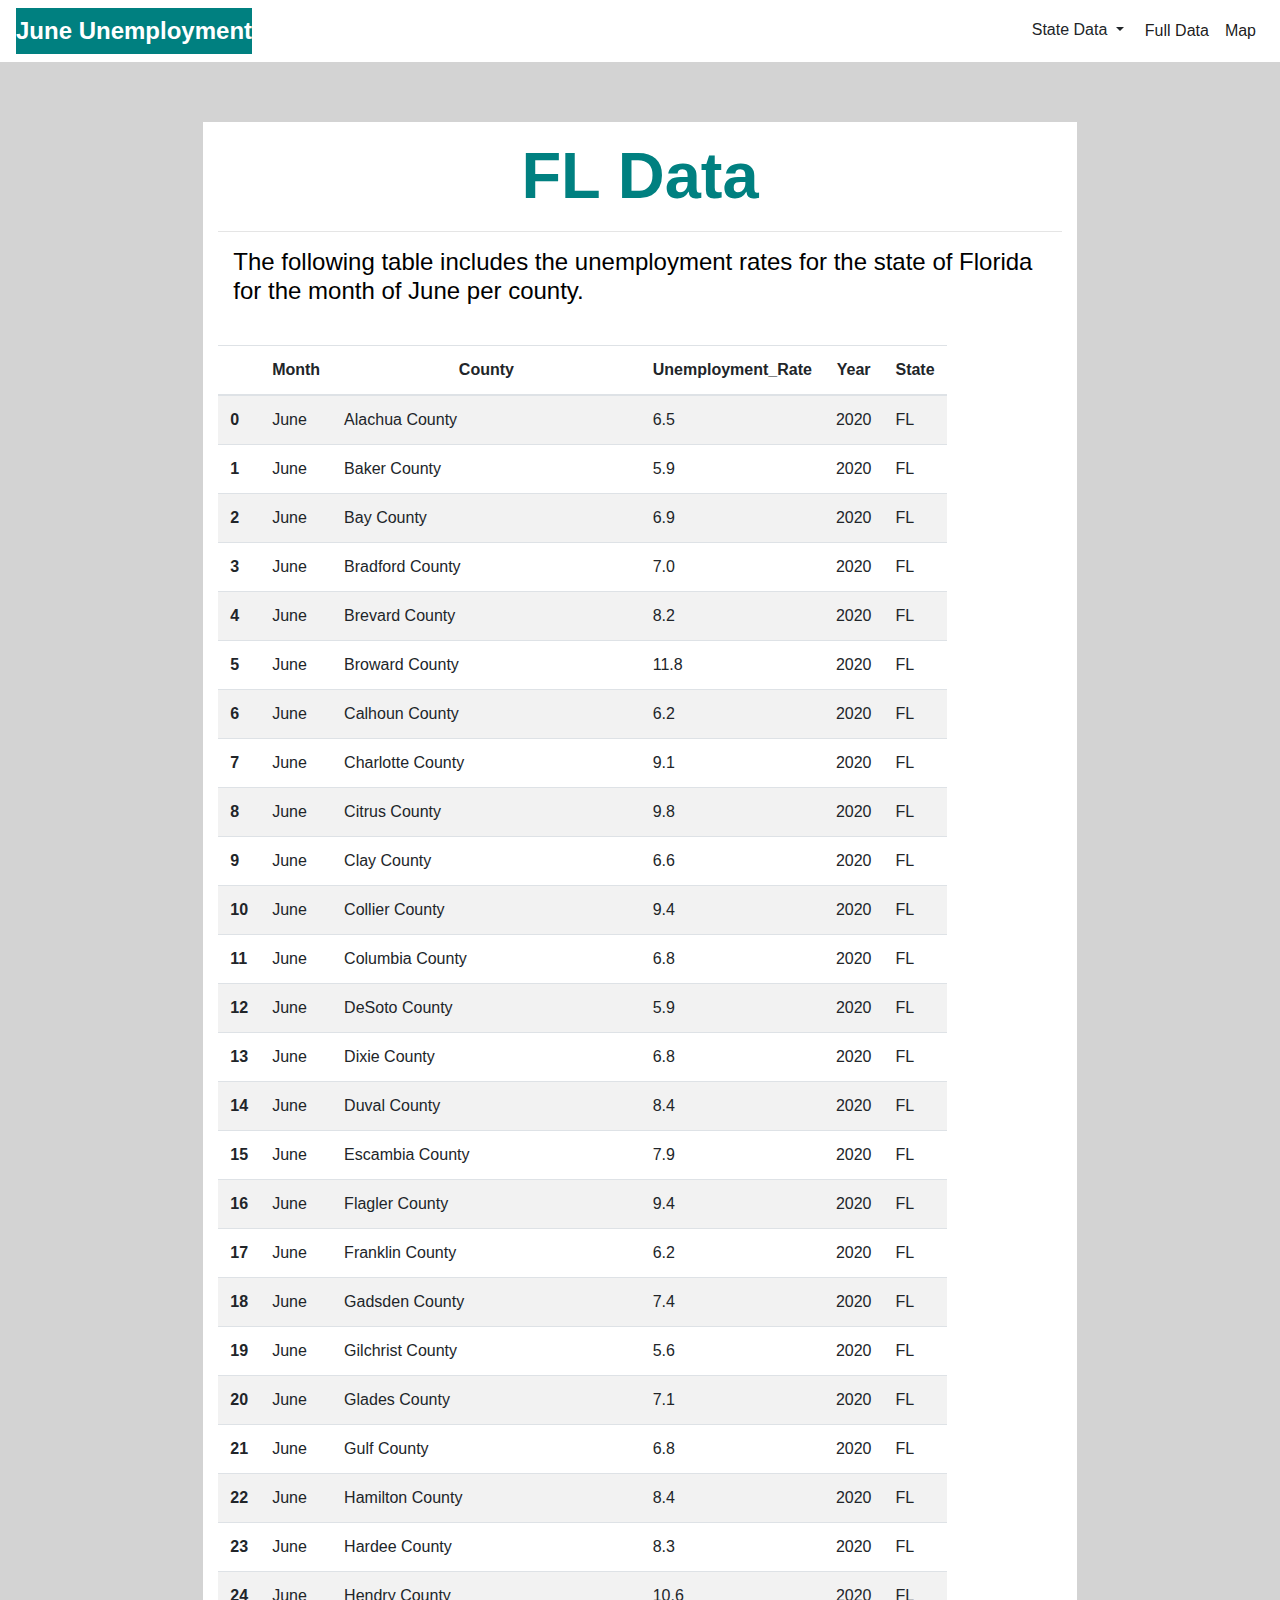
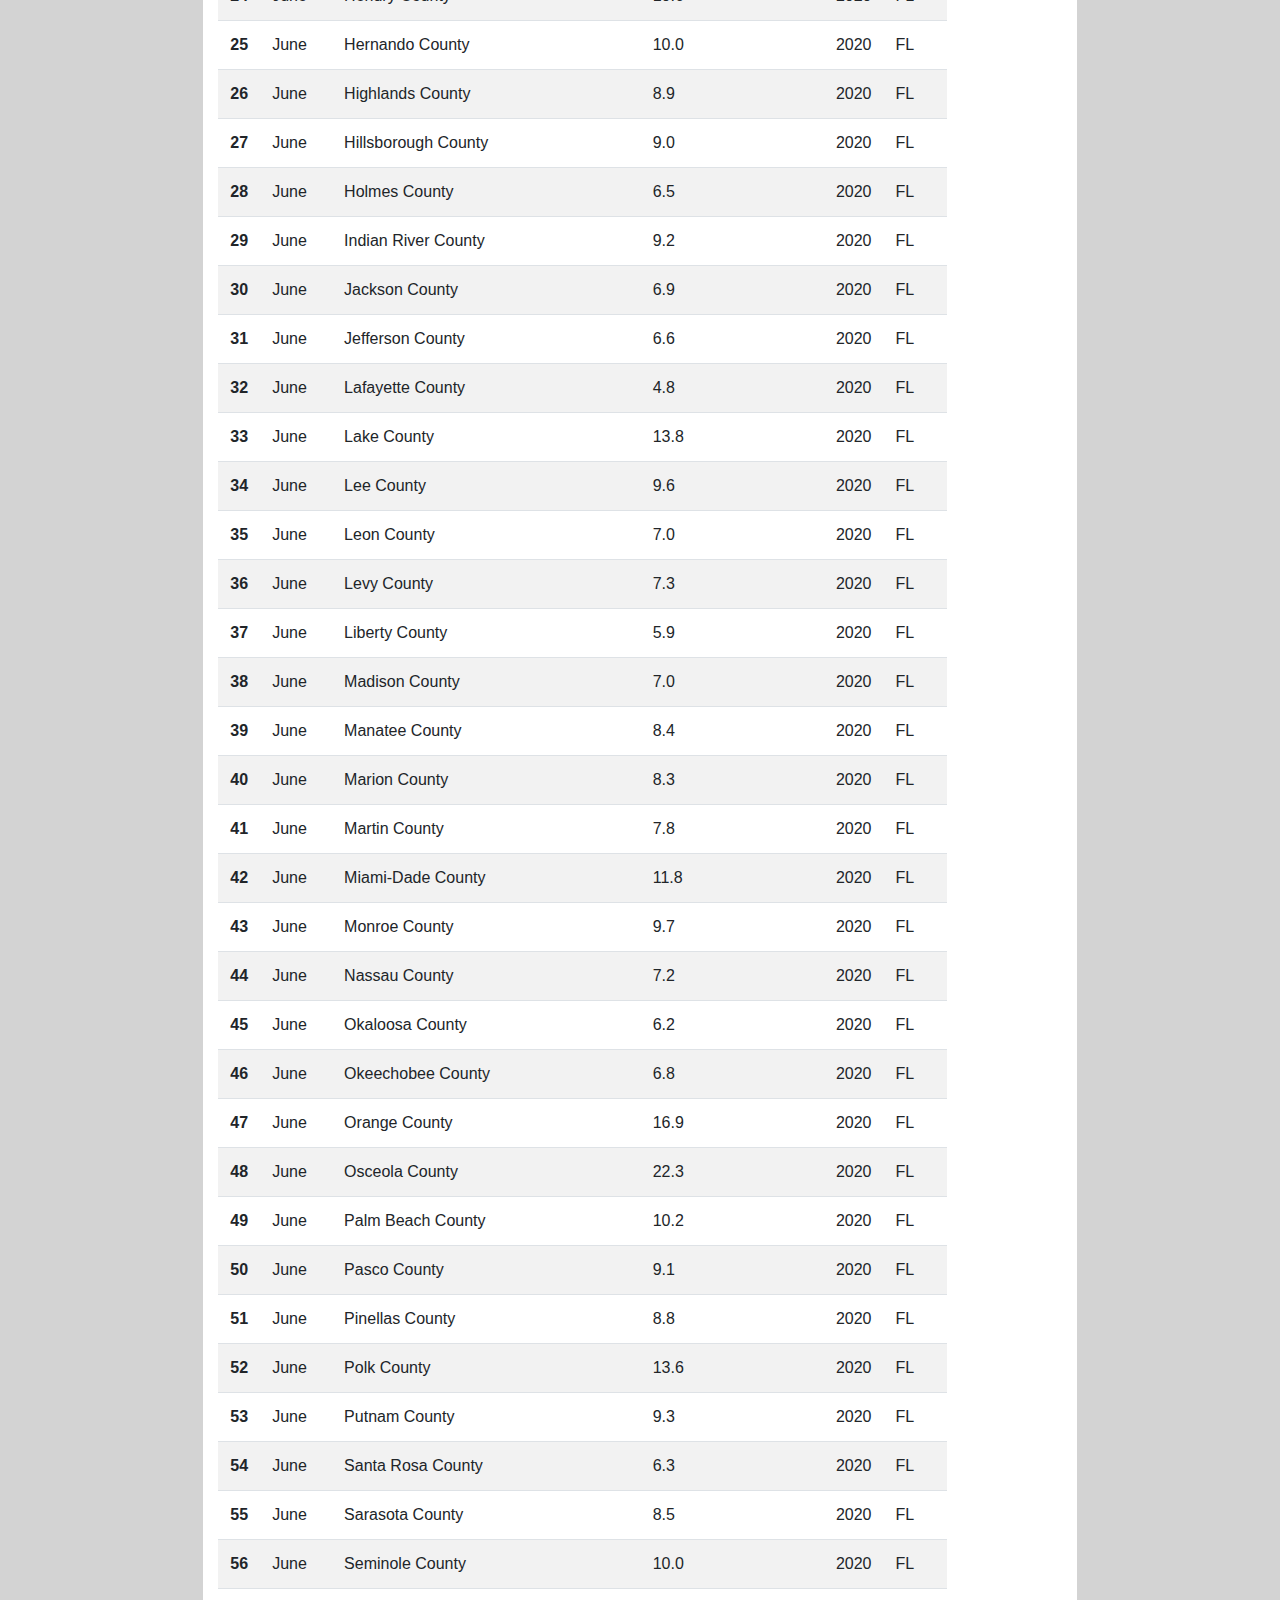
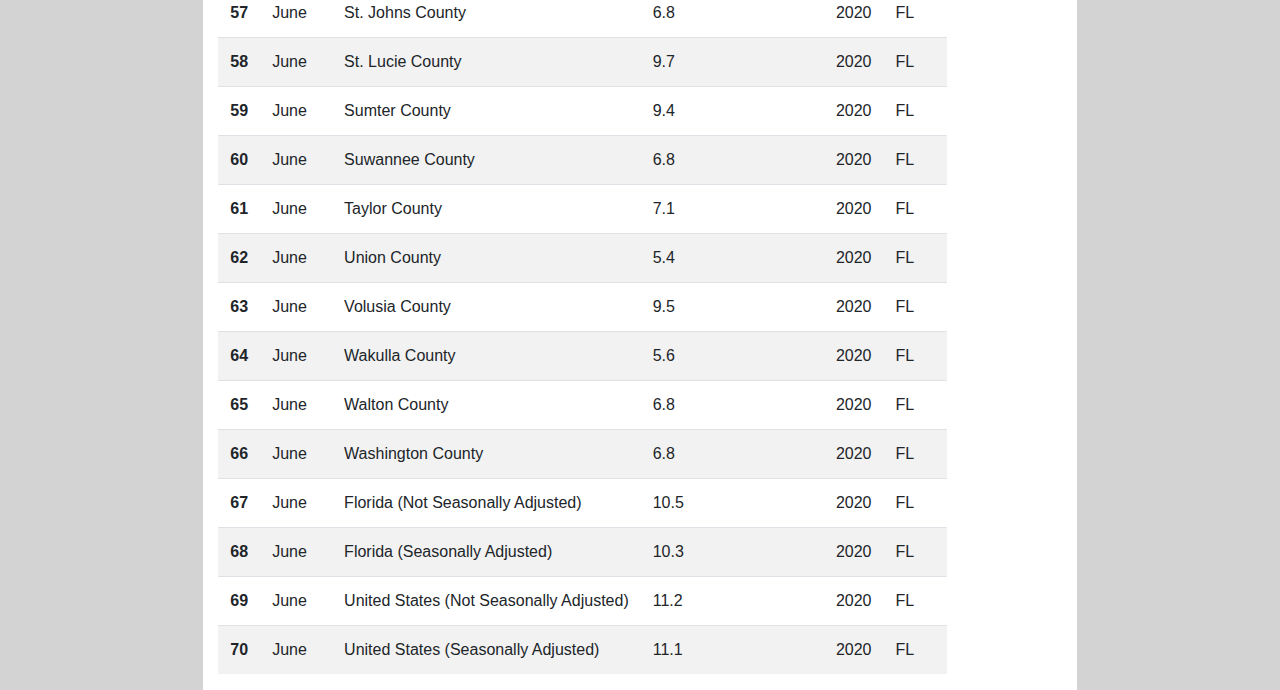
<file: datafl.html>
<!DOCTYPE html>
<html lang="en">

  <head>
    <meta charset="UTF-8">
    <link rel="stylesheet" href="https://stackpath.bootstrapcdn.com/bootstrap/4.5.2/css/bootstrap.min.css"
      integrity="sha384-JcKb8q3iqJ61gNV9KGb8thSsNjpSL0n8PARn9HuZOnIxN0hoP+VmmDGMN5t9UJ0Z" crossorigin="anonymous">
    <link rel="stylesheet" href="styles.css">   
    <title>June Unemployment</title>
  </head>
  
  <body>
    <nav class="navbar navbar-expand-lg navbar-light bg-white">
      <a class="navbar-brand hometext" href="index.html">June Unemployment</a>
      <button class="navbar-toggler" type="button" data-toggle="collapse" data-target="#navbarSupportedContent" aria-controls="navbarSupportedContent" aria-expanded="false" aria-label="Toggle navigation">
        <span class="navbar-toggler-icon"></span>
      </button>
    
      <div class="collapse navbar-collapse" id="navbarSupportedContent">
        <ul class="navbar-nav ml-auto">
          <li class="nav-item active">
            <div class="dropdown">
              <button class="btn dropdown-toggle" type="button" id="dropdownMenu1" data-toggle="dropdown" aria-haspopup="true" aria-expanded="false">
                State Data
              </button>
              <div class="dropdown-menu" aria-labelledby="dropdownMenu1">
                <a class="dropdown-item" href="dataca.html">California</a>
                <a class="dropdown-item" href="datafl.html">Florida</a>
                <a class="dropdown-item" href="datany.html">New York</a>
              </div>
            </div>
            
          </li>
          <li class="nav-item active">
            <a class="nav-link" href="fulldata.html">Full Data</a>
          </li>
          <li class="nav-item active">
            <a class="nav-link" href="map.html">Map</a>
          </li>
        </ul>
      </div>
    </nav>  

  <div class="row">
    <div class=col-lg-12></div></div>
    <div class="row">
      <div class=col-lg-12></div></div>
  <div class="row">
    <div class="col-lg-2"></div>
    <div class="col-lg-8 lg-secondary">
  <h1 class="display-3">FL Data</h1>
  <hr>
  <h2>The following table includes the unemployment rates for the state of Florida for the month of June 
    per county.</h2>
  <br>
  <div class="table-responsive">
    <table class="table table-striped w-auto">
        <thead>
              <tr style="text-align: center;">
                <th></th>
                <th>Month</th>
                <th>County</th>
                <th>Unemployment_Rate</th>
                <th>Year</th>
                <th>State</th>
              </tr>
            </thead>
            <tbody>
              <tr>
                <th>0</th>
                <td>June</td>
                <td>Alachua County</td>
                <td>6.5</td>
                <td>2020</td>
                <td>FL</td>
              </tr>
              <tr>
                <th>1</th>
                <td>June</td>
                <td>Baker County</td>
                <td>5.9</td>
                <td>2020</td>
                <td>FL</td>
              </tr>
              <tr>
                <th>2</th>
                <td>June</td>
                <td>Bay County</td>
                <td>6.9</td>
                <td>2020</td>
                <td>FL</td>
              </tr>
              <tr>
                <th>3</th>
                <td>June</td>
                <td>Bradford County</td>
                <td>7.0</td>
                <td>2020</td>
                <td>FL</td>
              </tr>
              <tr>
                <th>4</th>
                <td>June</td>
                <td>Brevard County</td>
                <td>8.2</td>
                <td>2020</td>
                <td>FL</td>
              </tr>
              <tr>
                <th>5</th>
                <td>June</td>
                <td>Broward County</td>
                <td>11.8</td>
                <td>2020</td>
                <td>FL</td>
              </tr>
              <tr>
                <th>6</th>
                <td>June</td>
                <td>Calhoun County</td>
                <td>6.2</td>
                <td>2020</td>
                <td>FL</td>
              </tr>
              <tr>
                <th>7</th>
                <td>June</td>
                <td>Charlotte County</td>
                <td>9.1</td>
                <td>2020</td>
                <td>FL</td>
              </tr>
              <tr>
                <th>8</th>
                <td>June</td>
                <td>Citrus County</td>
                <td>9.8</td>
                <td>2020</td>
                <td>FL</td>
              </tr>
              <tr>
                <th>9</th>
                <td>June</td>
                <td>Clay County</td>
                <td>6.6</td>
                <td>2020</td>
                <td>FL</td>
              </tr>
              <tr>
                <th>10</th>
                <td>June</td>
                <td>Collier County</td>
                <td>9.4</td>
                <td>2020</td>
                <td>FL</td>
              </tr>
              <tr>
                <th>11</th>
                <td>June</td>
                <td>Columbia County</td>
                <td>6.8</td>
                <td>2020</td>
                <td>FL</td>
              </tr>
              <tr>
                <th>12</th>
                <td>June</td>
                <td>DeSoto County</td>
                <td>5.9</td>
                <td>2020</td>
                <td>FL</td>
              </tr>
              <tr>
                <th>13</th>
                <td>June</td>
                <td>Dixie County</td>
                <td>6.8</td>
                <td>2020</td>
                <td>FL</td>
              </tr>
              <tr>
                <th>14</th>
                <td>June</td>
                <td>Duval County</td>
                <td>8.4</td>
                <td>2020</td>
                <td>FL</td>
              </tr>
              <tr>
                <th>15</th>
                <td>June</td>
                <td>Escambia County</td>
                <td>7.9</td>
                <td>2020</td>
                <td>FL</td>
              </tr>
              <tr>
                <th>16</th>
                <td>June</td>
                <td>Flagler County</td>
                <td>9.4</td>
                <td>2020</td>
                <td>FL</td>
              </tr>
              <tr>
                <th>17</th>
                <td>June</td>
                <td>Franklin County</td>
                <td>6.2</td>
                <td>2020</td>
                <td>FL</td>
              </tr>
              <tr>
                <th>18</th>
                <td>June</td>
                <td>Gadsden County</td>
                <td>7.4</td>
                <td>2020</td>
                <td>FL</td>
              </tr>
              <tr>
                <th>19</th>
                <td>June</td>
                <td>Gilchrist County</td>
                <td>5.6</td>
                <td>2020</td>
                <td>FL</td>
              </tr>
              <tr>
                <th>20</th>
                <td>June</td>
                <td>Glades County</td>
                <td>7.1</td>
                <td>2020</td>
                <td>FL</td>
              </tr>
              <tr>
                <th>21</th>
                <td>June</td>
                <td>Gulf County</td>
                <td>6.8</td>
                <td>2020</td>
                <td>FL</td>
              </tr>
              <tr>
                <th>22</th>
                <td>June</td>
                <td>Hamilton County</td>
                <td>8.4</td>
                <td>2020</td>
                <td>FL</td>
              </tr>
              <tr>
                <th>23</th>
                <td>June</td>
                <td>Hardee County</td>
                <td>8.3</td>
                <td>2020</td>
                <td>FL</td>
              </tr>
              <tr>
                <th>24</th>
                <td>June</td>
                <td>Hendry County</td>
                <td>10.6</td>
                <td>2020</td>
                <td>FL</td>
              </tr>
              <tr>
                <th>25</th>
                <td>June</td>
                <td>Hernando County</td>
                <td>10.0</td>
                <td>2020</td>
                <td>FL</td>
              </tr>
              <tr>
                <th>26</th>
                <td>June</td>
                <td>Highlands County</td>
                <td>8.9</td>
                <td>2020</td>
                <td>FL</td>
              </tr>
              <tr>
                <th>27</th>
                <td>June</td>
                <td>Hillsborough County</td>
                <td>9.0</td>
                <td>2020</td>
                <td>FL</td>
              </tr>
              <tr>
                <th>28</th>
                <td>June</td>
                <td>Holmes County</td>
                <td>6.5</td>
                <td>2020</td>
                <td>FL</td>
              </tr>
              <tr>
                <th>29</th>
                <td>June</td>
                <td>Indian River County</td>
                <td>9.2</td>
                <td>2020</td>
                <td>FL</td>
              </tr>
              <tr>
                <th>30</th>
                <td>June</td>
                <td>Jackson County</td>
                <td>6.9</td>
                <td>2020</td>
                <td>FL</td>
              </tr>
              <tr>
                <th>31</th>
                <td>June</td>
                <td>Jefferson County</td>
                <td>6.6</td>
                <td>2020</td>
                <td>FL</td>
              </tr>
              <tr>
                <th>32</th>
                <td>June</td>
                <td>Lafayette County</td>
                <td>4.8</td>
                <td>2020</td>
                <td>FL</td>
              </tr>
              <tr>
                <th>33</th>
                <td>June</td>
                <td>Lake County</td>
                <td>13.8</td>
                <td>2020</td>
                <td>FL</td>
              </tr>
              <tr>
                <th>34</th>
                <td>June</td>
                <td>Lee County</td>
                <td>9.6</td>
                <td>2020</td>
                <td>FL</td>
              </tr>
              <tr>
                <th>35</th>
                <td>June</td>
                <td>Leon County</td>
                <td>7.0</td>
                <td>2020</td>
                <td>FL</td>
              </tr>
              <tr>
                <th>36</th>
                <td>June</td>
                <td>Levy County</td>
                <td>7.3</td>
                <td>2020</td>
                <td>FL</td>
              </tr>
              <tr>
                <th>37</th>
                <td>June</td>
                <td>Liberty County</td>
                <td>5.9</td>
                <td>2020</td>
                <td>FL</td>
              </tr>
              <tr>
                <th>38</th>
                <td>June</td>
                <td>Madison County</td>
                <td>7.0</td>
                <td>2020</td>
                <td>FL</td>
              </tr>
              <tr>
                <th>39</th>
                <td>June</td>
                <td>Manatee County</td>
                <td>8.4</td>
                <td>2020</td>
                <td>FL</td>
              </tr>
              <tr>
                <th>40</th>
                <td>June</td>
                <td>Marion County</td>
                <td>8.3</td>
                <td>2020</td>
                <td>FL</td>
              </tr>
              <tr>
                <th>41</th>
                <td>June</td>
                <td>Martin County</td>
                <td>7.8</td>
                <td>2020</td>
                <td>FL</td>
              </tr>
              <tr>
                <th>42</th>
                <td>June</td>
                <td>Miami-Dade County</td>
                <td>11.8</td>
                <td>2020</td>
                <td>FL</td>
              </tr>
              <tr>
                <th>43</th>
                <td>June</td>
                <td>Monroe County</td>
                <td>9.7</td>
                <td>2020</td>
                <td>FL</td>
              </tr>
              <tr>
                <th>44</th>
                <td>June</td>
                <td>Nassau County</td>
                <td>7.2</td>
                <td>2020</td>
                <td>FL</td>
              </tr>
              <tr>
                <th>45</th>
                <td>June</td>
                <td>Okaloosa County</td>
                <td>6.2</td>
                <td>2020</td>
                <td>FL</td>
              </tr>
              <tr>
                <th>46</th>
                <td>June</td>
                <td>Okeechobee County</td>
                <td>6.8</td>
                <td>2020</td>
                <td>FL</td>
              </tr>
              <tr>
                <th>47</th>
                <td>June</td>
                <td>Orange County</td>
                <td>16.9</td>
                <td>2020</td>
                <td>FL</td>
              </tr>
              <tr>
                <th>48</th>
                <td>June</td>
                <td>Osceola County</td>
                <td>22.3</td>
                <td>2020</td>
                <td>FL</td>
              </tr>
              <tr>
                <th>49</th>
                <td>June</td>
                <td>Palm Beach County</td>
                <td>10.2</td>
                <td>2020</td>
                <td>FL</td>
              </tr>
              <tr>
                <th>50</th>
                <td>June</td>
                <td>Pasco County</td>
                <td>9.1</td>
                <td>2020</td>
                <td>FL</td>
              </tr>
              <tr>
                <th>51</th>
                <td>June</td>
                <td>Pinellas County</td>
                <td>8.8</td>
                <td>2020</td>
                <td>FL</td>
              </tr>
              <tr>
                <th>52</th>
                <td>June</td>
                <td>Polk County</td>
                <td>13.6</td>
                <td>2020</td>
                <td>FL</td>
              </tr>
              <tr>
                <th>53</th>
                <td>June</td>
                <td>Putnam County</td>
                <td>9.3</td>
                <td>2020</td>
                <td>FL</td>
              </tr>
              <tr>
                <th>54</th>
                <td>June</td>
                <td>Santa Rosa County</td>
                <td>6.3</td>
                <td>2020</td>
                <td>FL</td>
              </tr>
              <tr>
                <th>55</th>
                <td>June</td>
                <td>Sarasota County</td>
                <td>8.5</td>
                <td>2020</td>
                <td>FL</td>
              </tr>
              <tr>
                <th>56</th>
                <td>June</td>
                <td>Seminole County</td>
                <td>10.0</td>
                <td>2020</td>
                <td>FL</td>
              </tr>
              <tr>
                <th>57</th>
                <td>June</td>
                <td>St. Johns County</td>
                <td>6.8</td>
                <td>2020</td>
                <td>FL</td>
              </tr>
              <tr>
                <th>58</th>
                <td>June</td>
                <td>St. Lucie County</td>
                <td>9.7</td>
                <td>2020</td>
                <td>FL</td>
              </tr>
              <tr>
                <th>59</th>
                <td>June</td>
                <td>Sumter County</td>
                <td>9.4</td>
                <td>2020</td>
                <td>FL</td>
              </tr>
              <tr>
                <th>60</th>
                <td>June</td>
                <td>Suwannee County</td>
                <td>6.8</td>
                <td>2020</td>
                <td>FL</td>
              </tr>
              <tr>
                <th>61</th>
                <td>June</td>
                <td>Taylor County</td>
                <td>7.1</td>
                <td>2020</td>
                <td>FL</td>
              </tr>
              <tr>
                <th>62</th>
                <td>June</td>
                <td>Union County</td>
                <td>5.4</td>
                <td>2020</td>
                <td>FL</td>
              </tr>
              <tr>
                <th>63</th>
                <td>June</td>
                <td>Volusia County</td>
                <td>9.5</td>
                <td>2020</td>
                <td>FL</td>
              </tr>
              <tr>
                <th>64</th>
                <td>June</td>
                <td>Wakulla County</td>
                <td>5.6</td>
                <td>2020</td>
                <td>FL</td>
              </tr>
              <tr>
                <th>65</th>
                <td>June</td>
                <td>Walton County</td>
                <td>6.8</td>
                <td>2020</td>
                <td>FL</td>
              </tr>
              <tr>
                <th>66</th>
                <td>June</td>
                <td>Washington County</td>
                <td>6.8</td>
                <td>2020</td>
                <td>FL</td>
              </tr>
              <tr>
                <th>67</th>
                <td>June</td>
                <td>Florida (Not Seasonally Adjusted)</td>
                <td>10.5</td>
                <td>2020</td>
                <td>FL</td>
              </tr>
              <tr>
                <th>68</th>
                <td>June</td>
                <td>Florida (Seasonally Adjusted)</td>
                <td>10.3</td>
                <td>2020</td>
                <td>FL</td>
              </tr>
              <tr>
                <th>69</th>
                <td>June</td>
                <td>United States (Not Seasonally Adjusted)</td>
                <td>11.2</td>
                <td>2020</td>
                <td>FL</td>
              </tr>
              <tr>
                <th>70</th>
                <td>June</td>
                <td>United States (Seasonally Adjusted)</td>
                <td>11.1</td>
                <td>2020</td>
                <td>FL</td>
              </tr>
            </tbody>
          </table>
</div>
</div>
<div class="col-lg-2"></div>
  </div>


  <script src="https://code.jquery.com/jquery-3.5.1.slim.min.js"
    integrity="sha384-DfXdz2htPH0lsSSs5nCTpuj/zy4C+OGpamoFVy38MVBnE+IbbVYUew+OrCXaRkfj"
    crossorigin="anonymous"></script>
  <script src="https://cdn.jsdelivr.net/npm/popper.js@1.16.1/dist/umd/popper.min.js"
    integrity="sha384-9/reFTGAW83EW2RDu2S0VKaIzap3H66lZH81PoYlFhbGU+6BZp6G7niu735Sk7lN"
    crossorigin="anonymous"></script>
  <script src="https://stackpath.bootstrapcdn.com/bootstrap/4.5.2/js/bootstrap.min.js"
    integrity="sha384-B4gt1jrGC7Jh4AgTPSdUtOBvfO8shuf57BaghqFfPlYxofvL8/KUEfYiJOMMV+rV"
    crossorigin="anonymous"></script>
</body>

</html>
</file>
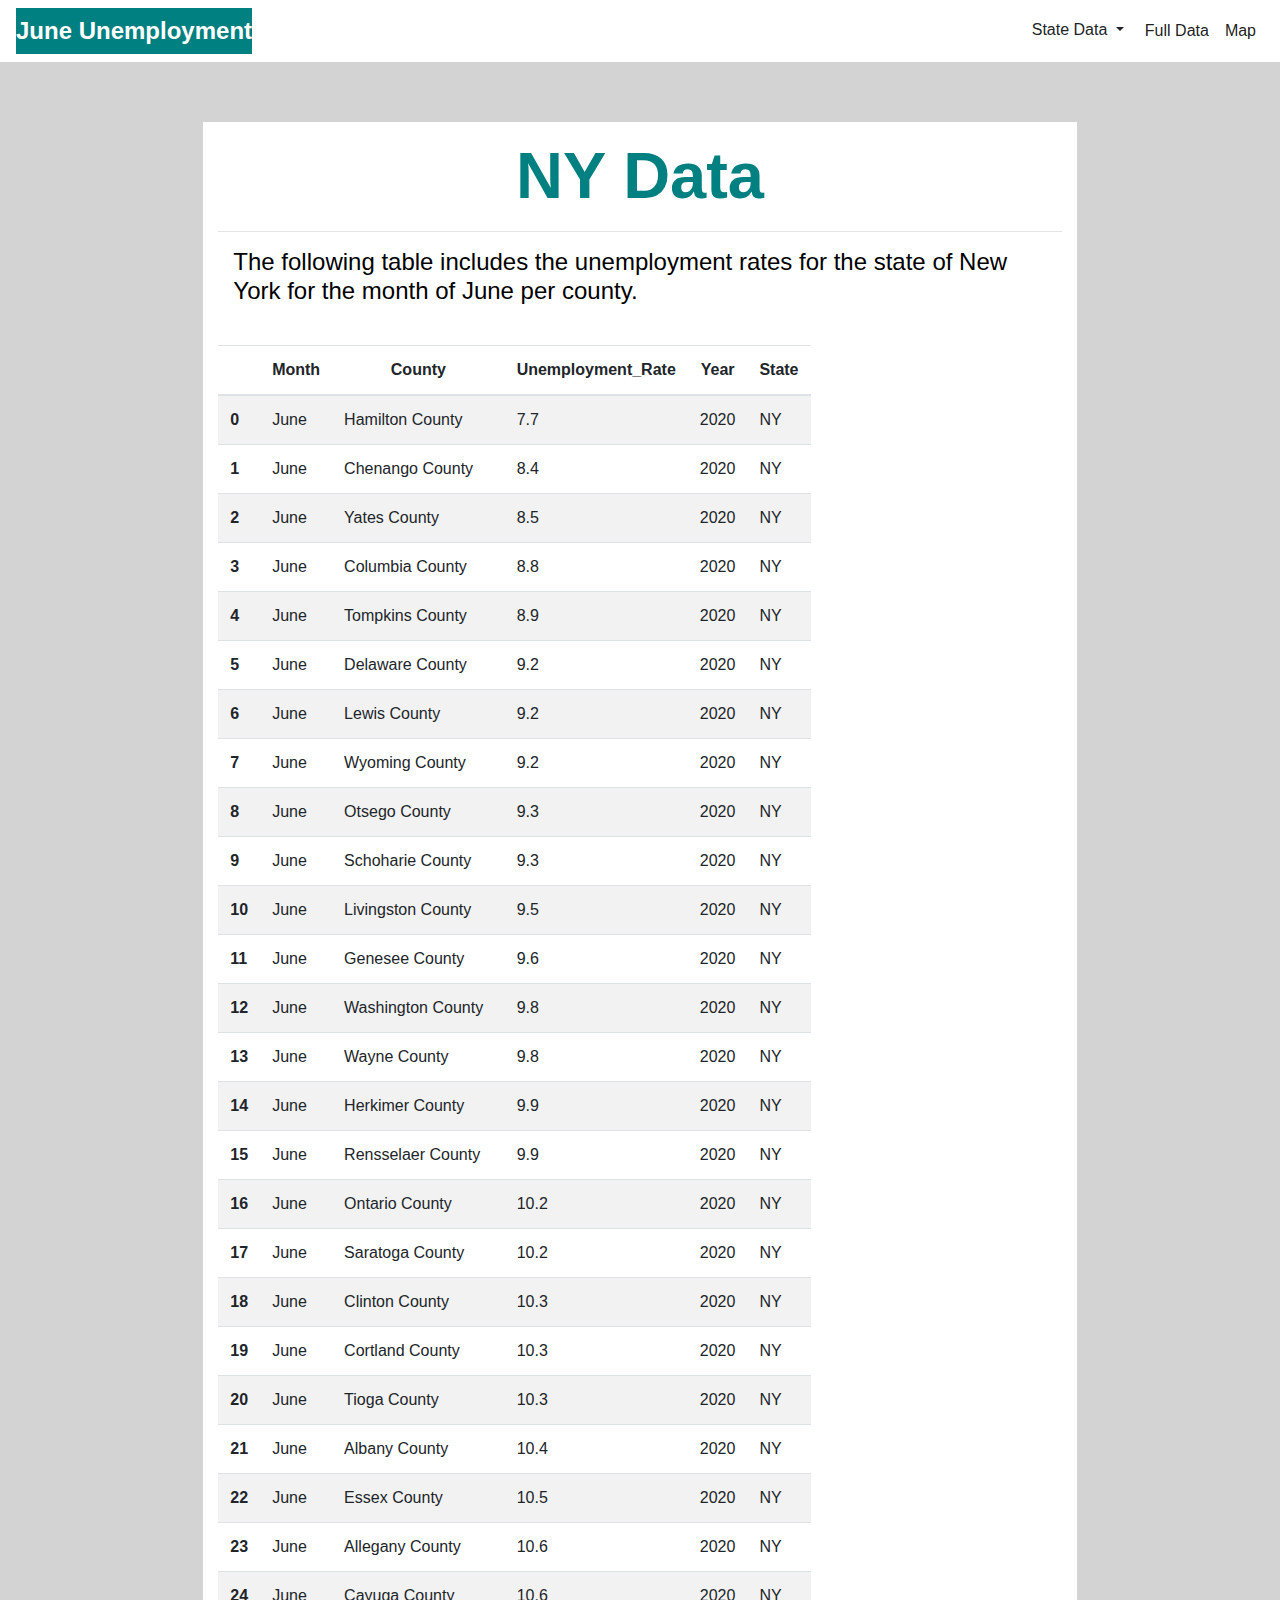
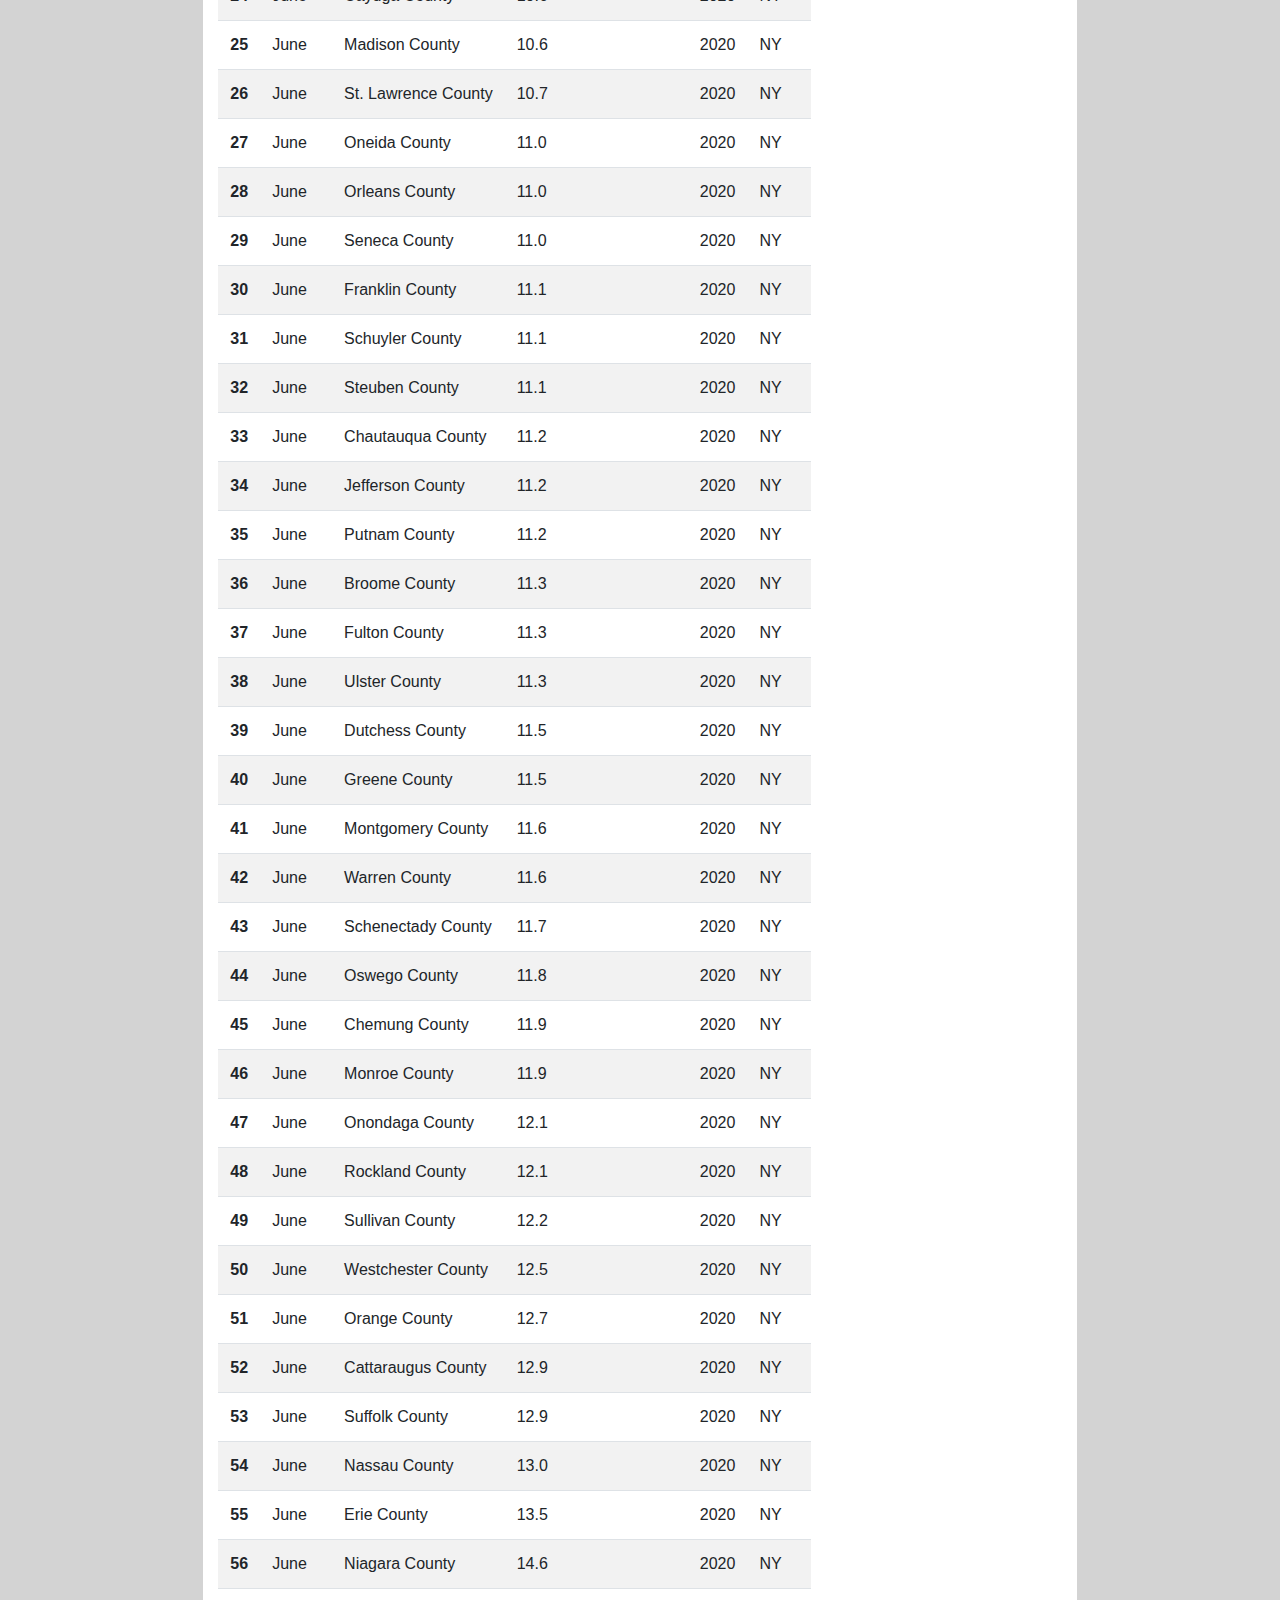
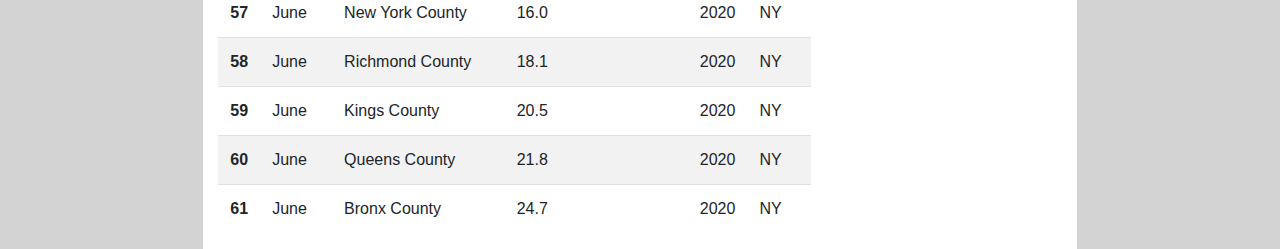
<file: datany.html>
<!DOCTYPE html>
<html lang="en">

  <head>
    <meta charset="UTF-8">
    <link rel="stylesheet" href="https://stackpath.bootstrapcdn.com/bootstrap/4.5.2/css/bootstrap.min.css"
      integrity="sha384-JcKb8q3iqJ61gNV9KGb8thSsNjpSL0n8PARn9HuZOnIxN0hoP+VmmDGMN5t9UJ0Z" crossorigin="anonymous">
    <link rel="stylesheet" href="styles.css">   
    <title>June Unemployment</title>
  </head>
  
  <body>
    <nav class="navbar navbar-expand-lg navbar-light bg-white">
      <a class="navbar-brand hometext" href="index.html">June Unemployment</a>
      <button class="navbar-toggler" type="button" data-toggle="collapse" data-target="#navbarSupportedContent" aria-controls="navbarSupportedContent" aria-expanded="false" aria-label="Toggle navigation">
        <span class="navbar-toggler-icon"></span>
      </button>
    
      <div class="collapse navbar-collapse" id="navbarSupportedContent">
        <ul class="navbar-nav ml-auto">
          <li class="nav-item active">
            <div class="dropdown">
              <button class="btn dropdown-toggle" type="button" id="dropdownMenu1" data-toggle="dropdown" aria-haspopup="true" aria-expanded="false">
                State Data
              </button>
              <div class="dropdown-menu" aria-labelledby="dropdownMenu1">
                <a class="dropdown-item" href="dataca.html">California</a>
                <a class="dropdown-item" href="datafl.html">Florida</a>
                <a class="dropdown-item" href="datany.html">New York</a>
              </div>
            </div>
            
          </li>
          <li class="nav-item active">
            <a class="nav-link" href="fulldata.html">Full Data</a>
          </li>
          <li class="nav-item active">
            <a class="nav-link" href="map.html">Map</a>
          </li>
        </ul>
      </div>
    </nav>  

  <div class="row">
    <div class=col-lg-12></div></div>
    <div class="row">
      <div class=col-lg-12></div></div>
  <div class="row">
    <div class="col-lg-2"></div>
    <div class="col-lg-8 lg-secondary">
  <h1 class="display-3">NY Data</h1>
  <hr>
  <h2>The following table includes the unemployment rates for the state of New York for the month of June 
    per county.</h2>
  <br>
  <div class="table-responsive">
    <table class="table table-striped w-auto">
        <thead>
                  <tr style="text-align: center;">
                    <th></th>
                    <th>Month</th>
                    <th>County</th>
                    <th>Unemployment_Rate</th>
                    <th>Year</th>
                    <th>State</th>
                  </tr>
                </thead>
                <tbody>
                  <tr>
                    <th>0</th>
                    <td>June</td>
                    <td>Hamilton County</td>
                    <td>7.7</td>
                    <td>2020</td>
                    <td>NY</td>
                  </tr>
                  <tr>
                    <th>1</th>
                    <td>June</td>
                    <td>Chenango County</td>
                    <td>8.4</td>
                    <td>2020</td>
                    <td>NY</td>
                  </tr>
                  <tr>
                    <th>2</th>
                    <td>June</td>
                    <td>Yates County</td>
                    <td>8.5</td>
                    <td>2020</td>
                    <td>NY</td>
                  </tr>
                  <tr>
                    <th>3</th>
                    <td>June</td>
                    <td>Columbia County</td>
                    <td>8.8</td>
                    <td>2020</td>
                    <td>NY</td>
                  </tr>
                  <tr>
                    <th>4</th>
                    <td>June</td>
                    <td>Tompkins County</td>
                    <td>8.9</td>
                    <td>2020</td>
                    <td>NY</td>
                  </tr>
                  <tr>
                    <th>5</th>
                    <td>June</td>
                    <td>Delaware County</td>
                    <td>9.2</td>
                    <td>2020</td>
                    <td>NY</td>
                  </tr>
                  <tr>
                    <th>6</th>
                    <td>June</td>
                    <td>Lewis County</td>
                    <td>9.2</td>
                    <td>2020</td>
                    <td>NY</td>
                  </tr>
                  <tr>
                    <th>7</th>
                    <td>June</td>
                    <td>Wyoming County</td>
                    <td>9.2</td>
                    <td>2020</td>
                    <td>NY</td>
                  </tr>
                  <tr>
                    <th>8</th>
                    <td>June</td>
                    <td>Otsego County</td>
                    <td>9.3</td>
                    <td>2020</td>
                    <td>NY</td>
                  </tr>
                  <tr>
                    <th>9</th>
                    <td>June</td>
                    <td>Schoharie County</td>
                    <td>9.3</td>
                    <td>2020</td>
                    <td>NY</td>
                  </tr>
                  <tr>
                    <th>10</th>
                    <td>June</td>
                    <td>Livingston County</td>
                    <td>9.5</td>
                    <td>2020</td>
                    <td>NY</td>
                  </tr>
                  <tr>
                    <th>11</th>
                    <td>June</td>
                    <td>Genesee County</td>
                    <td>9.6</td>
                    <td>2020</td>
                    <td>NY</td>
                  </tr>
                  <tr>
                    <th>12</th>
                    <td>June</td>
                    <td>Washington County</td>
                    <td>9.8</td>
                    <td>2020</td>
                    <td>NY</td>
                  </tr>
                  <tr>
                    <th>13</th>
                    <td>June</td>
                    <td>Wayne County</td>
                    <td>9.8</td>
                    <td>2020</td>
                    <td>NY</td>
                  </tr>
                  <tr>
                    <th>14</th>
                    <td>June</td>
                    <td>Herkimer County</td>
                    <td>9.9</td>
                    <td>2020</td>
                    <td>NY</td>
                  </tr>
                  <tr>
                    <th>15</th>
                    <td>June</td>
                    <td>Rensselaer County</td>
                    <td>9.9</td>
                    <td>2020</td>
                    <td>NY</td>
                  </tr>
                  <tr>
                    <th>16</th>
                    <td>June</td>
                    <td>Ontario County</td>
                    <td>10.2</td>
                    <td>2020</td>
                    <td>NY</td>
                  </tr>
                  <tr>
                    <th>17</th>
                    <td>June</td>
                    <td>Saratoga County</td>
                    <td>10.2</td>
                    <td>2020</td>
                    <td>NY</td>
                  </tr>
                  <tr>
                    <th>18</th>
                    <td>June</td>
                    <td>Clinton County</td>
                    <td>10.3</td>
                    <td>2020</td>
                    <td>NY</td>
                  </tr>
                  <tr>
                    <th>19</th>
                    <td>June</td>
                    <td>Cortland County</td>
                    <td>10.3</td>
                    <td>2020</td>
                    <td>NY</td>
                  </tr>
                  <tr>
                    <th>20</th>
                    <td>June</td>
                    <td>Tioga County</td>
                    <td>10.3</td>
                    <td>2020</td>
                    <td>NY</td>
                  </tr>
                  <tr>
                    <th>21</th>
                    <td>June</td>
                    <td>Albany County</td>
                    <td>10.4</td>
                    <td>2020</td>
                    <td>NY</td>
                  </tr>
                  <tr>
                    <th>22</th>
                    <td>June</td>
                    <td>Essex County</td>
                    <td>10.5</td>
                    <td>2020</td>
                    <td>NY</td>
                  </tr>
                  <tr>
                    <th>23</th>
                    <td>June</td>
                    <td>Allegany County</td>
                    <td>10.6</td>
                    <td>2020</td>
                    <td>NY</td>
                  </tr>
                  <tr>
                    <th>24</th>
                    <td>June</td>
                    <td>Cayuga County</td>
                    <td>10.6</td>
                    <td>2020</td>
                    <td>NY</td>
                  </tr>
                  <tr>
                    <th>25</th>
                    <td>June</td>
                    <td>Madison County</td>
                    <td>10.6</td>
                    <td>2020</td>
                    <td>NY</td>
                  </tr>
                  <tr>
                    <th>26</th>
                    <td>June</td>
                    <td>St. Lawrence County</td>
                    <td>10.7</td>
                    <td>2020</td>
                    <td>NY</td>
                  </tr>
                  <tr>
                    <th>27</th>
                    <td>June</td>
                    <td>Oneida County</td>
                    <td>11.0</td>
                    <td>2020</td>
                    <td>NY</td>
                  </tr>
                  <tr>
                    <th>28</th>
                    <td>June</td>
                    <td>Orleans County</td>
                    <td>11.0</td>
                    <td>2020</td>
                    <td>NY</td>
                  </tr>
                  <tr>
                    <th>29</th>
                    <td>June</td>
                    <td>Seneca County</td>
                    <td>11.0</td>
                    <td>2020</td>
                    <td>NY</td>
                  </tr>
                  <tr>
                    <th>30</th>
                    <td>June</td>
                    <td>Franklin County</td>
                    <td>11.1</td>
                    <td>2020</td>
                    <td>NY</td>
                  </tr>
                  <tr>
                    <th>31</th>
                    <td>June</td>
                    <td>Schuyler County</td>
                    <td>11.1</td>
                    <td>2020</td>
                    <td>NY</td>
                  </tr>
                  <tr>
                    <th>32</th>
                    <td>June</td>
                    <td>Steuben County</td>
                    <td>11.1</td>
                    <td>2020</td>
                    <td>NY</td>
                  </tr>
                  <tr>
                    <th>33</th>
                    <td>June</td>
                    <td>Chautauqua County</td>
                    <td>11.2</td>
                    <td>2020</td>
                    <td>NY</td>
                  </tr>
                  <tr>
                    <th>34</th>
                    <td>June</td>
                    <td>Jefferson County</td>
                    <td>11.2</td>
                    <td>2020</td>
                    <td>NY</td>
                  </tr>
                  <tr>
                    <th>35</th>
                    <td>June</td>
                    <td>Putnam County</td>
                    <td>11.2</td>
                    <td>2020</td>
                    <td>NY</td>
                  </tr>
                  <tr>
                    <th>36</th>
                    <td>June</td>
                    <td>Broome County</td>
                    <td>11.3</td>
                    <td>2020</td>
                    <td>NY</td>
                  </tr>
                  <tr>
                    <th>37</th>
                    <td>June</td>
                    <td>Fulton County</td>
                    <td>11.3</td>
                    <td>2020</td>
                    <td>NY</td>
                  </tr>
                  <tr>
                    <th>38</th>
                    <td>June</td>
                    <td>Ulster County</td>
                    <td>11.3</td>
                    <td>2020</td>
                    <td>NY</td>
                  </tr>
                  <tr>
                    <th>39</th>
                    <td>June</td>
                    <td>Dutchess County</td>
                    <td>11.5</td>
                    <td>2020</td>
                    <td>NY</td>
                  </tr>
                  <tr>
                    <th>40</th>
                    <td>June</td>
                    <td>Greene County</td>
                    <td>11.5</td>
                    <td>2020</td>
                    <td>NY</td>
                  </tr>
                  <tr>
                    <th>41</th>
                    <td>June</td>
                    <td>Montgomery County</td>
                    <td>11.6</td>
                    <td>2020</td>
                    <td>NY</td>
                  </tr>
                  <tr>
                    <th>42</th>
                    <td>June</td>
                    <td>Warren County</td>
                    <td>11.6</td>
                    <td>2020</td>
                    <td>NY</td>
                  </tr>
                  <tr>
                    <th>43</th>
                    <td>June</td>
                    <td>Schenectady County</td>
                    <td>11.7</td>
                    <td>2020</td>
                    <td>NY</td>
                  </tr>
                  <tr>
                    <th>44</th>
                    <td>June</td>
                    <td>Oswego County</td>
                    <td>11.8</td>
                    <td>2020</td>
                    <td>NY</td>
                  </tr>
                  <tr>
                    <th>45</th>
                    <td>June</td>
                    <td>Chemung County</td>
                    <td>11.9</td>
                    <td>2020</td>
                    <td>NY</td>
                  </tr>
                  <tr>
                    <th>46</th>
                    <td>June</td>
                    <td>Monroe County</td>
                    <td>11.9</td>
                    <td>2020</td>
                    <td>NY</td>
                  </tr>
                  <tr>
                    <th>47</th>
                    <td>June</td>
                    <td>Onondaga County</td>
                    <td>12.1</td>
                    <td>2020</td>
                    <td>NY</td>
                  </tr>
                  <tr>
                    <th>48</th>
                    <td>June</td>
                    <td>Rockland County</td>
                    <td>12.1</td>
                    <td>2020</td>
                    <td>NY</td>
                  </tr>
                  <tr>
                    <th>49</th>
                    <td>June</td>
                    <td>Sullivan County</td>
                    <td>12.2</td>
                    <td>2020</td>
                    <td>NY</td>
                  </tr>
                  <tr>
                    <th>50</th>
                    <td>June</td>
                    <td>Westchester County</td>
                    <td>12.5</td>
                    <td>2020</td>
                    <td>NY</td>
                  </tr>
                  <tr>
                    <th>51</th>
                    <td>June</td>
                    <td>Orange County</td>
                    <td>12.7</td>
                    <td>2020</td>
                    <td>NY</td>
                  </tr>
                  <tr>
                    <th>52</th>
                    <td>June</td>
                    <td>Cattaraugus County</td>
                    <td>12.9</td>
                    <td>2020</td>
                    <td>NY</td>
                  </tr>
                  <tr>
                    <th>53</th>
                    <td>June</td>
                    <td>Suffolk County</td>
                    <td>12.9</td>
                    <td>2020</td>
                    <td>NY</td>
                  </tr>
                  <tr>
                    <th>54</th>
                    <td>June</td>
                    <td>Nassau County</td>
                    <td>13.0</td>
                    <td>2020</td>
                    <td>NY</td>
                  </tr>
                  <tr>
                    <th>55</th>
                    <td>June</td>
                    <td>Erie County</td>
                    <td>13.5</td>
                    <td>2020</td>
                    <td>NY</td>
                  </tr>
                  <tr>
                    <th>56</th>
                    <td>June</td>
                    <td>Niagara County</td>
                    <td>14.6</td>
                    <td>2020</td>
                    <td>NY</td>
                  </tr>
                  <tr>
                    <th>57</th>
                    <td>June</td>
                    <td>New York County</td>
                    <td>16.0</td>
                    <td>2020</td>
                    <td>NY</td>
                  </tr>
                  <tr>
                    <th>58</th>
                    <td>June</td>
                    <td>Richmond County</td>
                    <td>18.1</td>
                    <td>2020</td>
                    <td>NY</td>
                  </tr>
                  <tr>
                    <th>59</th>
                    <td>June</td>
                    <td>Kings County</td>
                    <td>20.5</td>
                    <td>2020</td>
                    <td>NY</td>
                  </tr>
                  <tr>
                    <th>60</th>
                    <td>June</td>
                    <td>Queens County</td>
                    <td>21.8</td>
                    <td>2020</td>
                    <td>NY</td>
                  </tr>
                  <tr>
                    <th>61</th>
                    <td>June</td>
                    <td>Bronx County</td>
                    <td>24.7</td>
                    <td>2020</td>
                    <td>NY</td>
                  </tr>
                </tbody>
              </table>
</div>
</div>
<div class="col-lg-2"></div>
  </div>


  <script src="https://code.jquery.com/jquery-3.5.1.slim.min.js"
    integrity="sha384-DfXdz2htPH0lsSSs5nCTpuj/zy4C+OGpamoFVy38MVBnE+IbbVYUew+OrCXaRkfj"
    crossorigin="anonymous"></script>
  <script src="https://cdn.jsdelivr.net/npm/popper.js@1.16.1/dist/umd/popper.min.js"
    integrity="sha384-9/reFTGAW83EW2RDu2S0VKaIzap3H66lZH81PoYlFhbGU+6BZp6G7niu735Sk7lN"
    crossorigin="anonymous"></script>
  <script src="https://stackpath.bootstrapcdn.com/bootstrap/4.5.2/js/bootstrap.min.js"
    integrity="sha384-B4gt1jrGC7Jh4AgTPSdUtOBvfO8shuf57BaghqFfPlYxofvL8/KUEfYiJOMMV+rV"
    crossorigin="anonymous"></script>
</body>

</html>
</file>
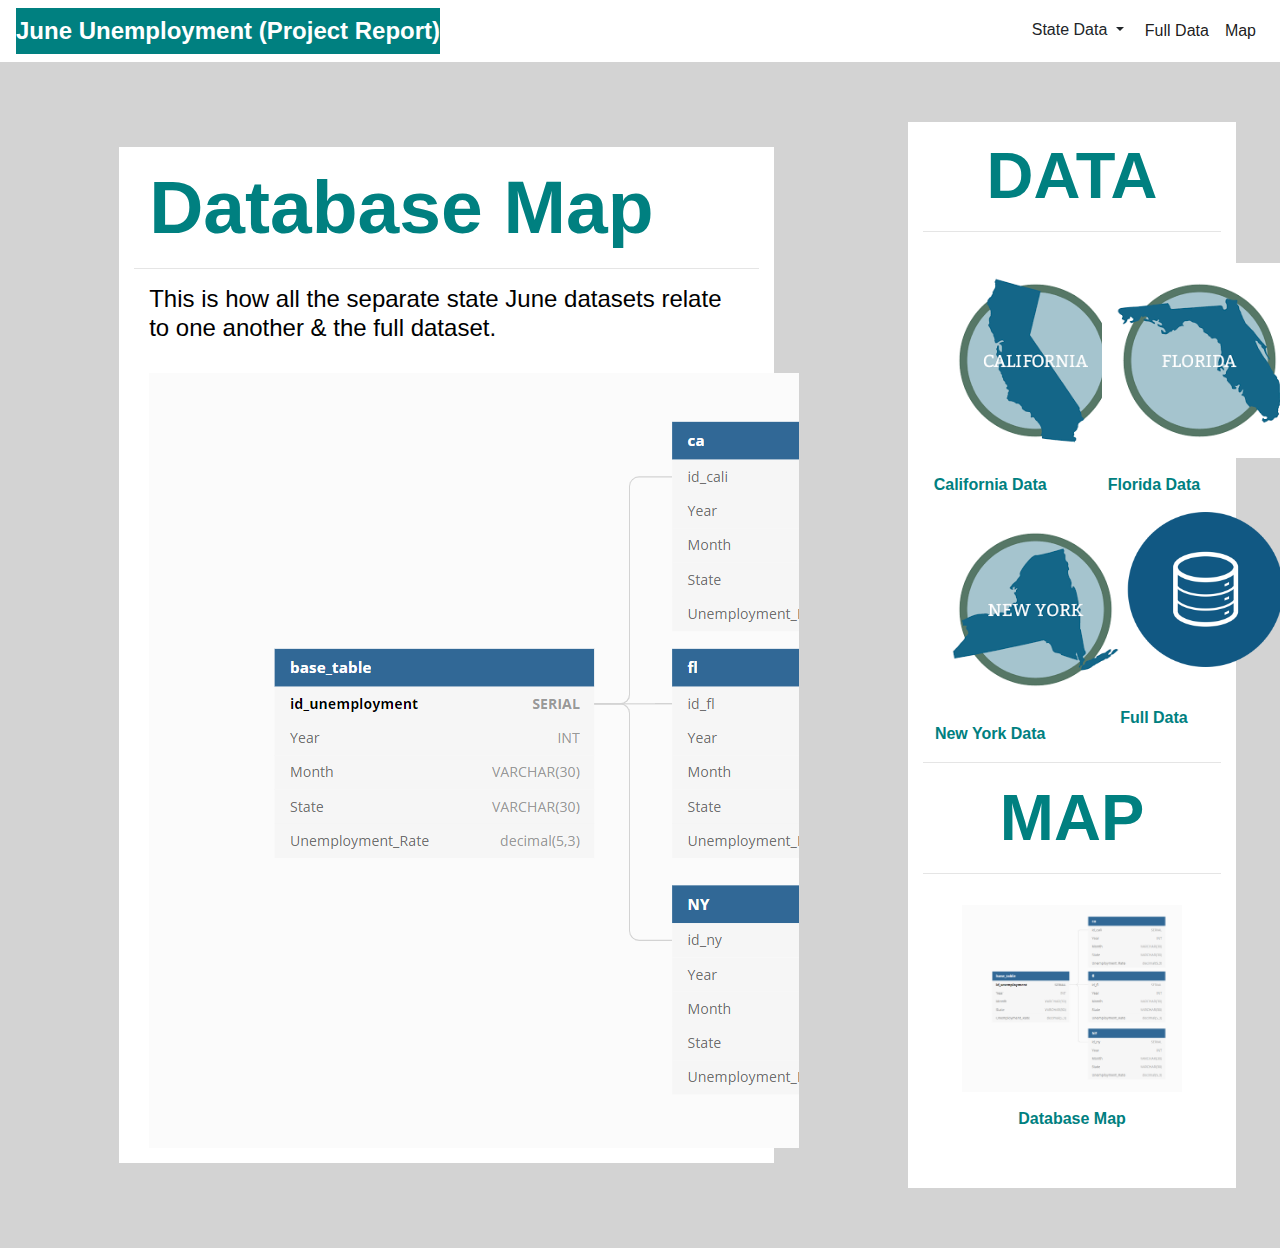
<file: map.html>
<!DOCTYPE html>
<html lang="en">

    <head>
        <meta charset="UTF-8">
        <link rel="stylesheet" href="https://stackpath.bootstrapcdn.com/bootstrap/4.5.2/css/bootstrap.min.css"
          integrity="sha384-JcKb8q3iqJ61gNV9KGb8thSsNjpSL0n8PARn9HuZOnIxN0hoP+VmmDGMN5t9UJ0Z" crossorigin="anonymous">
        <link rel="stylesheet" href="styles.css">   
        <title>June Unemployment</title>
      </head>
      
      <body>
        <nav class="navbar navbar-expand-lg navbar-light bg-white">
            <a class="navbar-brand hometext" href="index.html">June Unemployment (Project Report)</a>
          <button class="navbar-toggler" type="button" data-toggle="collapse" data-target="#navbarSupportedContent" aria-controls="navbarSupportedContent" aria-expanded="false" aria-label="Toggle navigation">
            <span class="navbar-toggler-icon"></span>
          </button>
        
          <div class="collapse navbar-collapse" id="navbarSupportedContent">
            <ul class="navbar-nav ml-auto">
              <li class="nav-item active">
                <div class="dropdown">
                  <button class="btn dropdown-toggle" type="button" id="dropdownMenu1" data-toggle="dropdown" aria-haspopup="true" aria-expanded="false">
                    State Data
                  </button>
                  <div class="dropdown-menu" aria-labelledby="dropdownMenu1">
                    <a class="dropdown-item" href="dataca.html">California</a>
                    <a class="dropdown-item" href="datafl.html">Florida</a>
                    <a class="dropdown-item" href="datany.html">New York</a>
                  </div>
                </div>
                
              </li>
              <li class="nav-item active">
                <a class="nav-link" href="fulldata.html">Full Data</a>
              </li>
              <li class="nav-item active">
                <a class="nav-link" href="map.html">Map</a>
              </li>
            </ul>
          </div>
        </nav>

    <div class="row">
        <div class=col-lg-12></div></div>
        <div class="row">
          <div class=col-lg-12></div></div>
    <div class="row">
        <div class="col-lg-1"></div>
        <div class="col-lg-6 lg-secondary">
          <h1 class="display-2">Database Map</h1>
          <hr>
          <h2>This is how all the separate state June datasets relate to one another & the full dataset.</h2>
          <article>
          <a target="_blank" href="ERDDIAGRAM.png">
          <img class="w-81 center" target="_blank" src="ERDDIAGRAM.png" alt="Database ERD Diagram"></a>
          </article>
        </div>
        <div class="col-lg-1"></div>

        <div class="col-lg-3 lg-secondary">
            <h1 class="display-3">DATA</h1>
            <hr>
            <div class="row">
              <div class="col-md-6">
                <div id="images">
                  <a href="dataca.html"><img width= "225px" src="CA.png" alt="CA Data" class="imageNav-photo"></a>
                  <a class="caption" href="dataca.html">California Data</a>
          </div>
              </div>
          <div class="col-md-6">
            <div id="images">
                  <a href="datafl.html"><img width= "225px" src="FL.png" alt="FL Data" class="imageNav-photo"></a>
                  <a class="caption" href="datafl.html">Florida Data</a> 
                </div>
                  </div>
            </div>
              <div class="row">
                <div class="col-md-6">
                  <div id="images">
                    <a href="datany.html"><img width= "225px" src="NY.png" alt="NY Data" class="imageNav-photo"></a>
                    <a class="caption" href="datany.html">New York Data</a>
                  </div>
                </div>
                <div class="col-md-6">
                  <div id="images">
                    <a href="fulldata.html"><img width= "237px" src="FULL.png" alt="Full Data" class="imageNav-photo"></a>
                    <br>
                    <a class="caption" href="fulldata.html">Full Data</a>  
                  </div>
                </div>
                </div>
                <hr>
                <h1 class="display-3">MAP</h1>
                <hr>
                <div class="row">
                  <div class="col-md-12">
                    <div id="images">
                      <a href="map.html"><img width= "250px" src="ERDDIAGRAM.png" alt="Database Map" class="imageNav-photo"></a>
                      <a class="caption" href="map.html">Database Map</a>
              </div>
                  </div>
                </div>
          </div>
          <div class="col-lg-1"></div>
          </div>
          <div class="row">
            <div class=col-lg-12></div></div>
            <div class="row">
              <div class=col-lg-12></div></div>
          
          
            <script src="https://code.jquery.com/jquery-3.5.1.slim.min.js"
              integrity="sha384-DfXdz2htPH0lsSSs5nCTpuj/zy4C+OGpamoFVy38MVBnE+IbbVYUew+OrCXaRkfj"
              crossorigin="anonymous"></script>
            <script src="https://cdn.jsdelivr.net/npm/popper.js@1.16.1/dist/umd/popper.min.js"
              integrity="sha384-9/reFTGAW83EW2RDu2S0VKaIzap3H66lZH81PoYlFhbGU+6BZp6G7niu735Sk7lN"
              crossorigin="anonymous"></script>
            <script src="https://stackpath.bootstrapcdn.com/bootstrap/4.5.2/js/bootstrap.min.js"
              integrity="sha384-B4gt1jrGC7Jh4AgTPSdUtOBvfO8shuf57BaghqFfPlYxofvL8/KUEfYiJOMMV+rV"
              crossorigin="anonymous"></script>
          </body>
          
          </html>
</file>
<file: styles.css>
body {
  background:lightgray;
}
p {
  margin: 25px;
}
ul {
  list-style-position: inside;
}
h1 {
  color: teal;
  font-family:"Arial Black", Gadget, sans-serif;
  font-weight:bold;
  margin:15px;
}

h2 {
color: black;
font-size: 24px;
margin:15px;
}

h3 {
  color: teal;
  font-weight:bold;
text-align:center;
}

img {
  margin-left: auto;
  margin-right: auto;
  display: block;
  padding: 15px;
}
img:hover {
  box-shadow: 0 0 2px 1px teal(0, 140, 186, 0.5);
  border: 3px solid teal;
}
img:active {
  box-shadow: 0 0 2px 1px teal(0, 140, 186, 0.5);
  border: 3px solid teal;
  border-color: teal !important;
}

.col-lg-1 {
background: lightgray
}
.navbar-brand {
  font-size: 24px;
  font-weight: bold;
  background-color: teal;
  color: white;
}
.display-4 {
  color: rgb(97, 97, 97);
  font-weight: bold;
  margin:15px
}
.display-3 {
  color: teal;
  font-weight: bold;
  text-align: center;
  margin:15px;
  font-size: 65px;
}
.display-2 {
  color: teal;
  font-weight: bold;
  margin:15px;
  font-size: 75px;
}
.col-lg-6 {
background: white;
margin:25px;
}
.col-lg-3 {
  background: white;
}
.col-lg-4 {
  background: white;
}
.col-lg-8 {
  background:white;
}

.col-lg-12 {
  color:teal;
  font-weight: bolder;
  margin:15px;
}
.navbar-light .navbar-brand {
  color:white
}
.caption {
  color:teal;
  font-weight: bold;
  margin-left: auto;
  margin-right: auto;
  display:block;
  text-align:center;
}

@media (max-width: 600px) {
  .bg-white {
    background-color: teal !important;
}
.caption {
  color:teal;
  font-weight: bold;
  margin-left: auto;
  margin-right: auto;
  display: block;
  text-align:center;
}
}
</file>
